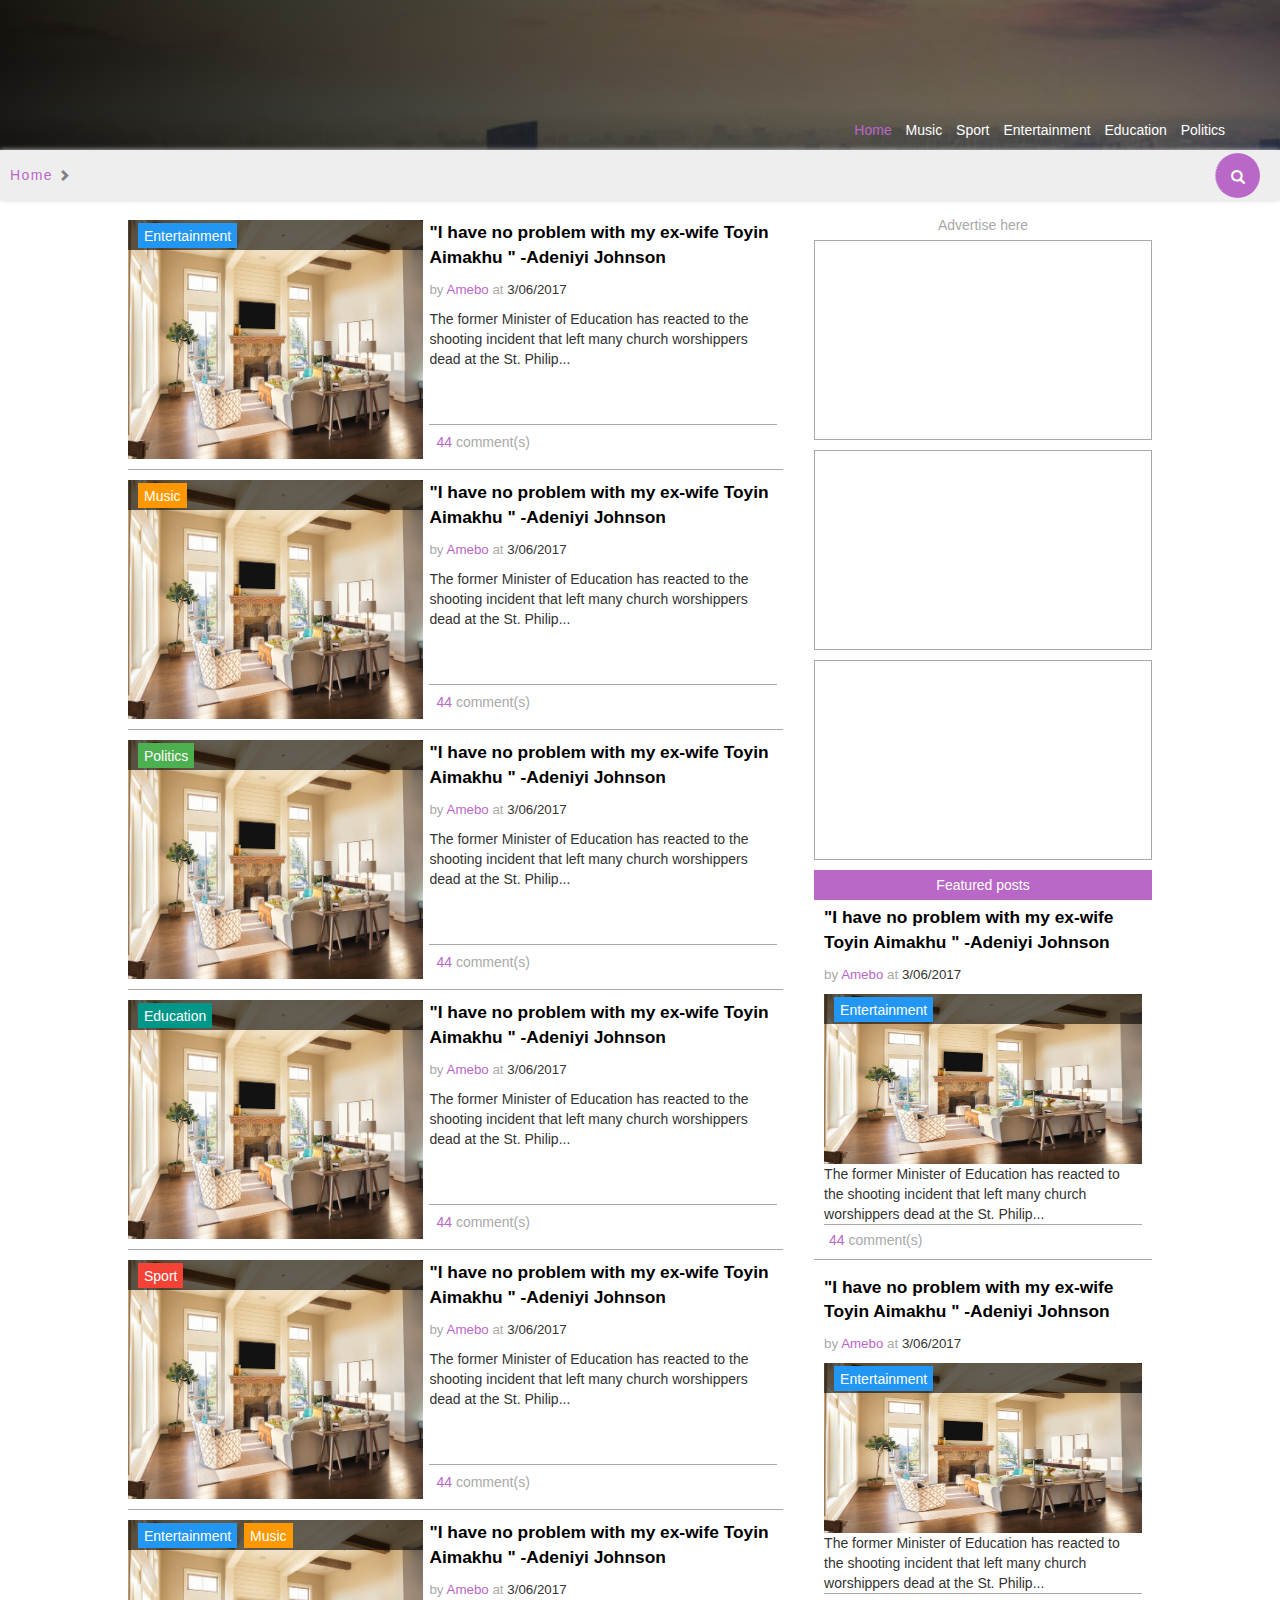
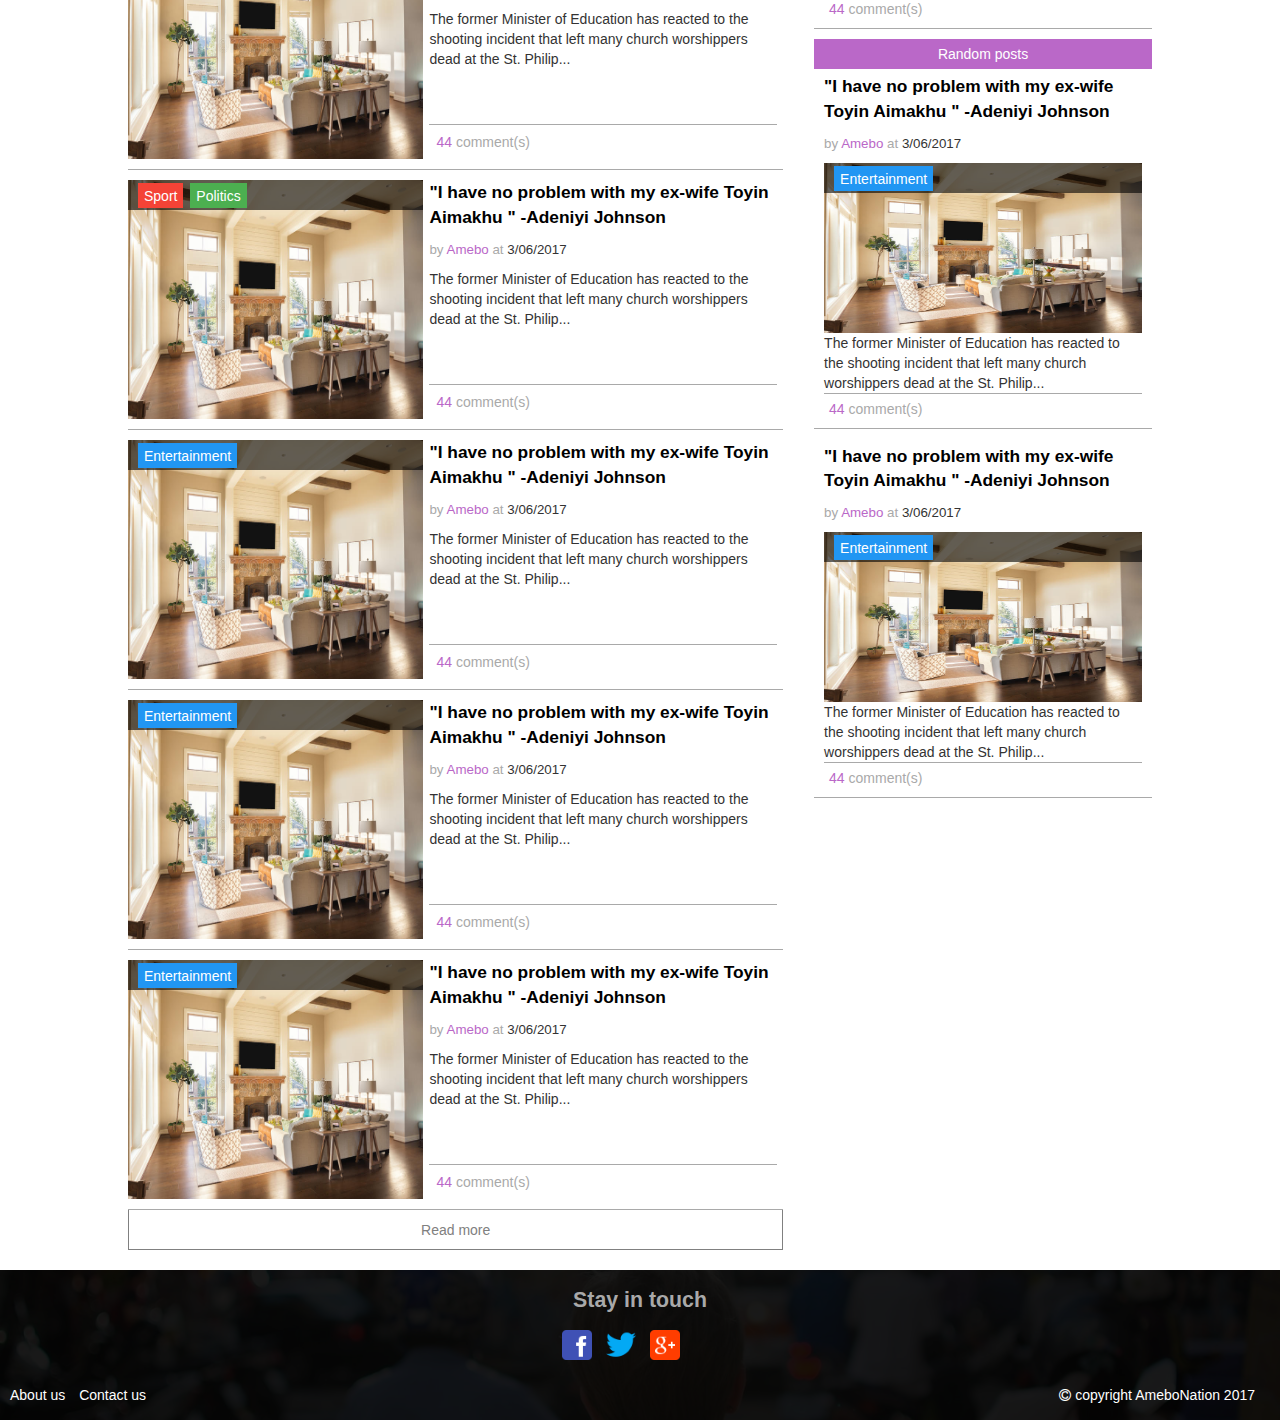
<file: index.html>
<!DOCTYPE>
<html lang="en">
<head>
  <title> AmeboNation </title>
  <meta property="og:type" content="website">
  <meta property="og:description" content="">
  <meta property="og:keywords" content="">
  <meta property="og:url" content="">
  <link rel="stylesheet" href="font-awesome-4.7.0/css/font-awesome.min.css">
  <link rel="stylesheet" type="text/css" href="w3.css">
  <link rel="stylesheet" href="bootstrap-3.3.7/dist/css/bootstrap.min.css">
  <script src="bootstrap-3.3.7/js/tests/vendor/jquery.min.js"> </script>
  <script src="bootstrap-3.3.7/dist/js/bootstrap.min.js"></script>
  <script src="amebojs.js"></script>
  <link rel="stylesheet" href="ameboIndexCss.css">
  <script type="text/javascript">
  $(window).scroll(function(e){
    var $el = $('#littleMenu');
    var isPositionFixed = ($el.css('position') == 'fixed');
    if ($(this).scrollTop() > 150 && !isPositionFixed){
      if ($(window).width() <= 450){
        $('#littleMenu').css({'position':'fixed','top':'0px'});

      }
      else if ($(window).width() > 450 && $(window).width() < 800){
        $('#littleMenu').css({'position':'fixed','top':'0px'});
        $('#littleMenuReal').css({'display':'inline-block'})
      }
      else if ($(window).width() > 800 && $(window).width() < 1000){
        $('#littleMenu').css({'position':'fixed','top':'0px'});
        $('#littleMenuReal').css({'display':'inline-block'})
      }
      else{
      $('#littleMenu').css({'position':'fixed','top':'0px'});
      $('#littleMenuReal').css({'display':'inline-block'});
    }
    }
    if ($(this).scrollTop() < 150 && isPositionFixed){
      $('#littleMenu').css({'position':'static','top':'0px'});
      $('#littleMenuReal').css({'display':'none'})
    }
    if ($(this).scrollTop() > 500){
      $('.to-top').css({'display':'block'});
    }
    else if ($(this).scrollTop() < 500){
      $('.to-top').css({'display':'none'});
    }
  });


  $(window).resize(function(e){
    var $el = $('#littleMenu');
    var isPositionFixed = ($el.css('position') == 'fixed');
    if ($(window).width() <= 780 && isPositionFixed){
      $('#littleMenu').css({'left':'0px'});
      if ($(window).width() <= 450){
        $('#littleMenuReal').css({'display':'none'});
      }
    }
    else if ($(window).width() > 780 && $(window).width() < 980 && isPositionFixed){
      $('#littleMenuReal').css({'display':'inline-block'});
    }
    else if ($(window).width() > 980 && isPositionFixed){
      $('#littleMenuReal').css({'display':'inline-block'});
    }
  });
  </script>

</head>


<body>
  <div class="main-nav" id="top">
  <div class="main-nav-cover">
    <div class="menu">
      <a href="index.html"><span class="menu-item-main"> Home </span> </a>
      <a href="#"> <span class="menu-item"> Music </span> </a>
      <a href="#"> <span class="menu-item"> Sport </span> </a>
      <a href="#"> <span class="menu-item"> Entertainment </span> </a>
      <a href="#"> <span class="menu-item"> Education </span> </a>
      <a href="#"> <span class="menu-item"> Politics </span> </a>
    </div>
  </div>
  </div>

  <div id="littleMenu" class="little-nav  pupflav-card">

    <span id="partMenu2" class="little-menu-real" onclick="showMenu('mini-menu')"> &#9776; </span>
    <span id="littleMenuReal" class="little-menu-real2" onclick="showMenu('mini-menu2')"> &#9776; </span>
    <div id="mini-menu" class="mini-menu w3-card-2">
      <a href="#" class="mini-menu-item">Music</a>
      <a href="#" class="mini-menu-item">Sport</a>
      <a href="#" class="mini-menu-item">Entertainment</a>
      <a href="#" class="mini-menu-item">Education</a>
      <a href="#" class="mini-menu-item">Politics</a>
    </div>
    <div id="mini-menu2" class="mini-menu2 w3-card-2">
      <a href="#" class="mini-menu-item">Music</a>
      <a href="#" class="mini-menu-item">Sport</a>
      <a href="#" class="mini-menu-item">Entertainment</a>
      <a href="#" class="mini-menu-item">Education</a>
      <a href="#" class="mini-menu-item">Politics</a>
    </div>
    <a id="partMenu" href="index.html"> <span class="little-menu"> Home <i class="glyphicon glyphicon-chevron-right little-menu-icon"></i> </span> </a>
    <button id="searchTrigger" class="nav-search-button" onclick="triggerSearch('searchBox', 'searchIcon', 'searchTrigger')"> <i id="searchIcon" class="glyphicon glyphicon-search"></i> </button>
    <span id="searchBox" class="search-box">
    <button class="nav-search-button2"> go </button>
    <input class="nav-search strech" name="" placeholder="search for post...">
    <span>
  </div>


  <div class="content">

    <div class="content-main">

      <div class="content-main-item">
        <a href="#" class="posted-image-container">
          <img src="images/shrewdz9.jpg" class="posted-image"/>
          <span class="tag-container"> <span class="tag-item Entertainment"> Entertainment </span> </span>
        </a>
        <div class="posted-item">
          <a href="#"> <span class="posted-title"> &quot;I have no problem with my ex-wife Toyin Aimakhu &quot;  -Adeniyi Johnson </span> </a>
          <span class="posted-by"> <span class="misc"> by </span> <a href="" class="poster-name"> Amebo </a> <span class="misc"> at </span> <span class="posted-time"> 3/06/2017 </span> </span>
          <span class="posted-text">The former Minister of Education has reacted to the shooting incident that left many church worshippers dead at the St.
            Philip...
          </span>
          <span class="post-reviews">
            <span class="review-count"> 44 </span> <span class="misc"> comment(s) </span>
          </span>
        </div>

      </div>

      <div class="content-main-item">
        <a href="#" class="posted-image-container">
          <img src="images/shrewdz9.jpg" class="posted-image"/>
          <span class="tag-container"> <span class="tag-item Music"> Music </span> </span>
        </a>
        <div class="posted-item">
          <a href="#"> <span class="posted-title"> &quot;I have no problem with my ex-wife Toyin Aimakhu &quot;  -Adeniyi Johnson </span> </a>
          <span class="posted-by"> <span class="misc"> by </span> <a href="" class="poster-name"> Amebo </a> <span class="misc"> at </span> <span class="posted-time"> 3/06/2017 </span> </span>
          <span class="posted-text">The former Minister of Education has reacted to the shooting incident that left many church worshippers dead at the St.
            Philip...
          </span>
          <span class="post-reviews">
            <span class="review-count"> 44 </span> <span class="misc"> comment(s) </span>
          </span>
        </div>

      </div>

      <div class="content-main-item">
        <a href="#" class="posted-image-container">
          <img src="images/shrewdz9.jpg" class="posted-image"/>
          <span class="tag-container"> <span class="tag-item Politics"> Politics </span> </span>
        </a>
        <div class="posted-item">
          <a href="#"> <span class="posted-title"> &quot;I have no problem with my ex-wife Toyin Aimakhu &quot;  -Adeniyi Johnson </span> </a>
          <span class="posted-by"> <span class="misc"> by </span> <a href="" class="poster-name"> Amebo </a> <span class="misc"> at </span> <span class="posted-time"> 3/06/2017 </span> </span>
          <span class="posted-text">The former Minister of Education has reacted to the shooting incident that left many church worshippers dead at the St.
            Philip...
          </span>
          <span class="post-reviews">
            <span class="review-count"> 44 </span> <span class="misc"> comment(s) </span>
          </span>
        </div>

      </div>

      <div class="content-main-item">
        <a href="#" class="posted-image-container">
          <img src="images/shrewdz9.jpg" class="posted-image"/>
          <span class="tag-container"> <span class="tag-item Education"> Education </span> </span>
        </a>
        <div class="posted-item">
          <a href="#"> <span class="posted-title"> &quot;I have no problem with my ex-wife Toyin Aimakhu &quot;  -Adeniyi Johnson </span> </a>
          <span class="posted-by"> <span class="misc"> by </span> <a href="" class="poster-name"> Amebo </a> <span class="misc"> at </span> <span class="posted-time"> 3/06/2017 </span> </span>
          <span class="posted-text">The former Minister of Education has reacted to the shooting incident that left many church worshippers dead at the St.
            Philip...
          </span>
          <span class="post-reviews">
            <span class="review-count"> 44 </span> <span class="misc"> comment(s) </span>
          </span>
        </div>

      </div>

      <div class="content-main-item">
        <a href="#" class="posted-image-container">
          <img src="images/shrewdz9.jpg" class="posted-image"/>
          <span class="tag-container"> <span class="tag-item Sport"> Sport </span> </span>
        </a>
        <div class="posted-item">
          <a href="#"> <span class="posted-title"> &quot;I have no problem with my ex-wife Toyin Aimakhu &quot;  -Adeniyi Johnson </span> </a>
          <span class="posted-by"> <span class="misc"> by </span> <a href="" class="poster-name"> Amebo </a> <span class="misc"> at </span> <span class="posted-time"> 3/06/2017 </span> </span>
          <span class="posted-text">The former Minister of Education has reacted to the shooting incident that left many church worshippers dead at the St.
            Philip...
          </span>
          <span class="post-reviews">
            <span class="review-count"> 44 </span> <span class="misc"> comment(s) </span>
          </span>
        </div>

      </div>

      <div class="content-main-item">
        <a href="#" class="posted-image-container">
          <img src="images/shrewdz9.jpg" class="posted-image"/>
          <span class="tag-container"> <span class="tag-item Entertainment"> Entertainment </span> <span class="tag-item Music"> Music </span> </span>
        </a>
        <div class="posted-item">
          <a href="#"> <span class="posted-title"> &quot;I have no problem with my ex-wife Toyin Aimakhu &quot;  -Adeniyi Johnson </span> </a>
          <span class="posted-by"> <span class="misc"> by </span> <a href="" class="poster-name"> Amebo </a> <span class="misc"> at </span> <span class="posted-time"> 3/06/2017 </span> </span>
          <span class="posted-text">The former Minister of Education has reacted to the shooting incident that left many church worshippers dead at the St.
            Philip...
          </span>
          <span class="post-reviews">
            <span class="review-count"> 44 </span> <span class="misc"> comment(s) </span>
          </span>
        </div>

      </div>

      <div class="content-main-item">
        <a href="#" class="posted-image-container">
          <img src="images/shrewdz9.jpg" class="posted-image"/>
          <span class="tag-container"> <span class="tag-item Sport"> Sport </span> <span class="tag-item Politics"> Politics </span> </span>
        </a>
        <div class="posted-item">
          <a href="#"> <span class="posted-title"> &quot;I have no problem with my ex-wife Toyin Aimakhu &quot;  -Adeniyi Johnson </span> </a>
          <span class="posted-by"> <span class="misc"> by </span> <a href="" class="poster-name"> Amebo </a> <span class="misc"> at </span> <span class="posted-time"> 3/06/2017 </span> </span>
          <span class="posted-text">The former Minister of Education has reacted to the shooting incident that left many church worshippers dead at the St.
            Philip...
          </span>
          <span class="post-reviews">
            <span class="review-count"> 44 </span> <span class="misc"> comment(s) </span>
          </span>
        </div>

      </div>

      <div class="content-main-item">
        <a href="#" class="posted-image-container">
          <img src="images/shrewdz9.jpg" class="posted-image"/>
          <span class="tag-container"> <span class="tag-item Entertainment"> Entertainment </span> </span>
        </a>
        <div class="posted-item">
          <a href="#"> <span class="posted-title"> &quot;I have no problem with my ex-wife Toyin Aimakhu &quot;  -Adeniyi Johnson </span> </a>
          <span class="posted-by"> <span class="misc"> by </span> <a href="" class="poster-name"> Amebo </a> <span class="misc"> at </span> <span class="posted-time"> 3/06/2017 </span> </span>
          <span class="posted-text">The former Minister of Education has reacted to the shooting incident that left many church worshippers dead at the St.
            Philip...
          </span>
          <span class="post-reviews">
            <span class="review-count"> 44 </span> <span class="misc"> comment(s) </span>
          </span>
        </div>

      </div>

      <div class="content-main-item">
        <a href="#" class="posted-image-container">
          <img src="images/shrewdz9.jpg" class="posted-image"/>
          <span class="tag-container"> <span class="tag-item Entertainment"> Entertainment </span> </span>
        </a>
        <div class="posted-item">
          <a href="#"> <span class="posted-title"> &quot;I have no problem with my ex-wife Toyin Aimakhu &quot;  -Adeniyi Johnson </span> </a>
          <span class="posted-by"> <span class="misc"> by </span> <a href="" class="poster-name"> Amebo </a> <span class="misc"> at </span> <span class="posted-time"> 3/06/2017 </span> </span>
          <span class="posted-text">The former Minister of Education has reacted to the shooting incident that left many church worshippers dead at the St.
            Philip...
          </span>
          <span class="post-reviews">
            <span class="review-count"> 44 </span> <span class="misc"> comment(s) </span>
          </span>
        </div>

      </div>
      
      <div class="content-main-item">
        <a href="#" class="posted-image-container">
          <img src="images/shrewdz9.jpg" class="posted-image"/>
          <span class="tag-container"> <span class="tag-item Entertainment"> Entertainment </span> </span>
        </a>
        <div class="posted-item">
          <a href="#"> <span class="posted-title"> &quot;I have no problem with my ex-wife Toyin Aimakhu &quot;  -Adeniyi Johnson </span> </a>
          <span class="posted-by"> <span class="misc"> by </span> <a href="" class="poster-name"> Amebo </a> <span class="misc"> at </span> <span class="posted-time"> 3/06/2017 </span> </span>
          <span class="posted-text">The former Minister of Education has reacted to the shooting incident that left many church worshippers dead at the St.
            Philip...
          </span>
          <span class="post-reviews">
            <span class="review-count"> 44 </span> <span class="misc"> comment(s) </span>
          </span>
        </div>

      </div>

      <!-- div to load more -->
      <div class="load-more">Read more</div>

   </div>



    <div class="content-two">

      <div class="ads">
        <div class="ads-header"> Advertise here </div>
        <div class="ads-body"></div>
        <div class="ads-body"></div>
        <div class="ads-body"></div>
      </div>

      <!-- featured post section -->
      <div class="featured">

        <div class="featured-header"> Featured posts </div>
        <div class="featured-body">
          <a href="#"> <span class="posted-title"> &quot;I have no problem with my ex-wife Toyin Aimakhu &quot;  -Adeniyi Johnson </span> </a>
          <span class="posted-by"> <span class="misc"> by </span> <a href="" class="poster-name"> Amebo </a> <span class="misc"> at </span> <span class="posted-time"> 3/06/2017 </span> </span>
          <a href="#" class="featured-image-container">
            <img src="images/shrewdz9.jpg" class="featured-image"/>
            <span class="tag-container"> <span class="tag-item Entertainment"> Entertainment </span> </span>
          </a>
          <span class="featured-text">The former Minister of Education has reacted to the shooting incident that left many church worshippers dead at the St.
            Philip...
          </span>
          <span class="featured-reviews">
            <span class="review-count"> 44 </span> <span class="misc"> comment(s) </span>
          </span>
        </div>

        <div class="featured-body">
          <a href="#"> <span class="posted-title"> &quot;I have no problem with my ex-wife Toyin Aimakhu &quot;  -Adeniyi Johnson </span> </a>
          <span class="posted-by"> <span class="misc"> by </span> <a href="" class="poster-name"> Amebo </a> <span class="misc"> at </span> <span class="posted-time"> 3/06/2017 </span> </span>
          <a href="#" class="featured-image-container">
            <img src="images/shrewdz9.jpg" class="featured-image"/>
            <span class="tag-container"> <span class="tag-item Entertainment"> Entertainment </span> </span>
          </a>
          <span class="featured-text">The former Minister of Education has reacted to the shooting incident that left many church worshippers dead at the St.
            Philip...
          </span>
          <span class="featured-reviews">
            <span class="review-count"> 44 </span> <span class="misc"> comment(s) </span>
          </span>
        </div>



      </div>
      <!-- end of featured post -->


      <!-- random post section -->
      <div class="radom">
        <div class="random-header"> Random posts </div>

        <div class="random-body">
          <a href="#"> <span class="posted-title"> &quot;I have no problem with my ex-wife Toyin Aimakhu &quot;  -Adeniyi Johnson </span> </a>
          <span class="posted-by"> <span class="misc"> by </span> <a href="" class="poster-name"> Amebo </a> <span class="misc"> at </span> <span class="posted-time"> 3/06/2017 </span> </span>
          <a href="#" class="featured-image-container">
            <img src="images/shrewdz9.jpg" class="featured-image"/>
            <span class="tag-container"> <span class="tag-item Entertainment"> Entertainment </span> </span>
          </a>
          <span class="featured-text">The former Minister of Education has reacted to the shooting incident that left many church worshippers dead at the St.
            Philip...
          </span>
          <span class="featured-reviews">
            <span class="review-count"> 44 </span> <span class="misc"> comment(s) </span>
          </span>
        </div>

        <div class="random-body">
          <a href="#"> <span class="posted-title"> &quot;I have no problem with my ex-wife Toyin Aimakhu &quot;  -Adeniyi Johnson </span> </a>
          <span class="posted-by"> <span class="misc"> by </span> <a href="" class="poster-name"> Amebo </a> <span class="misc"> at </span> <span class="posted-time"> 3/06/2017 </span> </span>
          <a href="#" class="featured-image-container">
            <img src="images/shrewdz9.jpg" class="featured-image"/>
            <span class="tag-container"> <span class="tag-item Entertainment"> Entertainment </span> </span>
          </a>
          <span class="featured-text">The former Minister of Education has reacted to the shooting incident that left many church worshippers dead at the St.
            Philip...
          </span>
          <span class="featured-reviews">
            <span class="review-count"> 44 </span> <span class="misc"> comment(s) </span>
          </span>
        </div>



      </div>

    </div>
  </div>

  <!-- back to top -->
  <a href="#top" class="to-top w3-card-2">
    <span class="glyphicon glyphicon-chevron-up to-top-item1"></span>

  </a>


  <footer class="page-footer">
    <div class="page-footer-cover">
      <span class="footer-text"> Stay in touch</span>
      <span class="footer-image">
        <img class="img-item" src="images/icon/facebook.png">
        <img class="img-item" src="images/icon/twitter.png">
        <img class="img-item" src="images/icon/google.png">
      </span>
      <a href="#" class="last-text"> About us </a>
      <a href="#" class="last-text"> Contact us </a>
      <span class="last-text-real"> <i class="fa fa-copyright"></i> copyright AmeboNation 2017 </span>
    </div>
  </footer>

</body>



</html>
</file>
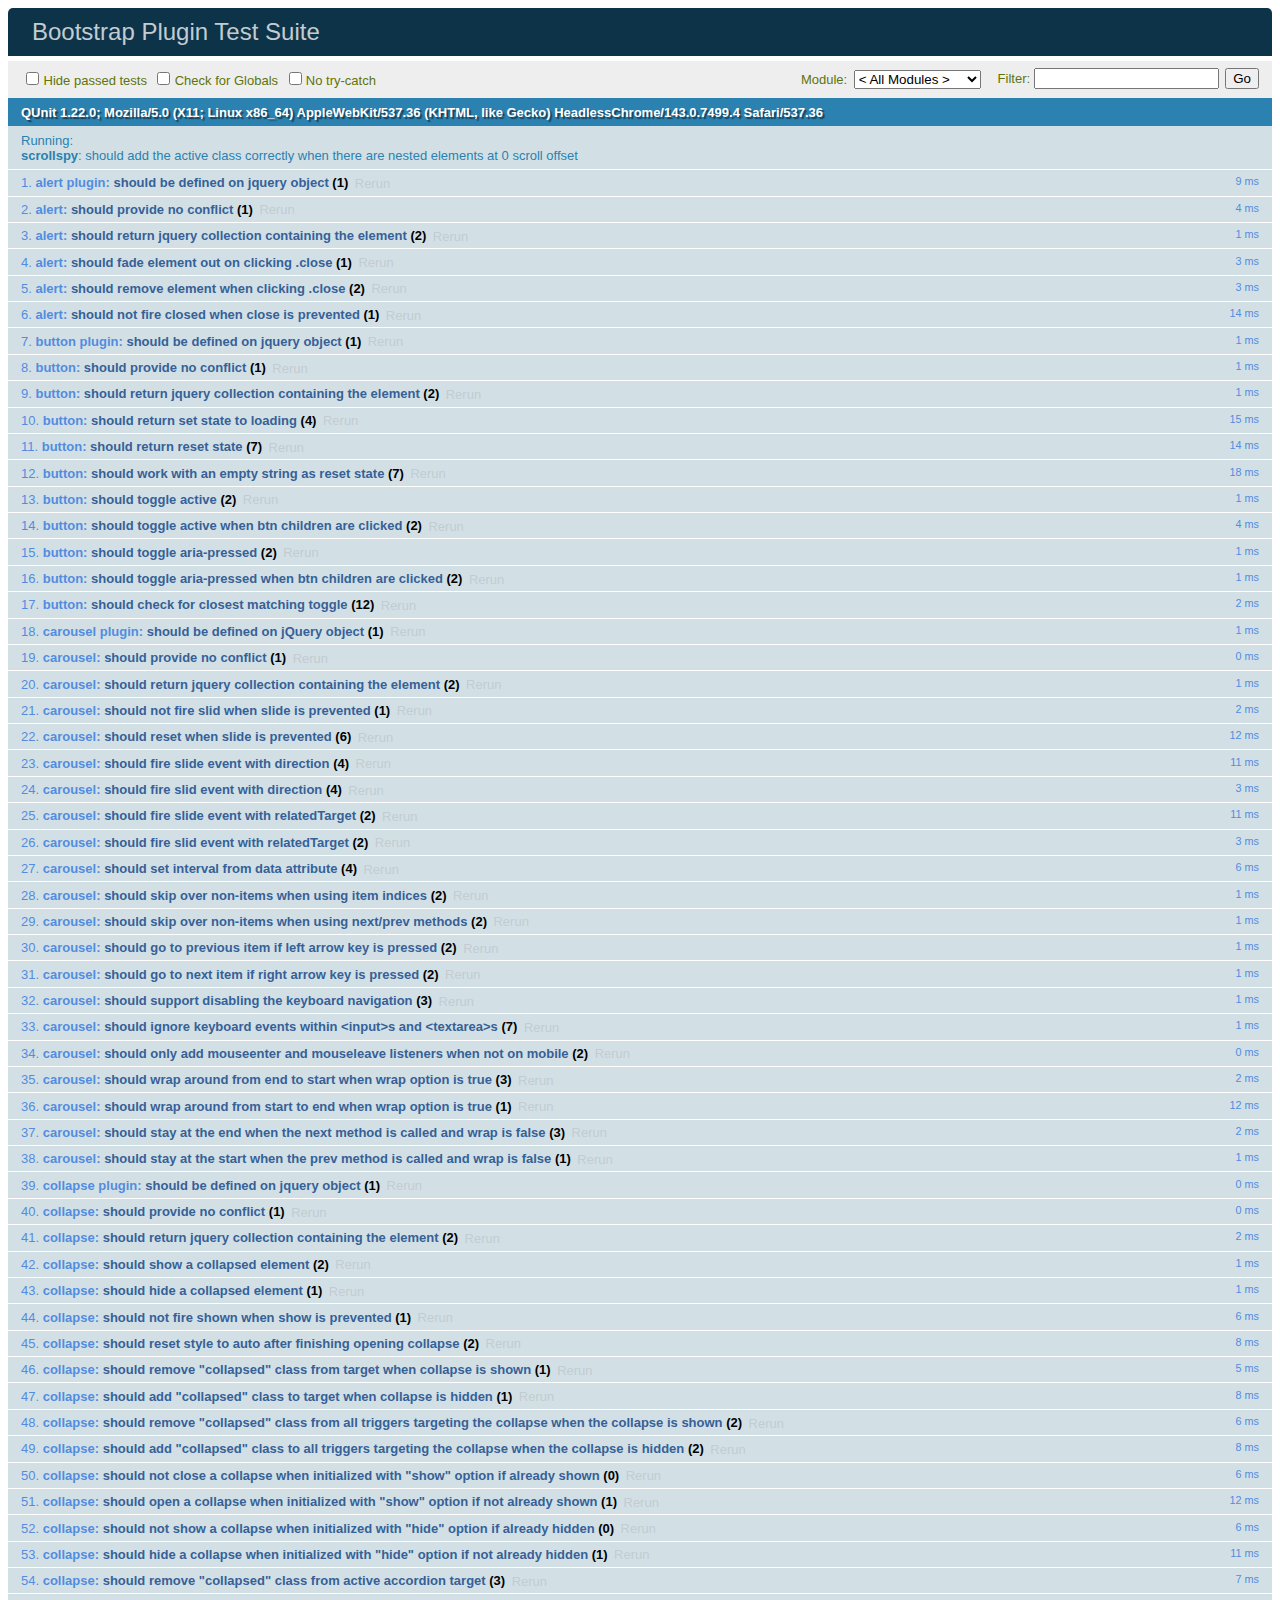
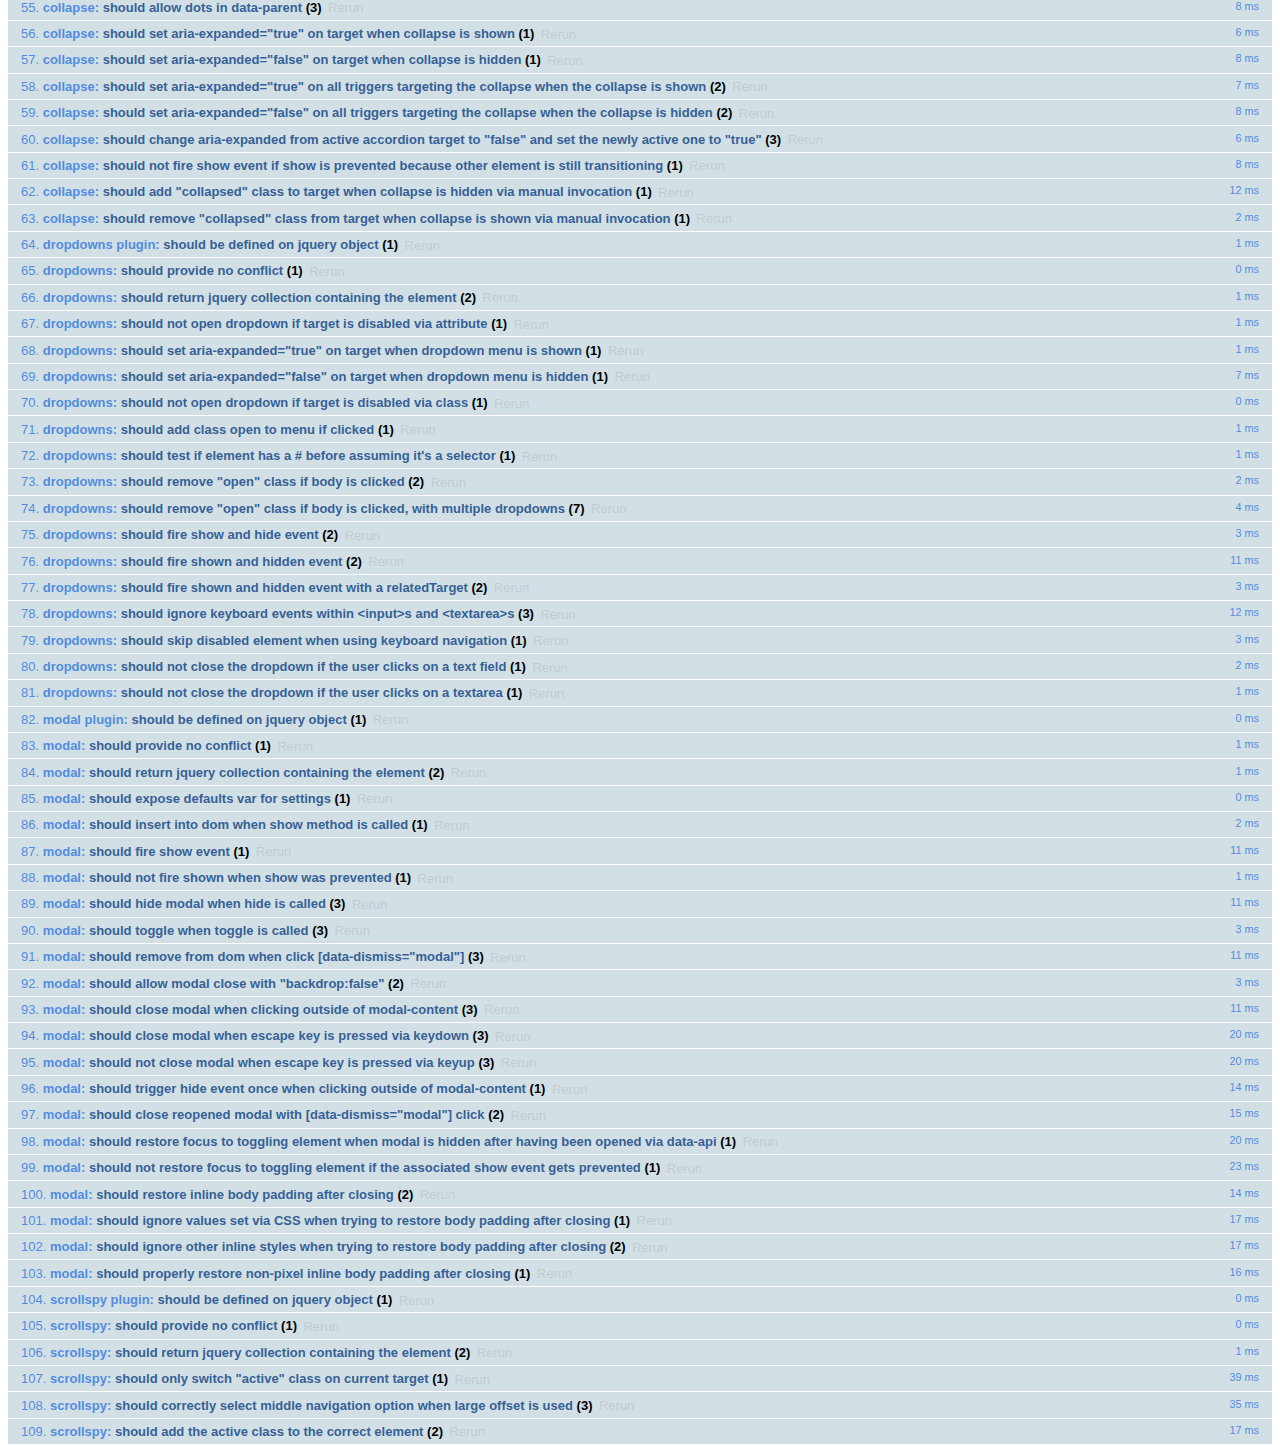
<file: bootstrap-3.3.7/js/tests/index.html>
<!DOCTYPE html>
<html>
  <head>
    <meta charset="utf-8">
    <title>Bootstrap Plugin Test Suite</title>
    <meta name="viewport" content="width=device-width, initial-scale=1">

    <!-- jQuery -->
    <script src="vendor/jquery.min.js"></script>
    <script>
      // Disable jQuery event aliases to ensure we don't accidentally use any of them
      (function () {
        var eventAliases = [
          'blur',
          'focus',
          'focusin',
          'focusout',
          'load',
          'resize',
          'scroll',
          'unload',
          'click',
          'dblclick',
          'mousedown',
          'mouseup',
          'mousemove',
          'mouseover',
          'mouseout',
          'mouseenter',
          'mouseleave',
          'change',
          'select',
          'submit',
          'keydown',
          'keypress',
          'keyup',
          'error',
          'contextmenu',
          'hover',
          'bind',
          'unbind',
          'delegate',
          'undelegate'
        ]
        for (var i = 0; i < eventAliases.length; i++) {
          var eventAlias = eventAliases[i]
          $.fn[eventAlias] = function () {
            throw new Error('Using the ".' + eventAlias + '()" method is not allowed, so that Bootstrap can be compatible with custom jQuery builds which exclude the "event aliases" module that defines said method. See https://github.com/twbs/bootstrap/blob/master/CONTRIBUTING.md#js')
          }
        }
      })()
    </script>

    <!-- QUnit -->
    <link rel="stylesheet" href="vendor/qunit.css" media="screen">
    <script src="vendor/qunit.js"></script>
    <script>
      // See https://github.com/axemclion/grunt-saucelabs#test-result-details-with-qunit
      var log = []
      // Require assert.expect in each test
      QUnit.config.requireExpects = true
      QUnit.done(function (testResults) {
        var tests = []
        for (var i = 0, len = log.length; i < len; i++) {
          var details = log[i]
          tests.push({
            name: details.name,
            result: details.result,
            expected: details.expected,
            actual: details.actual,
            source: details.source
          })
        }
        testResults.tests = tests

        window.global_test_results = testResults
      })

      QUnit.testStart(function (testDetails) {
        $(window).scrollTop(0)
        QUnit.log(function (details) {
          if (!details.result) {
            details.name = testDetails.name
            log.push(details)
          }
        })
      })

      // Cleanup
      QUnit.testDone(function () {
        $('#qunit-fixture').empty()
        $('#modal-test, .modal-backdrop').remove()
      })

      // Display fixture on-screen on iOS to avoid false positives
      if (/iPhone|iPad|iPod/.test(navigator.userAgent)) {
        QUnit.begin(function() {
          $('#qunit-fixture').css({ top: 0, left: 0 })
        })

        QUnit.done(function () {
          $('#qunit-fixture').css({ top: '', left: '' })
        })
      }

      // Disable deprecated global QUnit method aliases in preparation for QUnit v2
      (function () {
        var methodNames = [
          'async',
          'asyncTest',
          'deepEqual',
          'equal',
          'expect',
          'module',
          'notDeepEqual',
          'notEqual',
          'notPropEqual',
          'notStrictEqual',
          'ok',
          'propEqual',
          'push',
          'start',
          'stop',
          'strictEqual',
          'test',
          'throws'
        ];
        for (var i = 0; i < methodNames.length; i++) {
          var methodName = methodNames[i];
          window[methodName] = undefined;
        }
      })();
    </script>

    <!-- Plugin sources -->
    <script>$.support.transition = false</script>
    <script src="../../js/alert.js"></script>
    <script src="../../js/button.js"></script>
    <script src="../../js/carousel.js"></script>
    <script src="../../js/collapse.js"></script>
    <script src="../../js/dropdown.js"></script>
    <script src="../../js/modal.js"></script>
    <script src="../../js/scrollspy.js"></script>
    <script src="../../js/tab.js"></script>
    <script src="../../js/tooltip.js"></script>
    <script src="../../js/popover.js"></script>
    <script src="../../js/affix.js"></script>

    <!-- Unit tests -->
    <script src="unit/alert.js"></script>
    <script src="unit/button.js"></script>
    <script src="unit/carousel.js"></script>
    <script src="unit/collapse.js"></script>
    <script src="unit/dropdown.js"></script>
    <script src="unit/modal.js"></script>
    <script src="unit/scrollspy.js"></script>
    <script src="unit/tab.js"></script>
    <script src="unit/tooltip.js"></script>
    <script src="unit/popover.js"></script>
    <script src="unit/affix.js"></script>

  </head>
  <body>
    <div id="qunit-container">
      <div id="qunit"></div>
      <div id="qunit-fixture"></div>
    </div>
  </body>
</html>
</file>
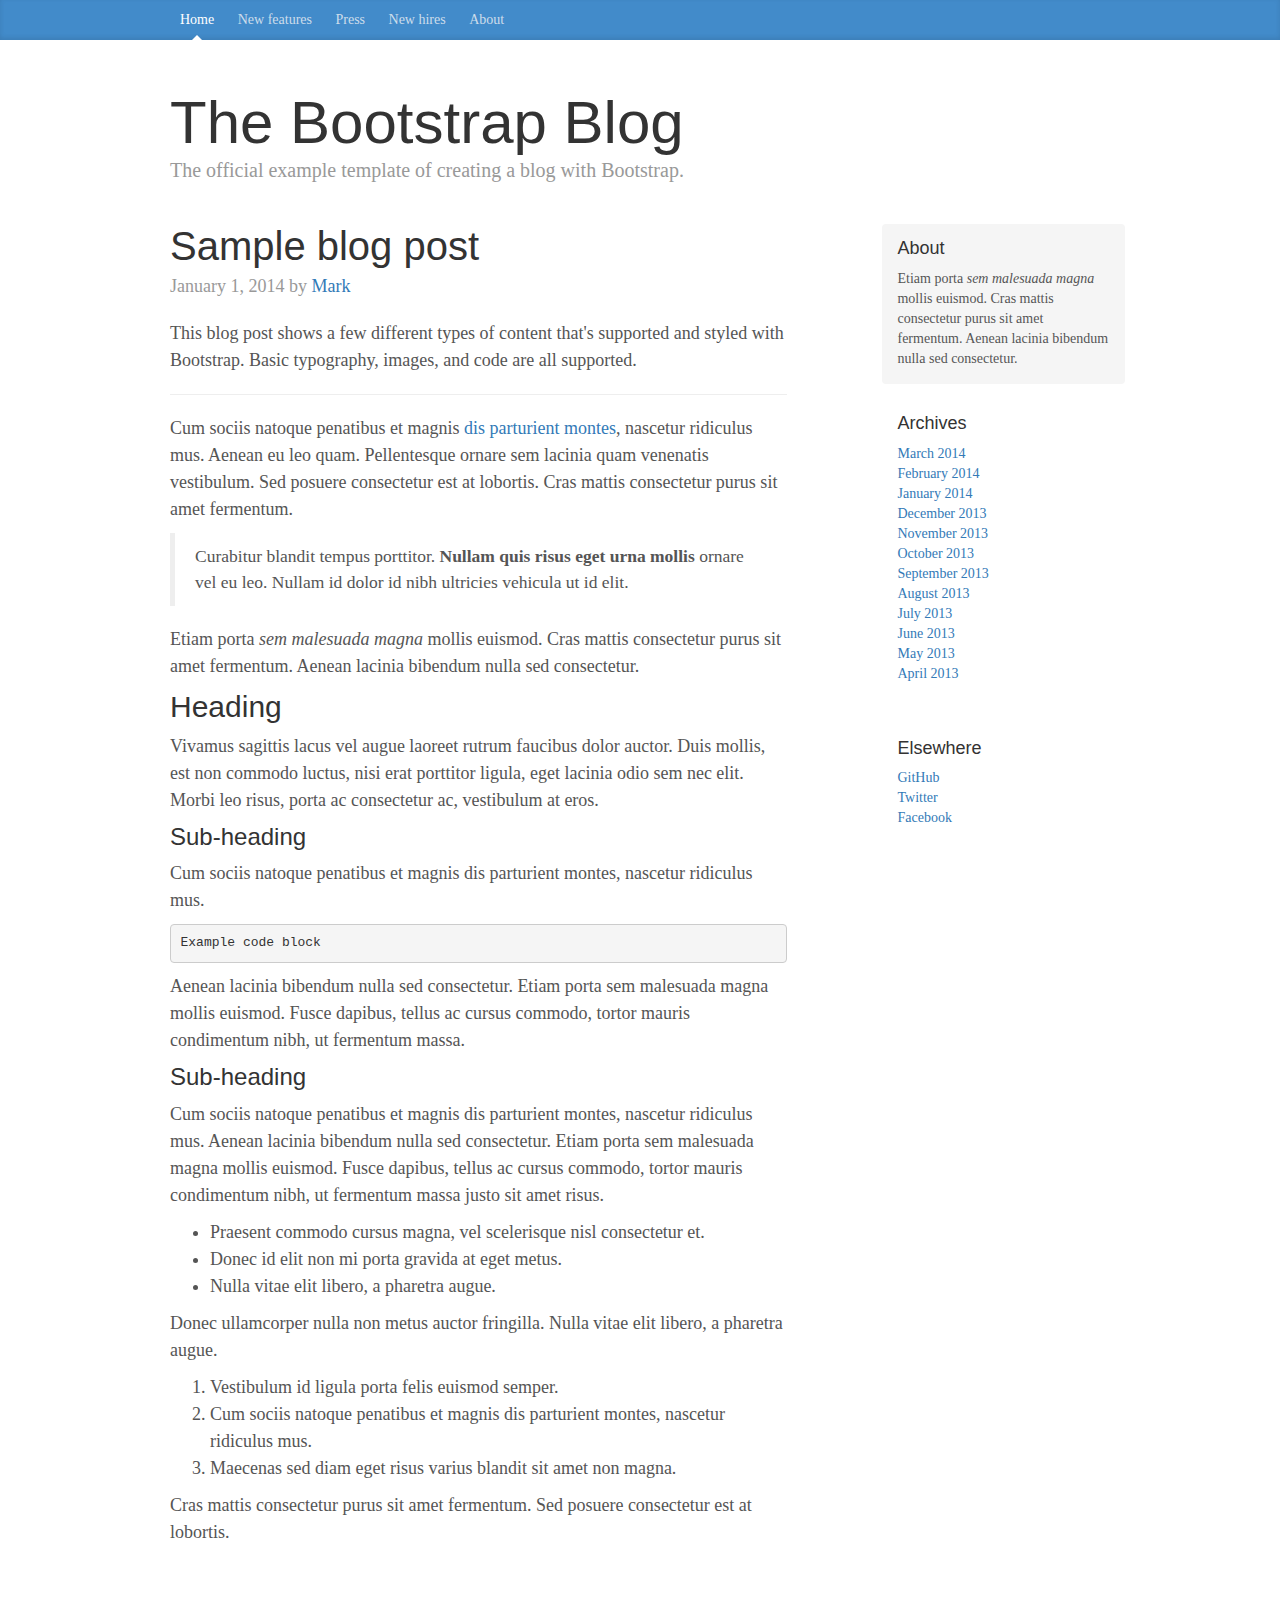
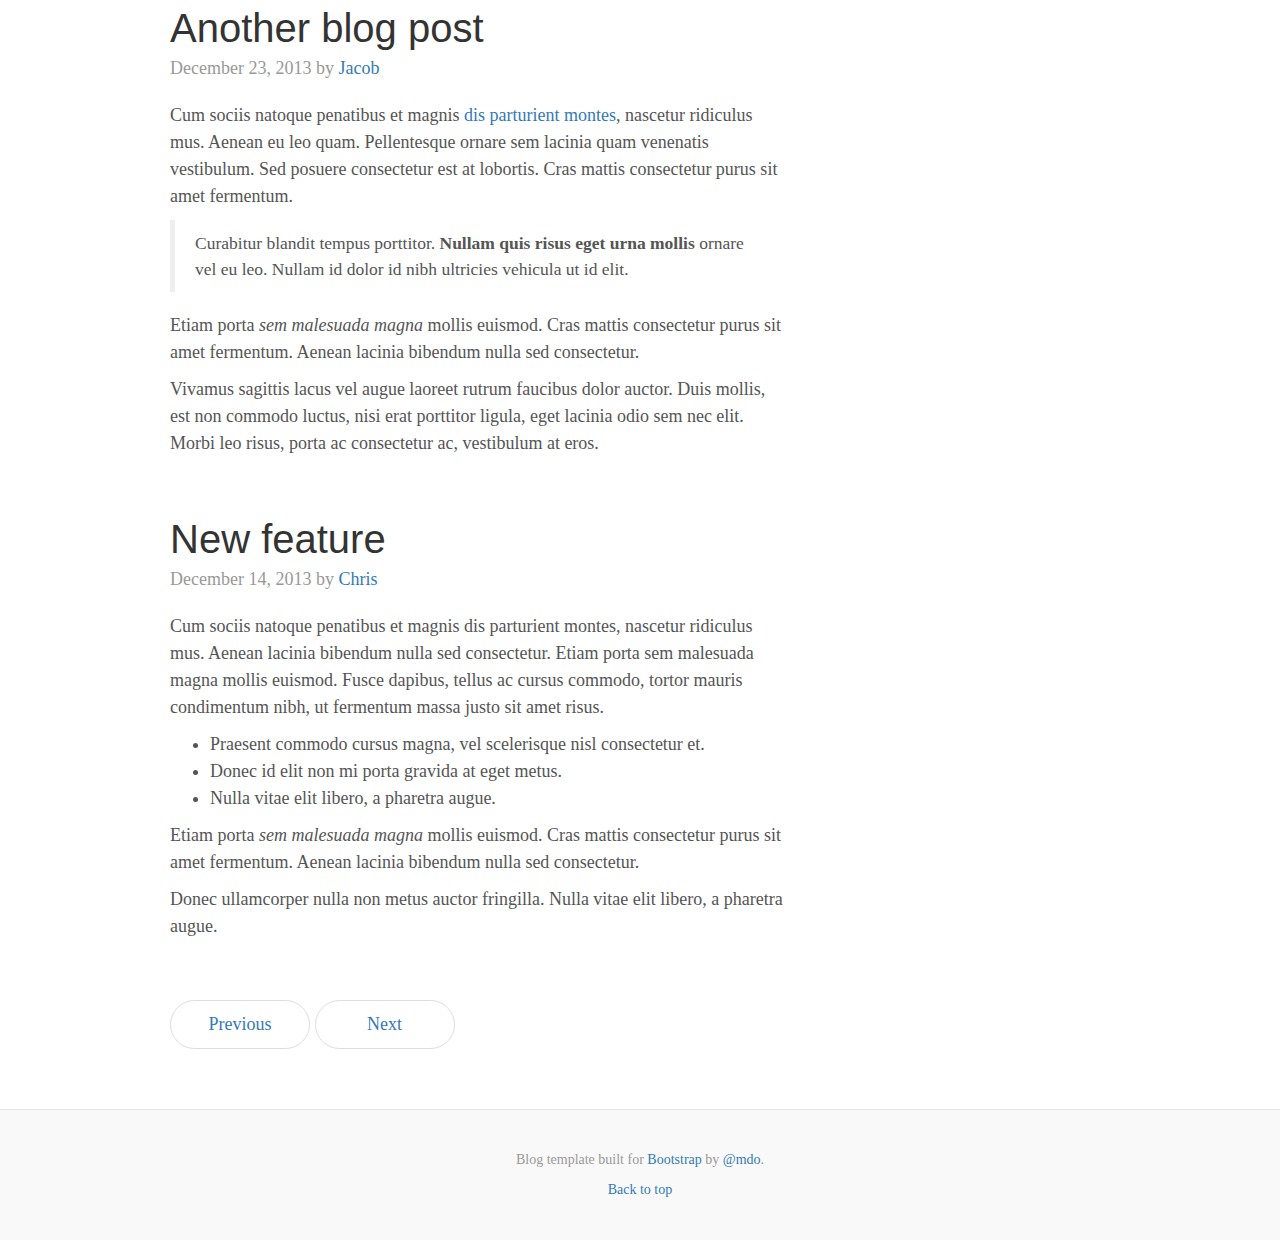
<file: bootstrap-3.3.7/docs/examples/blog/index.html>
<!DOCTYPE html>
<html lang="en">
  <head>
    <meta charset="utf-8">
    <meta http-equiv="X-UA-Compatible" content="IE=edge">
    <meta name="viewport" content="width=device-width, initial-scale=1">
    <!-- The above 3 meta tags *must* come first in the head; any other head content must come *after* these tags -->
    <meta name="description" content="">
    <meta name="author" content="">
    <link rel="icon" href="../../favicon.ico">

    <title>Blog Template for Bootstrap</title>

    <!-- Bootstrap core CSS -->
    <link href="../../dist/css/bootstrap.min.css" rel="stylesheet">

    <!-- IE10 viewport hack for Surface/desktop Windows 8 bug -->
    <link href="../../assets/css/ie10-viewport-bug-workaround.css" rel="stylesheet">

    <!-- Custom styles for this template -->
    <link href="blog.css" rel="stylesheet">

    <!-- Just for debugging purposes. Don't actually copy these 2 lines! -->
    <!--[if lt IE 9]><script src="../../assets/js/ie8-responsive-file-warning.js"></script><![endif]-->
    <script src="../../assets/js/ie-emulation-modes-warning.js"></script>

    <!-- HTML5 shim and Respond.js for IE8 support of HTML5 elements and media queries -->
    <!--[if lt IE 9]>
      <script src="https://oss.maxcdn.com/html5shiv/3.7.3/html5shiv.min.js"></script>
      <script src="https://oss.maxcdn.com/respond/1.4.2/respond.min.js"></script>
    <![endif]-->
  </head>

  <body>

    <div class="blog-masthead">
      <div class="container">
        <nav class="blog-nav">
          <a class="blog-nav-item active" href="#">Home</a>
          <a class="blog-nav-item" href="#">New features</a>
          <a class="blog-nav-item" href="#">Press</a>
          <a class="blog-nav-item" href="#">New hires</a>
          <a class="blog-nav-item" href="#">About</a>
        </nav>
      </div>
    </div>

    <div class="container">

      <div class="blog-header">
        <h1 class="blog-title">The Bootstrap Blog</h1>
        <p class="lead blog-description">The official example template of creating a blog with Bootstrap.</p>
      </div>

      <div class="row">

        <div class="col-sm-8 blog-main">

          <div class="blog-post">
            <h2 class="blog-post-title">Sample blog post</h2>
            <p class="blog-post-meta">January 1, 2014 by <a href="#">Mark</a></p>

            <p>This blog post shows a few different types of content that's supported and styled with Bootstrap. Basic typography, images, and code are all supported.</p>
            <hr>
            <p>Cum sociis natoque penatibus et magnis <a href="#">dis parturient montes</a>, nascetur ridiculus mus. Aenean eu leo quam. Pellentesque ornare sem lacinia quam venenatis vestibulum. Sed posuere consectetur est at lobortis. Cras mattis consectetur purus sit amet fermentum.</p>
            <blockquote>
              <p>Curabitur blandit tempus porttitor. <strong>Nullam quis risus eget urna mollis</strong> ornare vel eu leo. Nullam id dolor id nibh ultricies vehicula ut id elit.</p>
            </blockquote>
            <p>Etiam porta <em>sem malesuada magna</em> mollis euismod. Cras mattis consectetur purus sit amet fermentum. Aenean lacinia bibendum nulla sed consectetur.</p>
            <h2>Heading</h2>
            <p>Vivamus sagittis lacus vel augue laoreet rutrum faucibus dolor auctor. Duis mollis, est non commodo luctus, nisi erat porttitor ligula, eget lacinia odio sem nec elit. Morbi leo risus, porta ac consectetur ac, vestibulum at eros.</p>
            <h3>Sub-heading</h3>
            <p>Cum sociis natoque penatibus et magnis dis parturient montes, nascetur ridiculus mus.</p>
            <pre><code>Example code block</code></pre>
            <p>Aenean lacinia bibendum nulla sed consectetur. Etiam porta sem malesuada magna mollis euismod. Fusce dapibus, tellus ac cursus commodo, tortor mauris condimentum nibh, ut fermentum massa.</p>
            <h3>Sub-heading</h3>
            <p>Cum sociis natoque penatibus et magnis dis parturient montes, nascetur ridiculus mus. Aenean lacinia bibendum nulla sed consectetur. Etiam porta sem malesuada magna mollis euismod. Fusce dapibus, tellus ac cursus commodo, tortor mauris condimentum nibh, ut fermentum massa justo sit amet risus.</p>
            <ul>
              <li>Praesent commodo cursus magna, vel scelerisque nisl consectetur et.</li>
              <li>Donec id elit non mi porta gravida at eget metus.</li>
              <li>Nulla vitae elit libero, a pharetra augue.</li>
            </ul>
            <p>Donec ullamcorper nulla non metus auctor fringilla. Nulla vitae elit libero, a pharetra augue.</p>
            <ol>
              <li>Vestibulum id ligula porta felis euismod semper.</li>
              <li>Cum sociis natoque penatibus et magnis dis parturient montes, nascetur ridiculus mus.</li>
              <li>Maecenas sed diam eget risus varius blandit sit amet non magna.</li>
            </ol>
            <p>Cras mattis consectetur purus sit amet fermentum. Sed posuere consectetur est at lobortis.</p>
          </div><!-- /.blog-post -->

          <div class="blog-post">
            <h2 class="blog-post-title">Another blog post</h2>
            <p class="blog-post-meta">December 23, 2013 by <a href="#">Jacob</a></p>

            <p>Cum sociis natoque penatibus et magnis <a href="#">dis parturient montes</a>, nascetur ridiculus mus. Aenean eu leo quam. Pellentesque ornare sem lacinia quam venenatis vestibulum. Sed posuere consectetur est at lobortis. Cras mattis consectetur purus sit amet fermentum.</p>
            <blockquote>
              <p>Curabitur blandit tempus porttitor. <strong>Nullam quis risus eget urna mollis</strong> ornare vel eu leo. Nullam id dolor id nibh ultricies vehicula ut id elit.</p>
            </blockquote>
            <p>Etiam porta <em>sem malesuada magna</em> mollis euismod. Cras mattis consectetur purus sit amet fermentum. Aenean lacinia bibendum nulla sed consectetur.</p>
            <p>Vivamus sagittis lacus vel augue laoreet rutrum faucibus dolor auctor. Duis mollis, est non commodo luctus, nisi erat porttitor ligula, eget lacinia odio sem nec elit. Morbi leo risus, porta ac consectetur ac, vestibulum at eros.</p>
          </div><!-- /.blog-post -->

          <div class="blog-post">
            <h2 class="blog-post-title">New feature</h2>
            <p class="blog-post-meta">December 14, 2013 by <a href="#">Chris</a></p>

            <p>Cum sociis natoque penatibus et magnis dis parturient montes, nascetur ridiculus mus. Aenean lacinia bibendum nulla sed consectetur. Etiam porta sem malesuada magna mollis euismod. Fusce dapibus, tellus ac cursus commodo, tortor mauris condimentum nibh, ut fermentum massa justo sit amet risus.</p>
            <ul>
              <li>Praesent commodo cursus magna, vel scelerisque nisl consectetur et.</li>
              <li>Donec id elit non mi porta gravida at eget metus.</li>
              <li>Nulla vitae elit libero, a pharetra augue.</li>
            </ul>
            <p>Etiam porta <em>sem malesuada magna</em> mollis euismod. Cras mattis consectetur purus sit amet fermentum. Aenean lacinia bibendum nulla sed consectetur.</p>
            <p>Donec ullamcorper nulla non metus auctor fringilla. Nulla vitae elit libero, a pharetra augue.</p>
          </div><!-- /.blog-post -->

          <nav>
            <ul class="pager">
              <li><a href="#">Previous</a></li>
              <li><a href="#">Next</a></li>
            </ul>
          </nav>

        </div><!-- /.blog-main -->

        <div class="col-sm-3 col-sm-offset-1 blog-sidebar">
          <div class="sidebar-module sidebar-module-inset">
            <h4>About</h4>
            <p>Etiam porta <em>sem malesuada magna</em> mollis euismod. Cras mattis consectetur purus sit amet fermentum. Aenean lacinia bibendum nulla sed consectetur.</p>
          </div>
          <div class="sidebar-module">
            <h4>Archives</h4>
            <ol class="list-unstyled">
              <li><a href="#">March 2014</a></li>
              <li><a href="#">February 2014</a></li>
              <li><a href="#">January 2014</a></li>
              <li><a href="#">December 2013</a></li>
              <li><a href="#">November 2013</a></li>
              <li><a href="#">October 2013</a></li>
              <li><a href="#">September 2013</a></li>
              <li><a href="#">August 2013</a></li>
              <li><a href="#">July 2013</a></li>
              <li><a href="#">June 2013</a></li>
              <li><a href="#">May 2013</a></li>
              <li><a href="#">April 2013</a></li>
            </ol>
          </div>
          <div class="sidebar-module">
            <h4>Elsewhere</h4>
            <ol class="list-unstyled">
              <li><a href="#">GitHub</a></li>
              <li><a href="#">Twitter</a></li>
              <li><a href="#">Facebook</a></li>
            </ol>
          </div>
        </div><!-- /.blog-sidebar -->

      </div><!-- /.row -->

    </div><!-- /.container -->

    <footer class="blog-footer">
      <p>Blog template built for <a href="http://getbootstrap.com">Bootstrap</a> by <a href="https://twitter.com/mdo">@mdo</a>.</p>
      <p>
        <a href="#">Back to top</a>
      </p>
    </footer>


    <!-- Bootstrap core JavaScript
    ================================================== -->
    <!-- Placed at the end of the document so the pages load faster -->
    <script src="https://ajax.googleapis.com/ajax/libs/jquery/1.12.4/jquery.min.js"></script>
    <script>window.jQuery || document.write('<script src="../../assets/js/vendor/jquery.min.js"><\/script>')</script>
    <script src="../../dist/js/bootstrap.min.js"></script>
    <!-- IE10 viewport hack for Surface/desktop Windows 8 bug -->
    <script src="../../assets/js/ie10-viewport-bug-workaround.js"></script>
  </body>
</html>
</file>
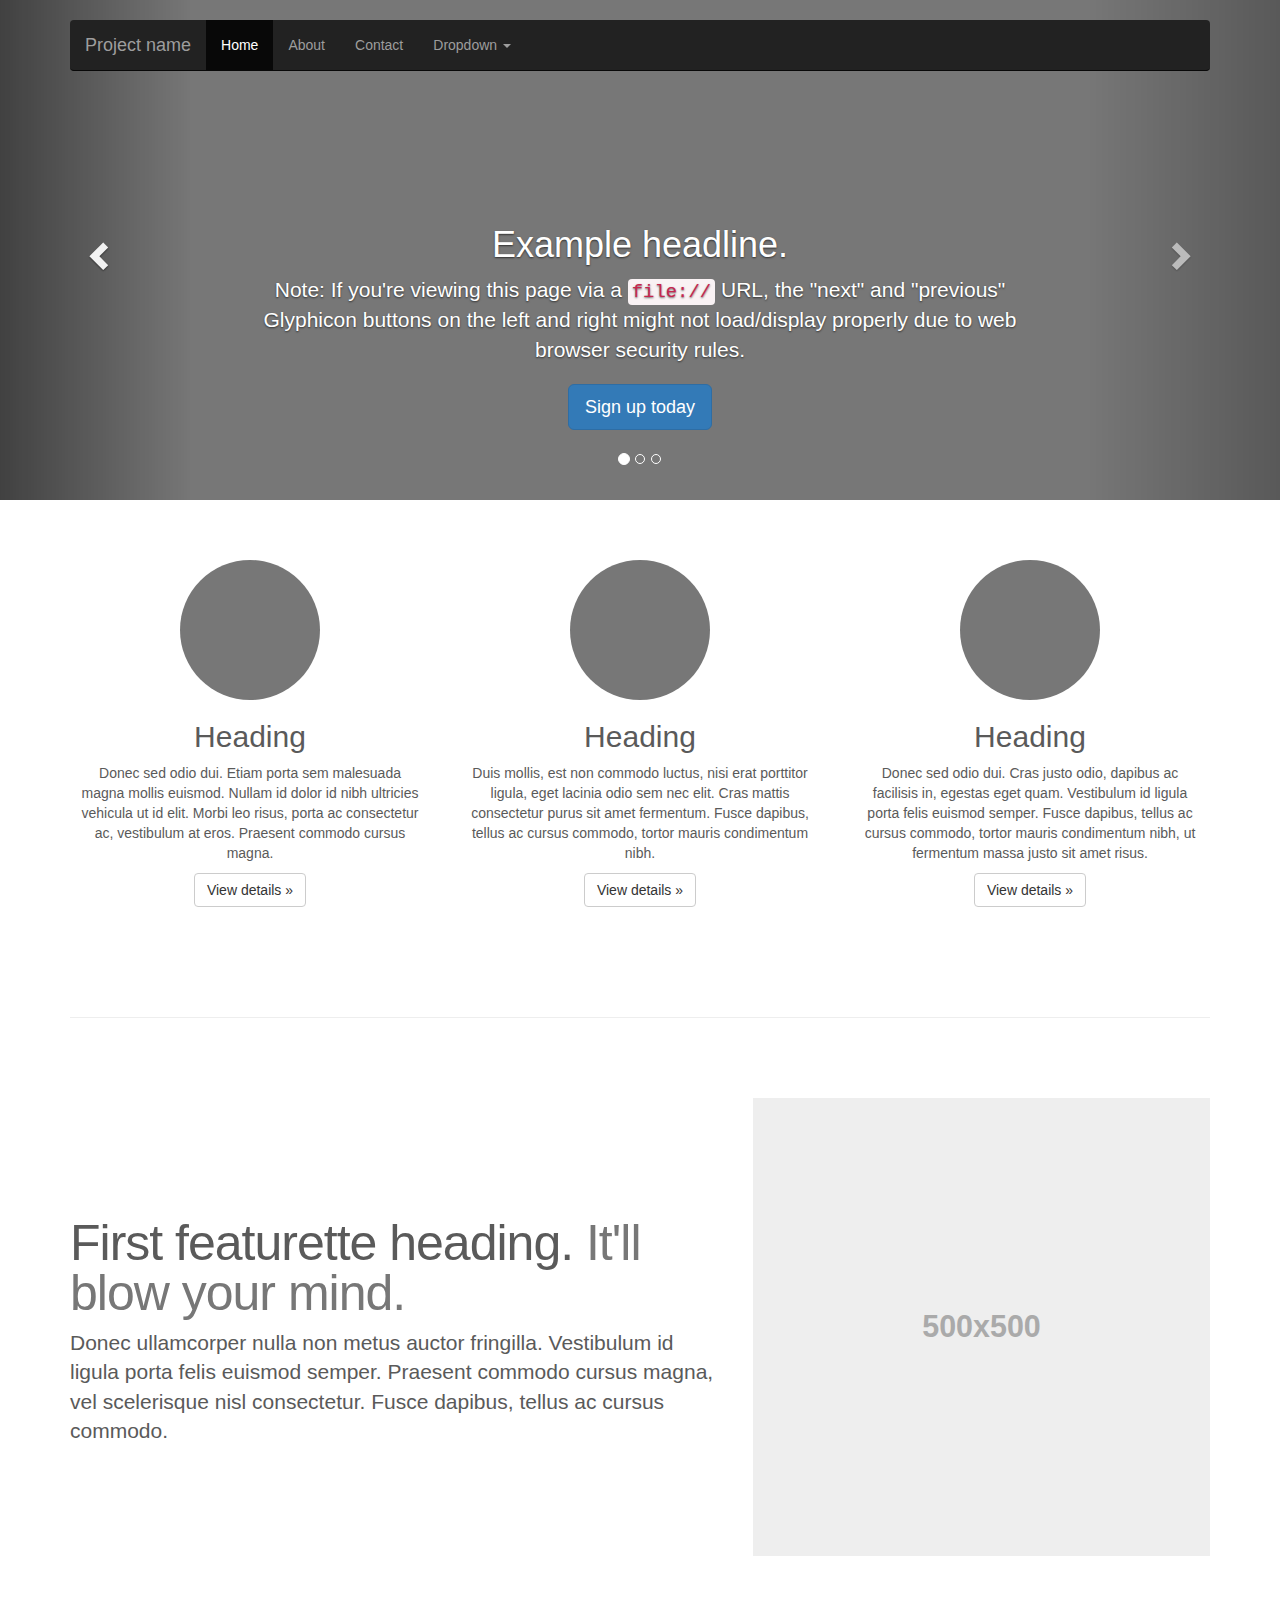
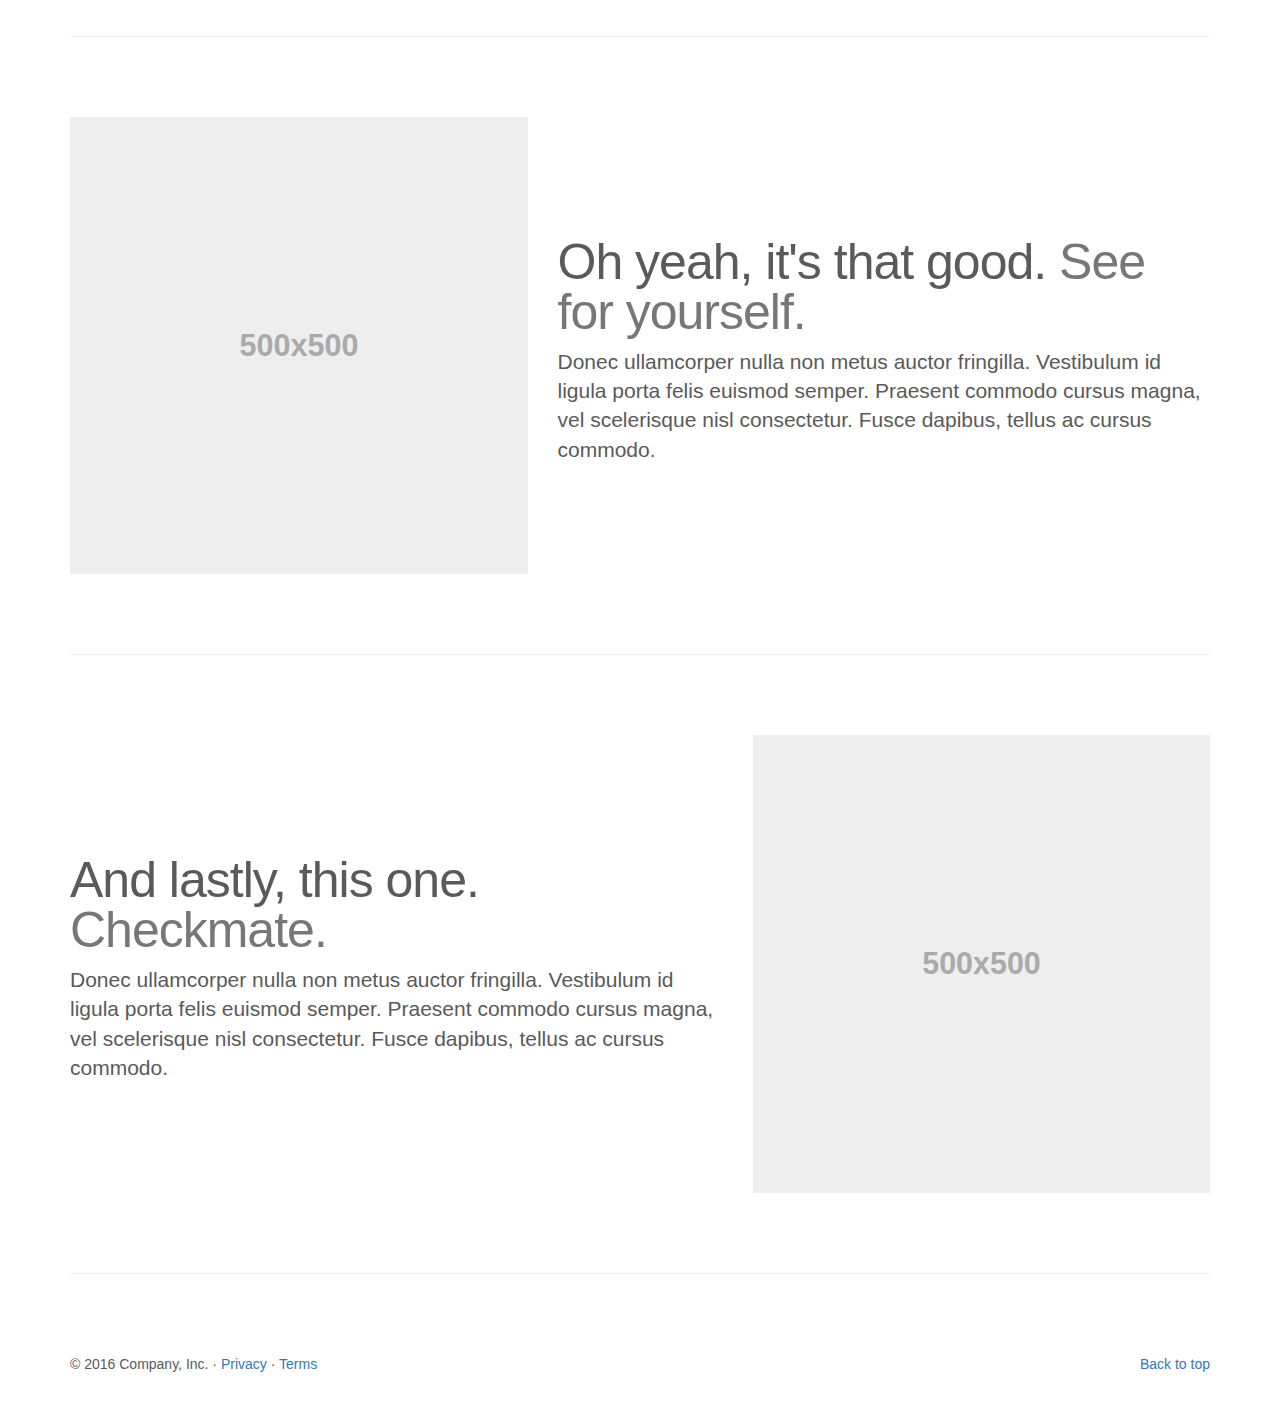
<file: bootstrap-3.3.7/docs/examples/carousel/index.html>
<!DOCTYPE html>
<html lang="en">
  <head>
    <meta charset="utf-8">
    <meta http-equiv="X-UA-Compatible" content="IE=edge">
    <meta name="viewport" content="width=device-width, initial-scale=1">
    <!-- The above 3 meta tags *must* come first in the head; any other head content must come *after* these tags -->
    <meta name="description" content="">
    <meta name="author" content="">
    <link rel="icon" href="../../favicon.ico">

    <title>Carousel Template for Bootstrap</title>

    <!-- Bootstrap core CSS -->
    <link href="../../dist/css/bootstrap.min.css" rel="stylesheet">

    <!-- IE10 viewport hack for Surface/desktop Windows 8 bug -->
    <link href="../../assets/css/ie10-viewport-bug-workaround.css" rel="stylesheet">

    <!-- Just for debugging purposes. Don't actually copy these 2 lines! -->
    <!--[if lt IE 9]><script src="../../assets/js/ie8-responsive-file-warning.js"></script><![endif]-->
    <script src="../../assets/js/ie-emulation-modes-warning.js"></script>

    <!-- HTML5 shim and Respond.js for IE8 support of HTML5 elements and media queries -->
    <!--[if lt IE 9]>
      <script src="https://oss.maxcdn.com/html5shiv/3.7.3/html5shiv.min.js"></script>
      <script src="https://oss.maxcdn.com/respond/1.4.2/respond.min.js"></script>
    <![endif]-->

    <!-- Custom styles for this template -->
    <link href="carousel.css" rel="stylesheet">
  </head>
<!-- NAVBAR
================================================== -->
  <body>
    <div class="navbar-wrapper">
      <div class="container">

        <nav class="navbar navbar-inverse navbar-static-top">
          <div class="container">
            <div class="navbar-header">
              <button type="button" class="navbar-toggle collapsed" data-toggle="collapse" data-target="#navbar" aria-expanded="false" aria-controls="navbar">
                <span class="sr-only">Toggle navigation</span>
                <span class="icon-bar"></span>
                <span class="icon-bar"></span>
                <span class="icon-bar"></span>
              </button>
              <a class="navbar-brand" href="#">Project name</a>
            </div>
            <div id="navbar" class="navbar-collapse collapse">
              <ul class="nav navbar-nav">
                <li class="active"><a href="#">Home</a></li>
                <li><a href="#about">About</a></li>
                <li><a href="#contact">Contact</a></li>
                <li class="dropdown">
                  <a href="#" class="dropdown-toggle" data-toggle="dropdown" role="button" aria-haspopup="true" aria-expanded="false">Dropdown <span class="caret"></span></a>
                  <ul class="dropdown-menu">
                    <li><a href="#">Action</a></li>
                    <li><a href="#">Another action</a></li>
                    <li><a href="#">Something else here</a></li>
                    <li role="separator" class="divider"></li>
                    <li class="dropdown-header">Nav header</li>
                    <li><a href="#">Separated link</a></li>
                    <li><a href="#">One more separated link</a></li>
                  </ul>
                </li>
              </ul>
            </div>
          </div>
        </nav>

      </div>
    </div>


    <!-- Carousel
    ================================================== -->
    <div id="myCarousel" class="carousel slide" data-ride="carousel">
      <!-- Indicators -->
      <ol class="carousel-indicators">
        <li data-target="#myCarousel" data-slide-to="0" class="active"></li>
        <li data-target="#myCarousel" data-slide-to="1"></li>
        <li data-target="#myCarousel" data-slide-to="2"></li>
      </ol>
      <div class="carousel-inner" role="listbox">
        <div class="item active">
          <img class="first-slide" src="[data-uri]" alt="First slide">
          <div class="container">
            <div class="carousel-caption">
              <h1>Example headline.</h1>
              <p>Note: If you're viewing this page via a <code>file://</code> URL, the "next" and "previous" Glyphicon buttons on the left and right might not load/display properly due to web browser security rules.</p>
              <p><a class="btn btn-lg btn-primary" href="#" role="button">Sign up today</a></p>
            </div>
          </div>
        </div>
        <div class="item">
          <img class="second-slide" src="[data-uri]" alt="Second slide">
          <div class="container">
            <div class="carousel-caption">
              <h1>Another example headline.</h1>
              <p>Cras justo odio, dapibus ac facilisis in, egestas eget quam. Donec id elit non mi porta gravida at eget metus. Nullam id dolor id nibh ultricies vehicula ut id elit.</p>
              <p><a class="btn btn-lg btn-primary" href="#" role="button">Learn more</a></p>
            </div>
          </div>
        </div>
        <div class="item">
          <img class="third-slide" src="[data-uri]" alt="Third slide">
          <div class="container">
            <div class="carousel-caption">
              <h1>One more for good measure.</h1>
              <p>Cras justo odio, dapibus ac facilisis in, egestas eget quam. Donec id elit non mi porta gravida at eget metus. Nullam id dolor id nibh ultricies vehicula ut id elit.</p>
              <p><a class="btn btn-lg btn-primary" href="#" role="button">Browse gallery</a></p>
            </div>
          </div>
        </div>
      </div>
      <a class="left carousel-control" href="#myCarousel" role="button" data-slide="prev">
        <span class="glyphicon glyphicon-chevron-left" aria-hidden="true"></span>
        <span class="sr-only">Previous</span>
      </a>
      <a class="right carousel-control" href="#myCarousel" role="button" data-slide="next">
        <span class="glyphicon glyphicon-chevron-right" aria-hidden="true"></span>
        <span class="sr-only">Next</span>
      </a>
    </div><!-- /.carousel -->


    <!-- Marketing messaging and featurettes
    ================================================== -->
    <!-- Wrap the rest of the page in another container to center all the content. -->

    <div class="container marketing">

      <!-- Three columns of text below the carousel -->
      <div class="row">
        <div class="col-lg-4">
          <img class="img-circle" src="[data-uri]" alt="Generic placeholder image" width="140" height="140">
          <h2>Heading</h2>
          <p>Donec sed odio dui. Etiam porta sem malesuada magna mollis euismod. Nullam id dolor id nibh ultricies vehicula ut id elit. Morbi leo risus, porta ac consectetur ac, vestibulum at eros. Praesent commodo cursus magna.</p>
          <p><a class="btn btn-default" href="#" role="button">View details &raquo;</a></p>
        </div><!-- /.col-lg-4 -->
        <div class="col-lg-4">
          <img class="img-circle" src="[data-uri]" alt="Generic placeholder image" width="140" height="140">
          <h2>Heading</h2>
          <p>Duis mollis, est non commodo luctus, nisi erat porttitor ligula, eget lacinia odio sem nec elit. Cras mattis consectetur purus sit amet fermentum. Fusce dapibus, tellus ac cursus commodo, tortor mauris condimentum nibh.</p>
          <p><a class="btn btn-default" href="#" role="button">View details &raquo;</a></p>
        </div><!-- /.col-lg-4 -->
        <div class="col-lg-4">
          <img class="img-circle" src="[data-uri]" alt="Generic placeholder image" width="140" height="140">
          <h2>Heading</h2>
          <p>Donec sed odio dui. Cras justo odio, dapibus ac facilisis in, egestas eget quam. Vestibulum id ligula porta felis euismod semper. Fusce dapibus, tellus ac cursus commodo, tortor mauris condimentum nibh, ut fermentum massa justo sit amet risus.</p>
          <p><a class="btn btn-default" href="#" role="button">View details &raquo;</a></p>
        </div><!-- /.col-lg-4 -->
      </div><!-- /.row -->


      <!-- START THE FEATURETTES -->

      <hr class="featurette-divider">

      <div class="row featurette">
        <div class="col-md-7">
          <h2 class="featurette-heading">First featurette heading. <span class="text-muted">It'll blow your mind.</span></h2>
          <p class="lead">Donec ullamcorper nulla non metus auctor fringilla. Vestibulum id ligula porta felis euismod semper. Praesent commodo cursus magna, vel scelerisque nisl consectetur. Fusce dapibus, tellus ac cursus commodo.</p>
        </div>
        <div class="col-md-5">
          <img class="featurette-image img-responsive center-block" data-src="holder.js/500x500/auto" alt="Generic placeholder image">
        </div>
      </div>

      <hr class="featurette-divider">

      <div class="row featurette">
        <div class="col-md-7 col-md-push-5">
          <h2 class="featurette-heading">Oh yeah, it's that good. <span class="text-muted">See for yourself.</span></h2>
          <p class="lead">Donec ullamcorper nulla non metus auctor fringilla. Vestibulum id ligula porta felis euismod semper. Praesent commodo cursus magna, vel scelerisque nisl consectetur. Fusce dapibus, tellus ac cursus commodo.</p>
        </div>
        <div class="col-md-5 col-md-pull-7">
          <img class="featurette-image img-responsive center-block" data-src="holder.js/500x500/auto" alt="Generic placeholder image">
        </div>
      </div>

      <hr class="featurette-divider">

      <div class="row featurette">
        <div class="col-md-7">
          <h2 class="featurette-heading">And lastly, this one. <span class="text-muted">Checkmate.</span></h2>
          <p class="lead">Donec ullamcorper nulla non metus auctor fringilla. Vestibulum id ligula porta felis euismod semper. Praesent commodo cursus magna, vel scelerisque nisl consectetur. Fusce dapibus, tellus ac cursus commodo.</p>
        </div>
        <div class="col-md-5">
          <img class="featurette-image img-responsive center-block" data-src="holder.js/500x500/auto" alt="Generic placeholder image">
        </div>
      </div>

      <hr class="featurette-divider">

      <!-- /END THE FEATURETTES -->


      <!-- FOOTER -->
      <footer>
        <p class="pull-right"><a href="#">Back to top</a></p>
        <p>&copy; 2016 Company, Inc. &middot; <a href="#">Privacy</a> &middot; <a href="#">Terms</a></p>
      </footer>

    </div><!-- /.container -->


    <!-- Bootstrap core JavaScript
    ================================================== -->
    <!-- Placed at the end of the document so the pages load faster -->
    <script src="https://ajax.googleapis.com/ajax/libs/jquery/1.12.4/jquery.min.js"></script>
    <script>window.jQuery || document.write('<script src="../../assets/js/vendor/jquery.min.js"><\/script>')</script>
    <script src="../../dist/js/bootstrap.min.js"></script>
    <!-- Just to make our placeholder images work. Don't actually copy the next line! -->
    <script src="../../assets/js/vendor/holder.min.js"></script>
    <!-- IE10 viewport hack for Surface/desktop Windows 8 bug -->
    <script src="../../assets/js/ie10-viewport-bug-workaround.js"></script>
  </body>
</html>
</file>
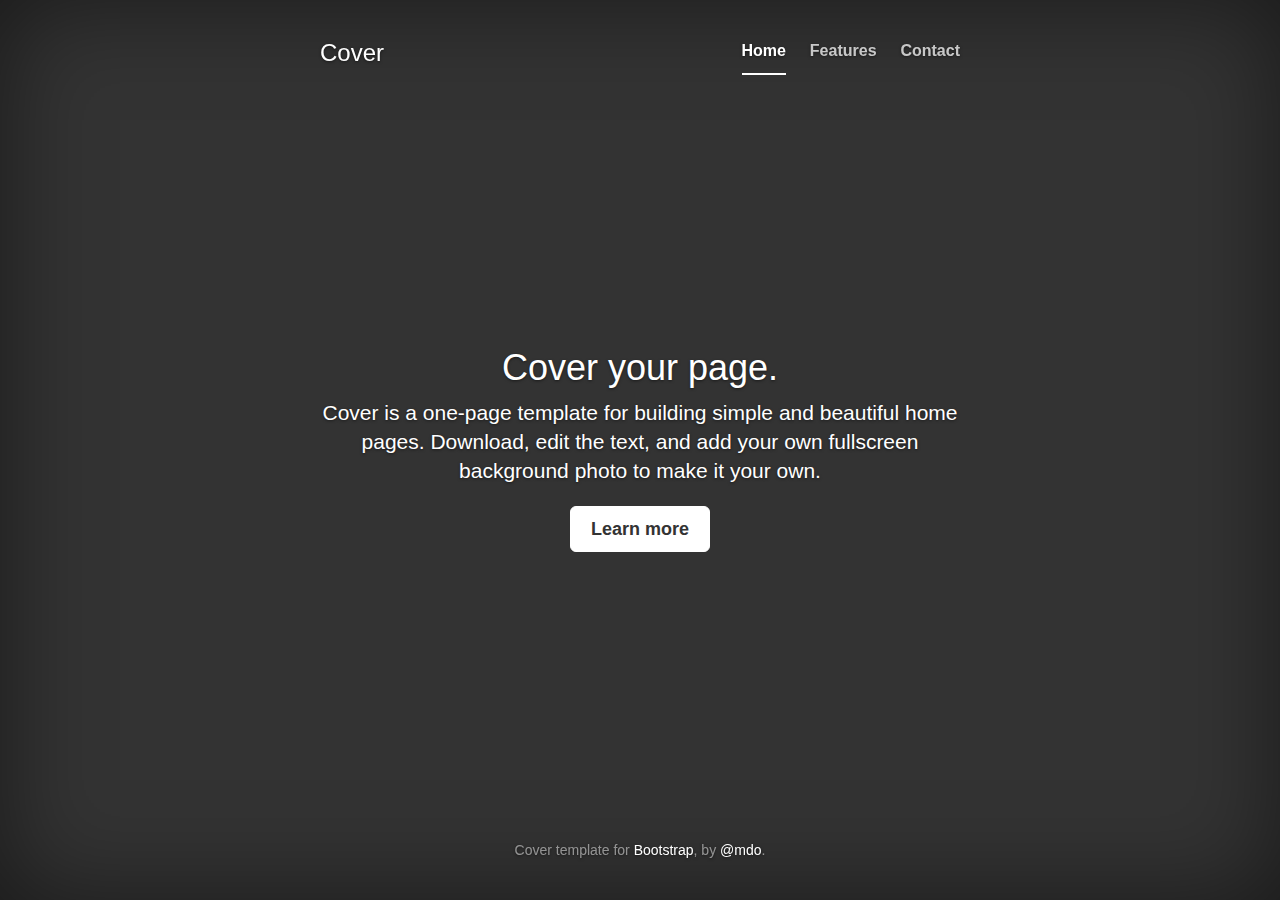
<file: bootstrap-3.3.7/docs/examples/cover/index.html>
<!DOCTYPE html>
<html lang="en">
  <head>
    <meta charset="utf-8">
    <meta http-equiv="X-UA-Compatible" content="IE=edge">
    <meta name="viewport" content="width=device-width, initial-scale=1">
    <!-- The above 3 meta tags *must* come first in the head; any other head content must come *after* these tags -->
    <meta name="description" content="">
    <meta name="author" content="">
    <link rel="icon" href="../../favicon.ico">

    <title>Cover Template for Bootstrap</title>

    <!-- Bootstrap core CSS -->
    <link href="../../dist/css/bootstrap.min.css" rel="stylesheet">

    <!-- IE10 viewport hack for Surface/desktop Windows 8 bug -->
    <link href="../../assets/css/ie10-viewport-bug-workaround.css" rel="stylesheet">

    <!-- Custom styles for this template -->
    <link href="cover.css" rel="stylesheet">

    <!-- Just for debugging purposes. Don't actually copy these 2 lines! -->
    <!--[if lt IE 9]><script src="../../assets/js/ie8-responsive-file-warning.js"></script><![endif]-->
    <script src="../../assets/js/ie-emulation-modes-warning.js"></script>

    <!-- HTML5 shim and Respond.js for IE8 support of HTML5 elements and media queries -->
    <!--[if lt IE 9]>
      <script src="https://oss.maxcdn.com/html5shiv/3.7.3/html5shiv.min.js"></script>
      <script src="https://oss.maxcdn.com/respond/1.4.2/respond.min.js"></script>
    <![endif]-->
  </head>

  <body>

    <div class="site-wrapper">

      <div class="site-wrapper-inner">

        <div class="cover-container">

          <div class="masthead clearfix">
            <div class="inner">
              <h3 class="masthead-brand">Cover</h3>
              <nav>
                <ul class="nav masthead-nav">
                  <li class="active"><a href="#">Home</a></li>
                  <li><a href="#">Features</a></li>
                  <li><a href="#">Contact</a></li>
                </ul>
              </nav>
            </div>
          </div>

          <div class="inner cover">
            <h1 class="cover-heading">Cover your page.</h1>
            <p class="lead">Cover is a one-page template for building simple and beautiful home pages. Download, edit the text, and add your own fullscreen background photo to make it your own.</p>
            <p class="lead">
              <a href="#" class="btn btn-lg btn-default">Learn more</a>
            </p>
          </div>

          <div class="mastfoot">
            <div class="inner">
              <p>Cover template for <a href="http://getbootstrap.com">Bootstrap</a>, by <a href="https://twitter.com/mdo">@mdo</a>.</p>
            </div>
          </div>

        </div>

      </div>

    </div>

    <!-- Bootstrap core JavaScript
    ================================================== -->
    <!-- Placed at the end of the document so the pages load faster -->
    <script src="https://ajax.googleapis.com/ajax/libs/jquery/1.12.4/jquery.min.js"></script>
    <script>window.jQuery || document.write('<script src="../../assets/js/vendor/jquery.min.js"><\/script>')</script>
    <script src="../../dist/js/bootstrap.min.js"></script>
    <!-- IE10 viewport hack for Surface/desktop Windows 8 bug -->
    <script src="../../assets/js/ie10-viewport-bug-workaround.js"></script>
  </body>
</html>
</file>
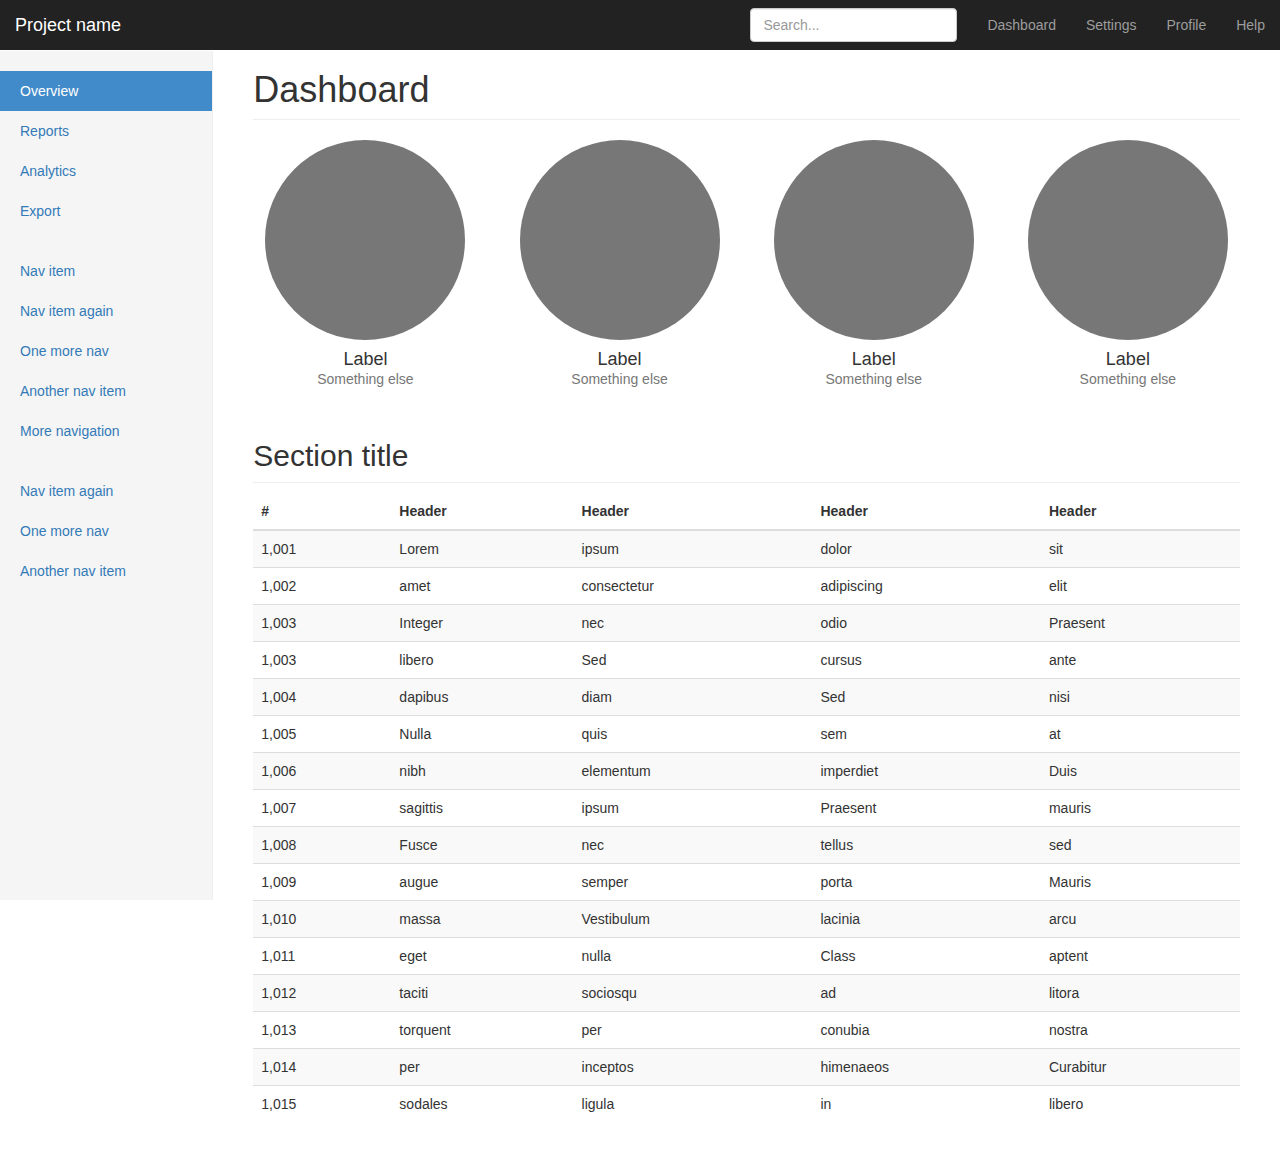
<file: bootstrap-3.3.7/docs/examples/dashboard/index.html>
<!DOCTYPE html>
<html lang="en">
  <head>
    <meta charset="utf-8">
    <meta http-equiv="X-UA-Compatible" content="IE=edge">
    <meta name="viewport" content="width=device-width, initial-scale=1">
    <!-- The above 3 meta tags *must* come first in the head; any other head content must come *after* these tags -->
    <meta name="description" content="">
    <meta name="author" content="">
    <link rel="icon" href="../../favicon.ico">

    <title>Dashboard Template for Bootstrap</title>

    <!-- Bootstrap core CSS -->
    <link href="../../dist/css/bootstrap.min.css" rel="stylesheet">

    <!-- IE10 viewport hack for Surface/desktop Windows 8 bug -->
    <link href="../../assets/css/ie10-viewport-bug-workaround.css" rel="stylesheet">

    <!-- Custom styles for this template -->
    <link href="dashboard.css" rel="stylesheet">

    <!-- Just for debugging purposes. Don't actually copy these 2 lines! -->
    <!--[if lt IE 9]><script src="../../assets/js/ie8-responsive-file-warning.js"></script><![endif]-->
    <script src="../../assets/js/ie-emulation-modes-warning.js"></script>

    <!-- HTML5 shim and Respond.js for IE8 support of HTML5 elements and media queries -->
    <!--[if lt IE 9]>
      <script src="https://oss.maxcdn.com/html5shiv/3.7.3/html5shiv.min.js"></script>
      <script src="https://oss.maxcdn.com/respond/1.4.2/respond.min.js"></script>
    <![endif]-->
  </head>

  <body>

    <nav class="navbar navbar-inverse navbar-fixed-top">
      <div class="container-fluid">
        <div class="navbar-header">
          <button type="button" class="navbar-toggle collapsed" data-toggle="collapse" data-target="#navbar" aria-expanded="false" aria-controls="navbar">
            <span class="sr-only">Toggle navigation</span>
            <span class="icon-bar"></span>
            <span class="icon-bar"></span>
            <span class="icon-bar"></span>
          </button>
          <a class="navbar-brand" href="#">Project name</a>
        </div>
        <div id="navbar" class="navbar-collapse collapse">
          <ul class="nav navbar-nav navbar-right">
            <li><a href="#">Dashboard</a></li>
            <li><a href="#">Settings</a></li>
            <li><a href="#">Profile</a></li>
            <li><a href="#">Help</a></li>
          </ul>
          <form class="navbar-form navbar-right">
            <input type="text" class="form-control" placeholder="Search...">
          </form>
        </div>
      </div>
    </nav>

    <div class="container-fluid">
      <div class="row">
        <div class="col-sm-3 col-md-2 sidebar">
          <ul class="nav nav-sidebar">
            <li class="active"><a href="#">Overview <span class="sr-only">(current)</span></a></li>
            <li><a href="#">Reports</a></li>
            <li><a href="#">Analytics</a></li>
            <li><a href="#">Export</a></li>
          </ul>
          <ul class="nav nav-sidebar">
            <li><a href="">Nav item</a></li>
            <li><a href="">Nav item again</a></li>
            <li><a href="">One more nav</a></li>
            <li><a href="">Another nav item</a></li>
            <li><a href="">More navigation</a></li>
          </ul>
          <ul class="nav nav-sidebar">
            <li><a href="">Nav item again</a></li>
            <li><a href="">One more nav</a></li>
            <li><a href="">Another nav item</a></li>
          </ul>
        </div>
        <div class="col-sm-9 col-sm-offset-3 col-md-10 col-md-offset-2 main">
          <h1 class="page-header">Dashboard</h1>

          <div class="row placeholders">
            <div class="col-xs-6 col-sm-3 placeholder">
              <img src="[data-uri]" width="200" height="200" class="img-responsive" alt="Generic placeholder thumbnail">
              <h4>Label</h4>
              <span class="text-muted">Something else</span>
            </div>
            <div class="col-xs-6 col-sm-3 placeholder">
              <img src="[data-uri]" width="200" height="200" class="img-responsive" alt="Generic placeholder thumbnail">
              <h4>Label</h4>
              <span class="text-muted">Something else</span>
            </div>
            <div class="col-xs-6 col-sm-3 placeholder">
              <img src="[data-uri]" width="200" height="200" class="img-responsive" alt="Generic placeholder thumbnail">
              <h4>Label</h4>
              <span class="text-muted">Something else</span>
            </div>
            <div class="col-xs-6 col-sm-3 placeholder">
              <img src="[data-uri]" width="200" height="200" class="img-responsive" alt="Generic placeholder thumbnail">
              <h4>Label</h4>
              <span class="text-muted">Something else</span>
            </div>
          </div>

          <h2 class="sub-header">Section title</h2>
          <div class="table-responsive">
            <table class="table table-striped">
              <thead>
                <tr>
                  <th>#</th>
                  <th>Header</th>
                  <th>Header</th>
                  <th>Header</th>
                  <th>Header</th>
                </tr>
              </thead>
              <tbody>
                <tr>
                  <td>1,001</td>
                  <td>Lorem</td>
                  <td>ipsum</td>
                  <td>dolor</td>
                  <td>sit</td>
                </tr>
                <tr>
                  <td>1,002</td>
                  <td>amet</td>
                  <td>consectetur</td>
                  <td>adipiscing</td>
                  <td>elit</td>
                </tr>
                <tr>
                  <td>1,003</td>
                  <td>Integer</td>
                  <td>nec</td>
                  <td>odio</td>
                  <td>Praesent</td>
                </tr>
                <tr>
                  <td>1,003</td>
                  <td>libero</td>
                  <td>Sed</td>
                  <td>cursus</td>
                  <td>ante</td>
                </tr>
                <tr>
                  <td>1,004</td>
                  <td>dapibus</td>
                  <td>diam</td>
                  <td>Sed</td>
                  <td>nisi</td>
                </tr>
                <tr>
                  <td>1,005</td>
                  <td>Nulla</td>
                  <td>quis</td>
                  <td>sem</td>
                  <td>at</td>
                </tr>
                <tr>
                  <td>1,006</td>
                  <td>nibh</td>
                  <td>elementum</td>
                  <td>imperdiet</td>
                  <td>Duis</td>
                </tr>
                <tr>
                  <td>1,007</td>
                  <td>sagittis</td>
                  <td>ipsum</td>
                  <td>Praesent</td>
                  <td>mauris</td>
                </tr>
                <tr>
                  <td>1,008</td>
                  <td>Fusce</td>
                  <td>nec</td>
                  <td>tellus</td>
                  <td>sed</td>
                </tr>
                <tr>
                  <td>1,009</td>
                  <td>augue</td>
                  <td>semper</td>
                  <td>porta</td>
                  <td>Mauris</td>
                </tr>
                <tr>
                  <td>1,010</td>
                  <td>massa</td>
                  <td>Vestibulum</td>
                  <td>lacinia</td>
                  <td>arcu</td>
                </tr>
                <tr>
                  <td>1,011</td>
                  <td>eget</td>
                  <td>nulla</td>
                  <td>Class</td>
                  <td>aptent</td>
                </tr>
                <tr>
                  <td>1,012</td>
                  <td>taciti</td>
                  <td>sociosqu</td>
                  <td>ad</td>
                  <td>litora</td>
                </tr>
                <tr>
                  <td>1,013</td>
                  <td>torquent</td>
                  <td>per</td>
                  <td>conubia</td>
                  <td>nostra</td>
                </tr>
                <tr>
                  <td>1,014</td>
                  <td>per</td>
                  <td>inceptos</td>
                  <td>himenaeos</td>
                  <td>Curabitur</td>
                </tr>
                <tr>
                  <td>1,015</td>
                  <td>sodales</td>
                  <td>ligula</td>
                  <td>in</td>
                  <td>libero</td>
                </tr>
              </tbody>
            </table>
          </div>
        </div>
      </div>
    </div>

    <!-- Bootstrap core JavaScript
    ================================================== -->
    <!-- Placed at the end of the document so the pages load faster -->
    <script src="https://ajax.googleapis.com/ajax/libs/jquery/1.12.4/jquery.min.js"></script>
    <script>window.jQuery || document.write('<script src="../../assets/js/vendor/jquery.min.js"><\/script>')</script>
    <script src="../../dist/js/bootstrap.min.js"></script>
    <!-- Just to make our placeholder images work. Don't actually copy the next line! -->
    <script src="../../assets/js/vendor/holder.min.js"></script>
    <!-- IE10 viewport hack for Surface/desktop Windows 8 bug -->
    <script src="../../assets/js/ie10-viewport-bug-workaround.js"></script>
  </body>
</html>
</file>
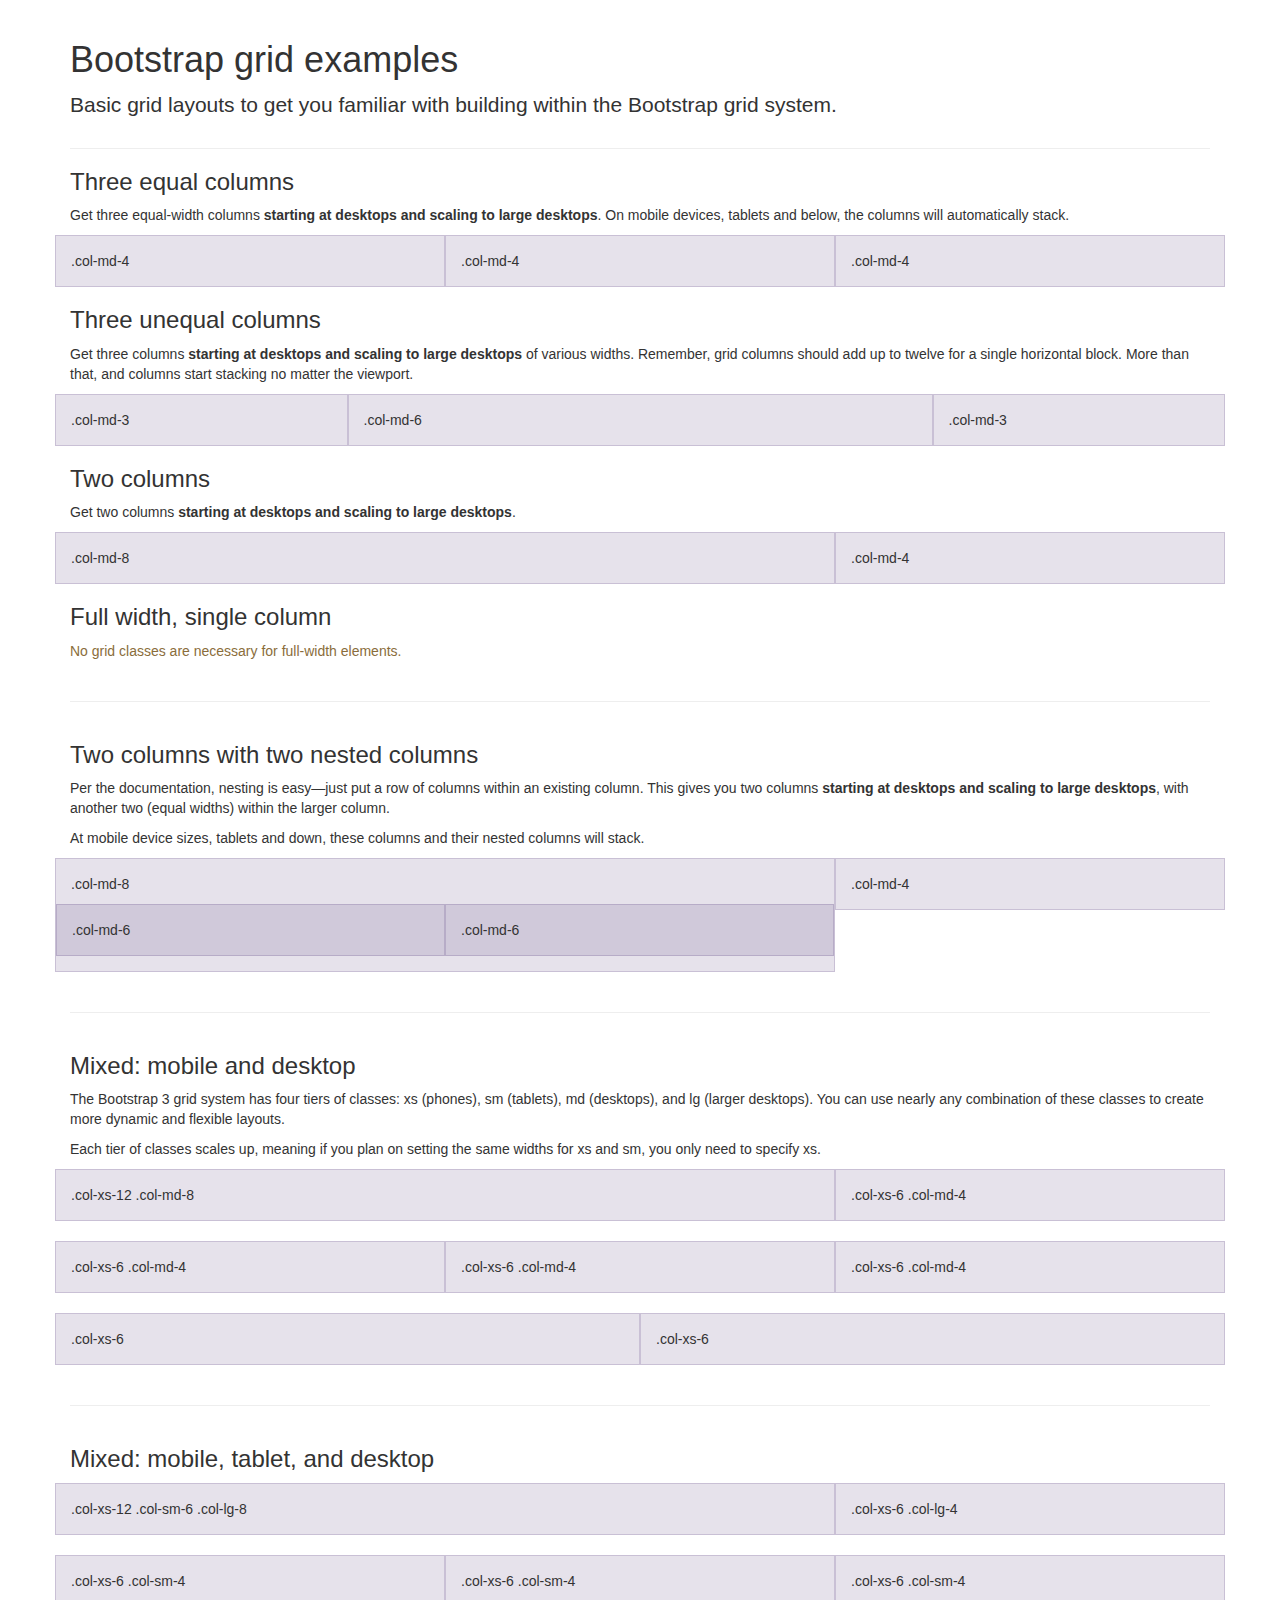
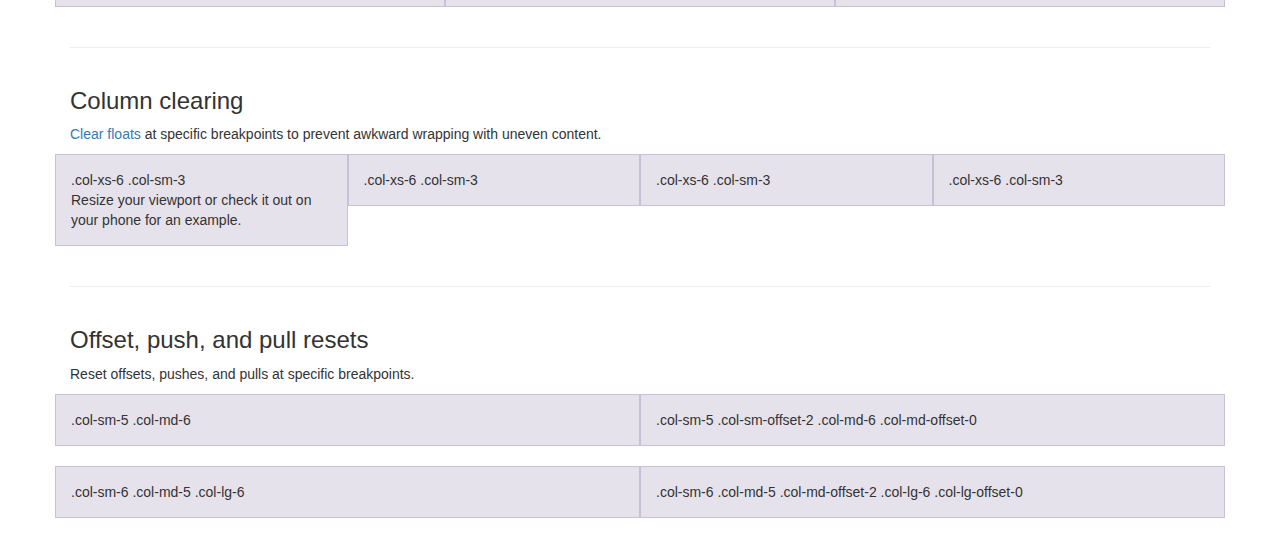
<file: bootstrap-3.3.7/docs/examples/grid/index.html>
<!DOCTYPE html>
<html lang="en">
  <head>
    <meta charset="utf-8">
    <meta http-equiv="X-UA-Compatible" content="IE=edge">
    <meta name="viewport" content="width=device-width, initial-scale=1">
    <!-- The above 3 meta tags *must* come first in the head; any other head content must come *after* these tags -->
    <meta name="description" content="">
    <meta name="author" content="">
    <link rel="icon" href="../../favicon.ico">

    <title>Grid Template for Bootstrap</title>

    <!-- Bootstrap core CSS -->
    <link href="../../dist/css/bootstrap.min.css" rel="stylesheet">

    <!-- IE10 viewport hack for Surface/desktop Windows 8 bug -->
    <link href="../../assets/css/ie10-viewport-bug-workaround.css" rel="stylesheet">

    <!-- Custom styles for this template -->
    <link href="grid.css" rel="stylesheet">

    <!-- Just for debugging purposes. Don't actually copy these 2 lines! -->
    <!--[if lt IE 9]><script src="../../assets/js/ie8-responsive-file-warning.js"></script><![endif]-->
    <script src="../../assets/js/ie-emulation-modes-warning.js"></script>

    <!-- HTML5 shim and Respond.js for IE8 support of HTML5 elements and media queries -->
    <!--[if lt IE 9]>
      <script src="https://oss.maxcdn.com/html5shiv/3.7.3/html5shiv.min.js"></script>
      <script src="https://oss.maxcdn.com/respond/1.4.2/respond.min.js"></script>
    <![endif]-->
  </head>

  <body>
    <div class="container">

      <div class="page-header">
        <h1>Bootstrap grid examples</h1>
        <p class="lead">Basic grid layouts to get you familiar with building within the Bootstrap grid system.</p>
      </div>

      <h3>Three equal columns</h3>
      <p>Get three equal-width columns <strong>starting at desktops and scaling to large desktops</strong>. On mobile devices, tablets and below, the columns will automatically stack.</p>
      <div class="row">
        <div class="col-md-4">.col-md-4</div>
        <div class="col-md-4">.col-md-4</div>
        <div class="col-md-4">.col-md-4</div>
      </div>

      <h3>Three unequal columns</h3>
      <p>Get three columns <strong>starting at desktops and scaling to large desktops</strong> of various widths. Remember, grid columns should add up to twelve for a single horizontal block. More than that, and columns start stacking no matter the viewport.</p>
      <div class="row">
        <div class="col-md-3">.col-md-3</div>
        <div class="col-md-6">.col-md-6</div>
        <div class="col-md-3">.col-md-3</div>
      </div>

      <h3>Two columns</h3>
      <p>Get two columns <strong>starting at desktops and scaling to large desktops</strong>.</p>
      <div class="row">
        <div class="col-md-8">.col-md-8</div>
        <div class="col-md-4">.col-md-4</div>
      </div>

      <h3>Full width, single column</h3>
      <p class="text-warning">No grid classes are necessary for full-width elements.</p>

      <hr>

      <h3>Two columns with two nested columns</h3>
      <p>Per the documentation, nesting is easy—just put a row of columns within an existing column. This gives you two columns <strong>starting at desktops and scaling to large desktops</strong>, with another two (equal widths) within the larger column.</p>
      <p>At mobile device sizes, tablets and down, these columns and their nested columns will stack.</p>
      <div class="row">
        <div class="col-md-8">
          .col-md-8
          <div class="row">
            <div class="col-md-6">.col-md-6</div>
            <div class="col-md-6">.col-md-6</div>
          </div>
        </div>
        <div class="col-md-4">.col-md-4</div>
      </div>

      <hr>

      <h3>Mixed: mobile and desktop</h3>
      <p>The Bootstrap 3 grid system has four tiers of classes: xs (phones), sm (tablets), md (desktops), and lg (larger desktops). You can use nearly any combination of these classes to create more dynamic and flexible layouts.</p>
      <p>Each tier of classes scales up, meaning if you plan on setting the same widths for xs and sm, you only need to specify xs.</p>
      <div class="row">
        <div class="col-xs-12 col-md-8">.col-xs-12 .col-md-8</div>
        <div class="col-xs-6 col-md-4">.col-xs-6 .col-md-4</div>
      </div>
      <div class="row">
        <div class="col-xs-6 col-md-4">.col-xs-6 .col-md-4</div>
        <div class="col-xs-6 col-md-4">.col-xs-6 .col-md-4</div>
        <div class="col-xs-6 col-md-4">.col-xs-6 .col-md-4</div>
      </div>
      <div class="row">
        <div class="col-xs-6">.col-xs-6</div>
        <div class="col-xs-6">.col-xs-6</div>
      </div>

      <hr>

      <h3>Mixed: mobile, tablet, and desktop</h3>
      <p></p>
      <div class="row">
        <div class="col-xs-12 col-sm-6 col-lg-8">.col-xs-12 .col-sm-6 .col-lg-8</div>
        <div class="col-xs-6 col-lg-4">.col-xs-6 .col-lg-4</div>
      </div>
      <div class="row">
        <div class="col-xs-6 col-sm-4">.col-xs-6 .col-sm-4</div>
        <div class="col-xs-6 col-sm-4">.col-xs-6 .col-sm-4</div>
        <div class="col-xs-6 col-sm-4">.col-xs-6 .col-sm-4</div>
      </div>

      <hr>

      <h3>Column clearing</h3>
      <p><a href="http://getbootstrap.com/css/#grid-responsive-resets">Clear floats</a> at specific breakpoints to prevent awkward wrapping with uneven content.</p>
      <div class="row">
        <div class="col-xs-6 col-sm-3">
          .col-xs-6 .col-sm-3
          <br>
          Resize your viewport or check it out on your phone for an example.
        </div>
        <div class="col-xs-6 col-sm-3">.col-xs-6 .col-sm-3</div>

        <!-- Add the extra clearfix for only the required viewport -->
        <div class="clearfix visible-xs"></div>

        <div class="col-xs-6 col-sm-3">.col-xs-6 .col-sm-3</div>
        <div class="col-xs-6 col-sm-3">.col-xs-6 .col-sm-3</div>
      </div>

      <hr>

      <h3>Offset, push, and pull resets</h3>
      <p>Reset offsets, pushes, and pulls at specific breakpoints.</p>
      <div class="row">
        <div class="col-sm-5 col-md-6">.col-sm-5 .col-md-6</div>
        <div class="col-sm-5 col-sm-offset-2 col-md-6 col-md-offset-0">.col-sm-5 .col-sm-offset-2 .col-md-6 .col-md-offset-0</div>
      </div>
      <div class="row">
        <div class="col-sm-6 col-md-5 col-lg-6">.col-sm-6 .col-md-5 .col-lg-6</div>
        <div class="col-sm-6 col-md-5 col-md-offset-2 col-lg-6 col-lg-offset-0">.col-sm-6 .col-md-5 .col-md-offset-2 .col-lg-6 .col-lg-offset-0</div>
      </div>


    </div> <!-- /container -->


    <!-- IE10 viewport hack for Surface/desktop Windows 8 bug -->
    <script src="../../assets/js/ie10-viewport-bug-workaround.js"></script>
  </body>
</html>
</file>
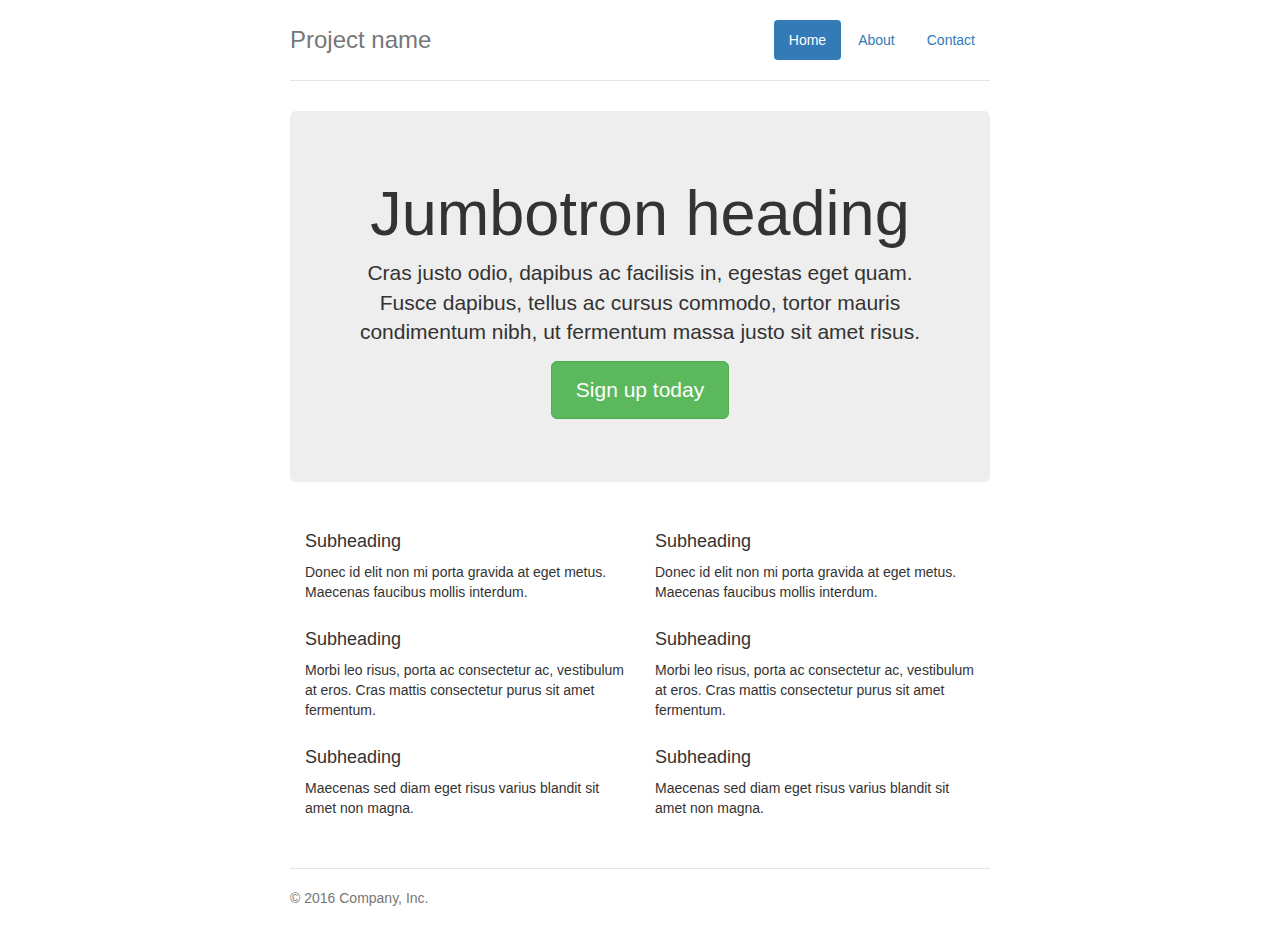
<file: bootstrap-3.3.7/docs/examples/jumbotron-narrow/index.html>
<!DOCTYPE html>
<html lang="en">
  <head>
    <meta charset="utf-8">
    <meta http-equiv="X-UA-Compatible" content="IE=edge">
    <meta name="viewport" content="width=device-width, initial-scale=1">
    <!-- The above 3 meta tags *must* come first in the head; any other head content must come *after* these tags -->
    <meta name="description" content="">
    <meta name="author" content="">
    <link rel="icon" href="../../favicon.ico">

    <title>Narrow Jumbotron Template for Bootstrap</title>

    <!-- Bootstrap core CSS -->
    <link href="../../dist/css/bootstrap.min.css" rel="stylesheet">

    <!-- IE10 viewport hack for Surface/desktop Windows 8 bug -->
    <link href="../../assets/css/ie10-viewport-bug-workaround.css" rel="stylesheet">

    <!-- Custom styles for this template -->
    <link href="jumbotron-narrow.css" rel="stylesheet">

    <!-- Just for debugging purposes. Don't actually copy these 2 lines! -->
    <!--[if lt IE 9]><script src="../../assets/js/ie8-responsive-file-warning.js"></script><![endif]-->
    <script src="../../assets/js/ie-emulation-modes-warning.js"></script>

    <!-- HTML5 shim and Respond.js for IE8 support of HTML5 elements and media queries -->
    <!--[if lt IE 9]>
      <script src="https://oss.maxcdn.com/html5shiv/3.7.3/html5shiv.min.js"></script>
      <script src="https://oss.maxcdn.com/respond/1.4.2/respond.min.js"></script>
    <![endif]-->
  </head>

  <body>

    <div class="container">
      <div class="header clearfix">
        <nav>
          <ul class="nav nav-pills pull-right">
            <li role="presentation" class="active"><a href="#">Home</a></li>
            <li role="presentation"><a href="#">About</a></li>
            <li role="presentation"><a href="#">Contact</a></li>
          </ul>
        </nav>
        <h3 class="text-muted">Project name</h3>
      </div>

      <div class="jumbotron">
        <h1>Jumbotron heading</h1>
        <p class="lead">Cras justo odio, dapibus ac facilisis in, egestas eget quam. Fusce dapibus, tellus ac cursus commodo, tortor mauris condimentum nibh, ut fermentum massa justo sit amet risus.</p>
        <p><a class="btn btn-lg btn-success" href="#" role="button">Sign up today</a></p>
      </div>

      <div class="row marketing">
        <div class="col-lg-6">
          <h4>Subheading</h4>
          <p>Donec id elit non mi porta gravida at eget metus. Maecenas faucibus mollis interdum.</p>

          <h4>Subheading</h4>
          <p>Morbi leo risus, porta ac consectetur ac, vestibulum at eros. Cras mattis consectetur purus sit amet fermentum.</p>

          <h4>Subheading</h4>
          <p>Maecenas sed diam eget risus varius blandit sit amet non magna.</p>
        </div>

        <div class="col-lg-6">
          <h4>Subheading</h4>
          <p>Donec id elit non mi porta gravida at eget metus. Maecenas faucibus mollis interdum.</p>

          <h4>Subheading</h4>
          <p>Morbi leo risus, porta ac consectetur ac, vestibulum at eros. Cras mattis consectetur purus sit amet fermentum.</p>

          <h4>Subheading</h4>
          <p>Maecenas sed diam eget risus varius blandit sit amet non magna.</p>
        </div>
      </div>

      <footer class="footer">
        <p>&copy; 2016 Company, Inc.</p>
      </footer>

    </div> <!-- /container -->


    <!-- IE10 viewport hack for Surface/desktop Windows 8 bug -->
    <script src="../../assets/js/ie10-viewport-bug-workaround.js"></script>
  </body>
</html>
</file>
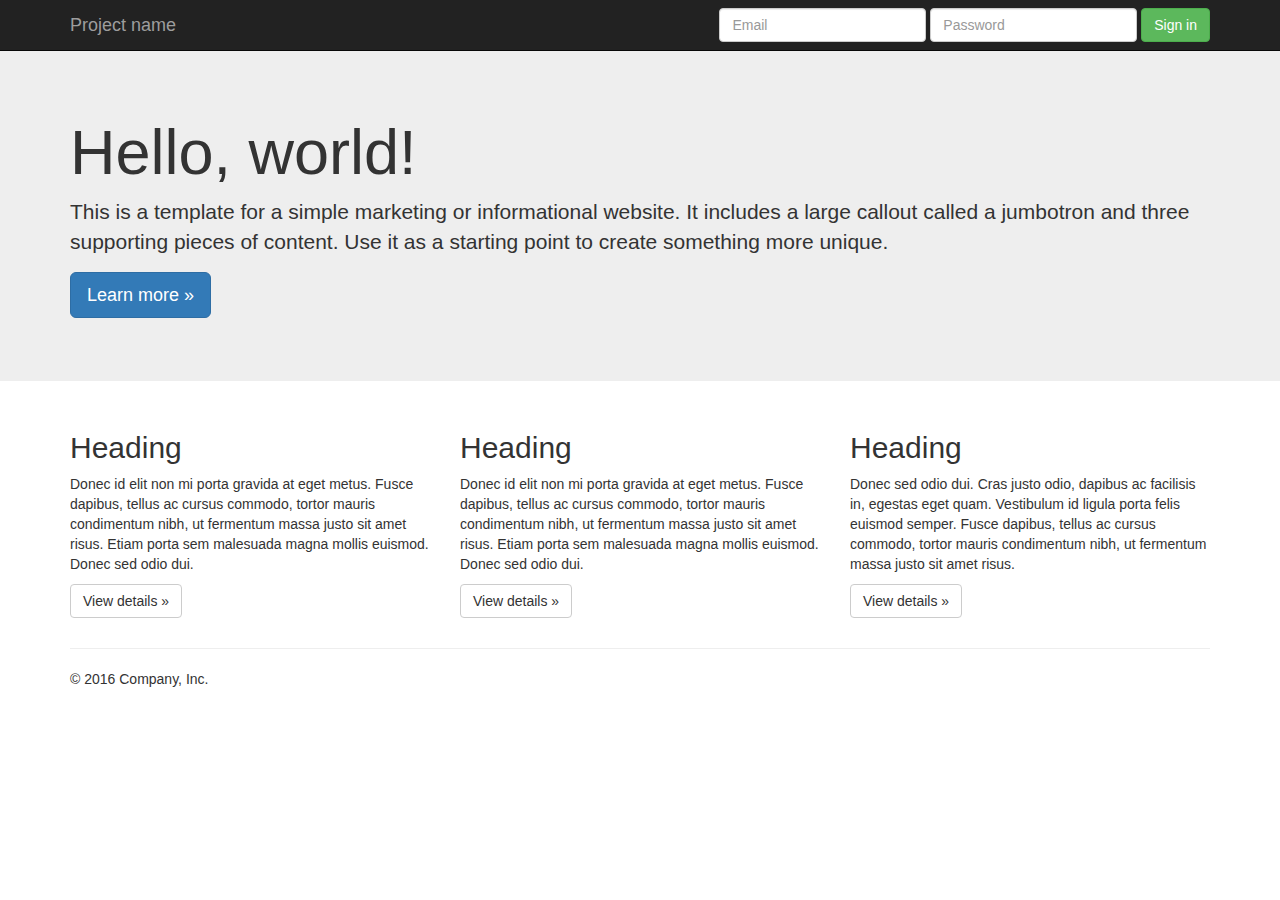
<file: bootstrap-3.3.7/docs/examples/jumbotron/index.html>
<!DOCTYPE html>
<html lang="en">
  <head>
    <meta charset="utf-8">
    <meta http-equiv="X-UA-Compatible" content="IE=edge">
    <meta name="viewport" content="width=device-width, initial-scale=1">
    <!-- The above 3 meta tags *must* come first in the head; any other head content must come *after* these tags -->
    <meta name="description" content="">
    <meta name="author" content="">
    <link rel="icon" href="../../favicon.ico">

    <title>Jumbotron Template for Bootstrap</title>

    <!-- Bootstrap core CSS -->
    <link href="../../dist/css/bootstrap.min.css" rel="stylesheet">

    <!-- IE10 viewport hack for Surface/desktop Windows 8 bug -->
    <link href="../../assets/css/ie10-viewport-bug-workaround.css" rel="stylesheet">

    <!-- Custom styles for this template -->
    <link href="jumbotron.css" rel="stylesheet">

    <!-- Just for debugging purposes. Don't actually copy these 2 lines! -->
    <!--[if lt IE 9]><script src="../../assets/js/ie8-responsive-file-warning.js"></script><![endif]-->
    <script src="../../assets/js/ie-emulation-modes-warning.js"></script>

    <!-- HTML5 shim and Respond.js for IE8 support of HTML5 elements and media queries -->
    <!--[if lt IE 9]>
      <script src="https://oss.maxcdn.com/html5shiv/3.7.3/html5shiv.min.js"></script>
      <script src="https://oss.maxcdn.com/respond/1.4.2/respond.min.js"></script>
    <![endif]-->
  </head>

  <body>

    <nav class="navbar navbar-inverse navbar-fixed-top">
      <div class="container">
        <div class="navbar-header">
          <button type="button" class="navbar-toggle collapsed" data-toggle="collapse" data-target="#navbar" aria-expanded="false" aria-controls="navbar">
            <span class="sr-only">Toggle navigation</span>
            <span class="icon-bar"></span>
            <span class="icon-bar"></span>
            <span class="icon-bar"></span>
          </button>
          <a class="navbar-brand" href="#">Project name</a>
        </div>
        <div id="navbar" class="navbar-collapse collapse">
          <form class="navbar-form navbar-right">
            <div class="form-group">
              <input type="text" placeholder="Email" class="form-control">
            </div>
            <div class="form-group">
              <input type="password" placeholder="Password" class="form-control">
            </div>
            <button type="submit" class="btn btn-success">Sign in</button>
          </form>
        </div><!--/.navbar-collapse -->
      </div>
    </nav>

    <!-- Main jumbotron for a primary marketing message or call to action -->
    <div class="jumbotron">
      <div class="container">
        <h1>Hello, world!</h1>
        <p>This is a template for a simple marketing or informational website. It includes a large callout called a jumbotron and three supporting pieces of content. Use it as a starting point to create something more unique.</p>
        <p><a class="btn btn-primary btn-lg" href="#" role="button">Learn more &raquo;</a></p>
      </div>
    </div>

    <div class="container">
      <!-- Example row of columns -->
      <div class="row">
        <div class="col-md-4">
          <h2>Heading</h2>
          <p>Donec id elit non mi porta gravida at eget metus. Fusce dapibus, tellus ac cursus commodo, tortor mauris condimentum nibh, ut fermentum massa justo sit amet risus. Etiam porta sem malesuada magna mollis euismod. Donec sed odio dui. </p>
          <p><a class="btn btn-default" href="#" role="button">View details &raquo;</a></p>
        </div>
        <div class="col-md-4">
          <h2>Heading</h2>
          <p>Donec id elit non mi porta gravida at eget metus. Fusce dapibus, tellus ac cursus commodo, tortor mauris condimentum nibh, ut fermentum massa justo sit amet risus. Etiam porta sem malesuada magna mollis euismod. Donec sed odio dui. </p>
          <p><a class="btn btn-default" href="#" role="button">View details &raquo;</a></p>
       </div>
        <div class="col-md-4">
          <h2>Heading</h2>
          <p>Donec sed odio dui. Cras justo odio, dapibus ac facilisis in, egestas eget quam. Vestibulum id ligula porta felis euismod semper. Fusce dapibus, tellus ac cursus commodo, tortor mauris condimentum nibh, ut fermentum massa justo sit amet risus.</p>
          <p><a class="btn btn-default" href="#" role="button">View details &raquo;</a></p>
        </div>
      </div>

      <hr>

      <footer>
        <p>&copy; 2016 Company, Inc.</p>
      </footer>
    </div> <!-- /container -->


    <!-- Bootstrap core JavaScript
    ================================================== -->
    <!-- Placed at the end of the document so the pages load faster -->
    <script src="https://ajax.googleapis.com/ajax/libs/jquery/1.12.4/jquery.min.js"></script>
    <script>window.jQuery || document.write('<script src="../../assets/js/vendor/jquery.min.js"><\/script>')</script>
    <script src="../../dist/js/bootstrap.min.js"></script>
    <!-- IE10 viewport hack for Surface/desktop Windows 8 bug -->
    <script src="../../assets/js/ie10-viewport-bug-workaround.js"></script>
  </body>
</html>
</file>
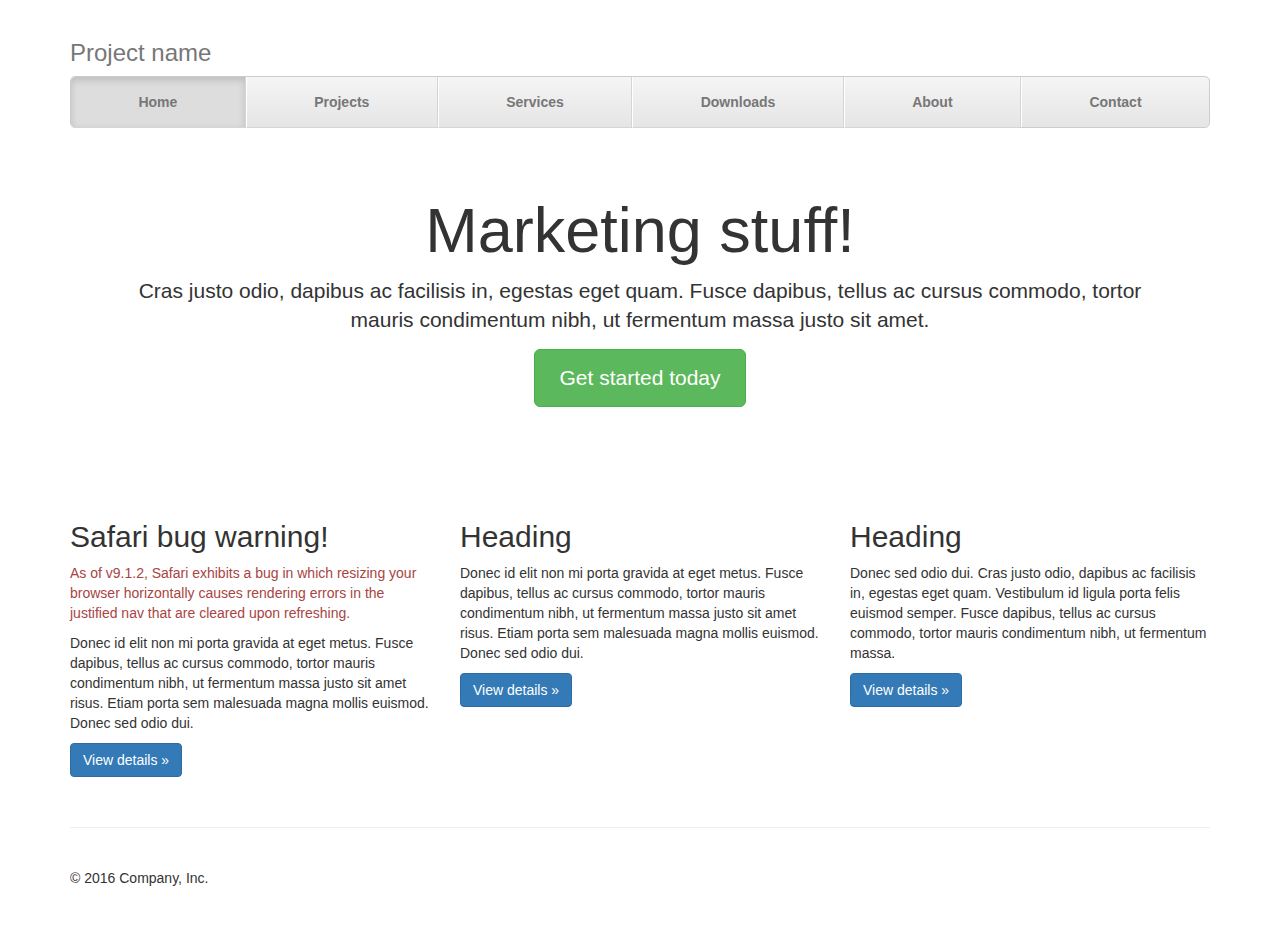
<file: bootstrap-3.3.7/docs/examples/justified-nav/index.html>
<!DOCTYPE html>
<html lang="en">
  <head>
    <meta charset="utf-8">
    <meta http-equiv="X-UA-Compatible" content="IE=edge">
    <meta name="viewport" content="width=device-width, initial-scale=1">
    <!-- The above 3 meta tags *must* come first in the head; any other head content must come *after* these tags -->
    <meta name="description" content="">
    <meta name="author" content="">
    <link rel="icon" href="../../favicon.ico">

    <title>Justified Nav Template for Bootstrap</title>

    <!-- Bootstrap core CSS -->
    <link href="../../dist/css/bootstrap.min.css" rel="stylesheet">

    <!-- IE10 viewport hack for Surface/desktop Windows 8 bug -->
    <link href="../../assets/css/ie10-viewport-bug-workaround.css" rel="stylesheet">

    <!-- Custom styles for this template -->
    <link href="justified-nav.css" rel="stylesheet">

    <!-- Just for debugging purposes. Don't actually copy these 2 lines! -->
    <!--[if lt IE 9]><script src="../../assets/js/ie8-responsive-file-warning.js"></script><![endif]-->
    <script src="../../assets/js/ie-emulation-modes-warning.js"></script>

    <!-- HTML5 shim and Respond.js for IE8 support of HTML5 elements and media queries -->
    <!--[if lt IE 9]>
      <script src="https://oss.maxcdn.com/html5shiv/3.7.3/html5shiv.min.js"></script>
      <script src="https://oss.maxcdn.com/respond/1.4.2/respond.min.js"></script>
    <![endif]-->
  </head>

  <body>

    <div class="container">

      <!-- The justified navigation menu is meant for single line per list item.
           Multiple lines will require custom code not provided by Bootstrap. -->
      <div class="masthead">
        <h3 class="text-muted">Project name</h3>
        <nav>
          <ul class="nav nav-justified">
            <li class="active"><a href="#">Home</a></li>
            <li><a href="#">Projects</a></li>
            <li><a href="#">Services</a></li>
            <li><a href="#">Downloads</a></li>
            <li><a href="#">About</a></li>
            <li><a href="#">Contact</a></li>
          </ul>
        </nav>
      </div>

      <!-- Jumbotron -->
      <div class="jumbotron">
        <h1>Marketing stuff!</h1>
        <p class="lead">Cras justo odio, dapibus ac facilisis in, egestas eget quam. Fusce dapibus, tellus ac cursus commodo, tortor mauris condimentum nibh, ut fermentum massa justo sit amet.</p>
        <p><a class="btn btn-lg btn-success" href="#" role="button">Get started today</a></p>
      </div>

      <!-- Example row of columns -->
      <div class="row">
        <div class="col-lg-4">
          <h2>Safari bug warning!</h2>
          <p class="text-danger">As of v9.1.2, Safari exhibits a bug in which resizing your browser horizontally causes rendering errors in the justified nav that are cleared upon refreshing.</p>
          <p>Donec id elit non mi porta gravida at eget metus. Fusce dapibus, tellus ac cursus commodo, tortor mauris condimentum nibh, ut fermentum massa justo sit amet risus. Etiam porta sem malesuada magna mollis euismod. Donec sed odio dui. </p>
          <p><a class="btn btn-primary" href="#" role="button">View details &raquo;</a></p>
        </div>
        <div class="col-lg-4">
          <h2>Heading</h2>
          <p>Donec id elit non mi porta gravida at eget metus. Fusce dapibus, tellus ac cursus commodo, tortor mauris condimentum nibh, ut fermentum massa justo sit amet risus. Etiam porta sem malesuada magna mollis euismod. Donec sed odio dui. </p>
          <p><a class="btn btn-primary" href="#" role="button">View details &raquo;</a></p>
       </div>
        <div class="col-lg-4">
          <h2>Heading</h2>
          <p>Donec sed odio dui. Cras justo odio, dapibus ac facilisis in, egestas eget quam. Vestibulum id ligula porta felis euismod semper. Fusce dapibus, tellus ac cursus commodo, tortor mauris condimentum nibh, ut fermentum massa.</p>
          <p><a class="btn btn-primary" href="#" role="button">View details &raquo;</a></p>
        </div>
      </div>

      <!-- Site footer -->
      <footer class="footer">
        <p>&copy; 2016 Company, Inc.</p>
      </footer>

    </div> <!-- /container -->


    <!-- IE10 viewport hack for Surface/desktop Windows 8 bug -->
    <script src="../../assets/js/ie10-viewport-bug-workaround.js"></script>
  </body>
</html>
</file>
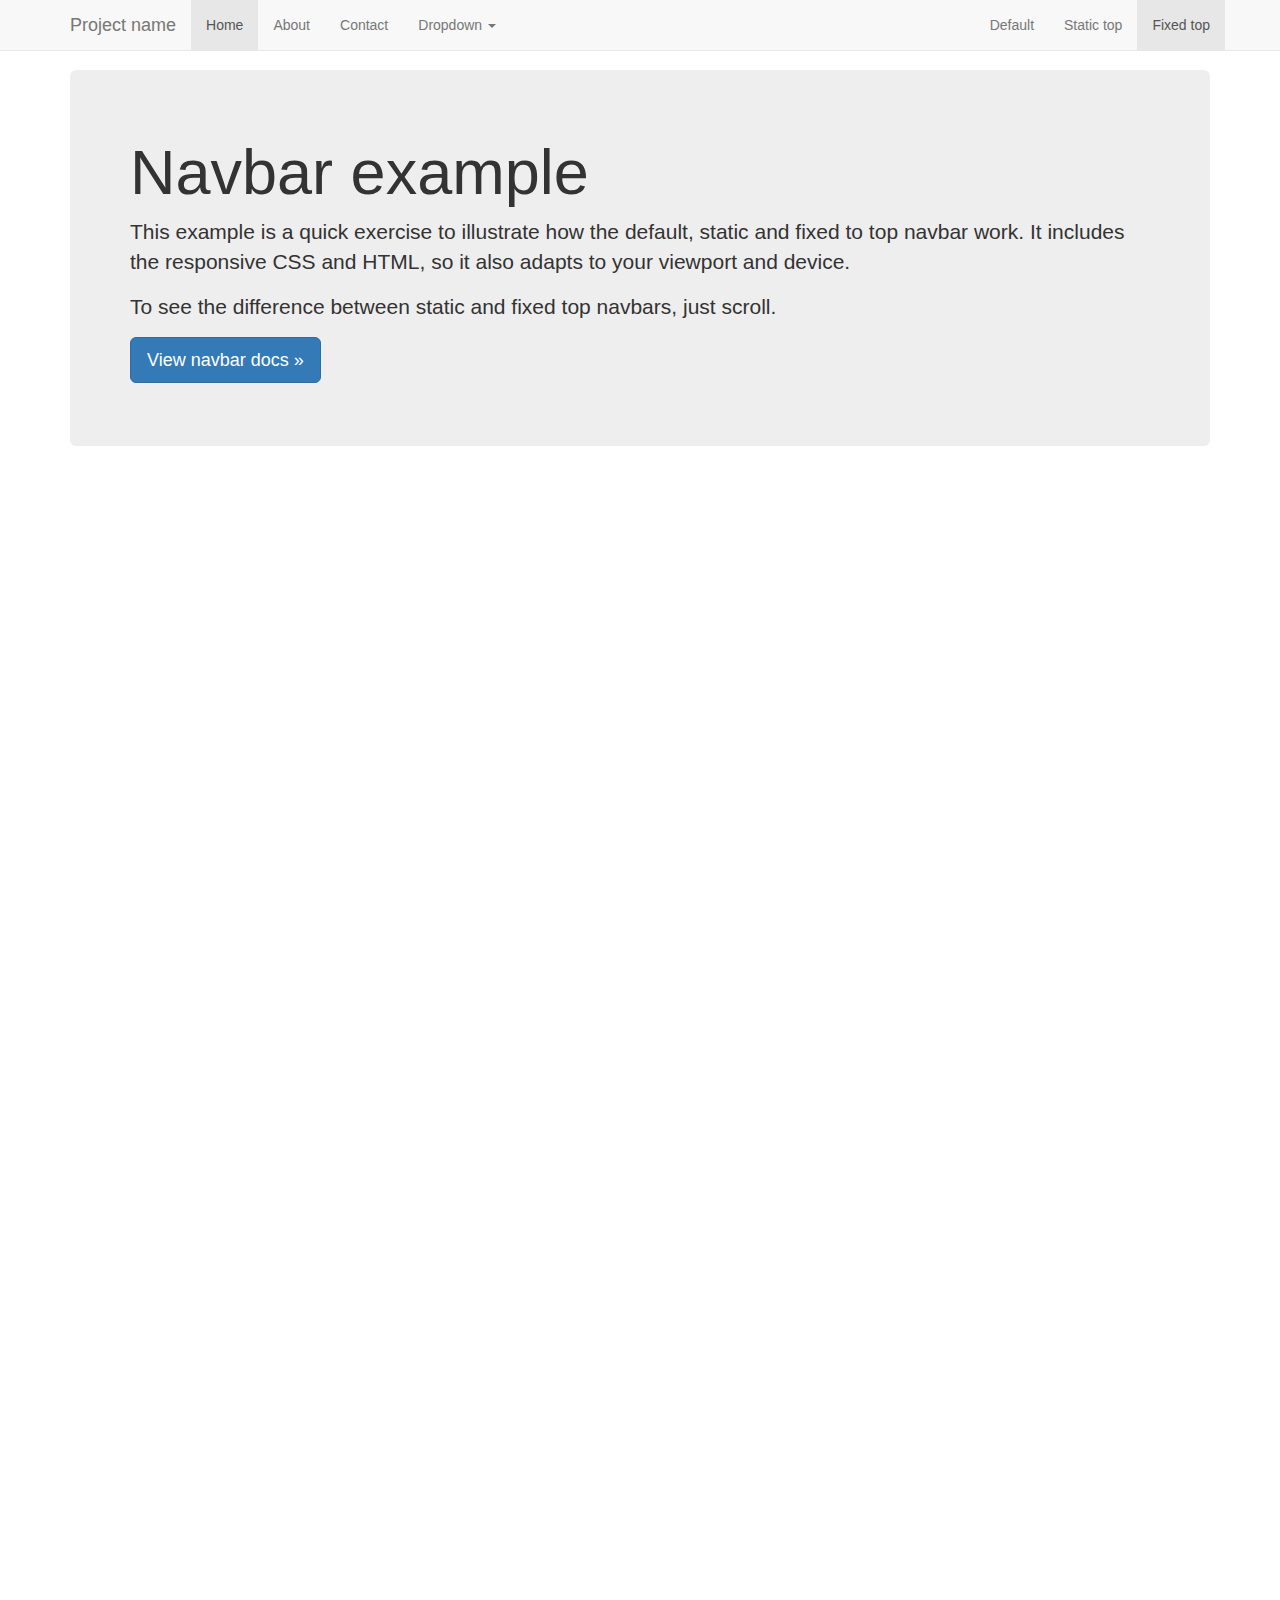
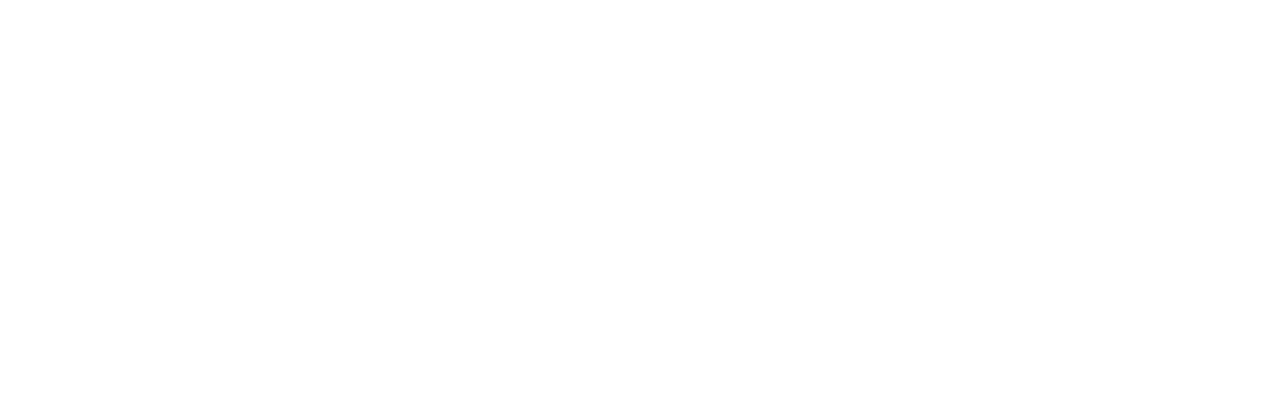
<file: bootstrap-3.3.7/docs/examples/navbar-fixed-top/index.html>
<!DOCTYPE html>
<html lang="en">
  <head>
    <meta charset="utf-8">
    <meta http-equiv="X-UA-Compatible" content="IE=edge">
    <meta name="viewport" content="width=device-width, initial-scale=1">
    <!-- The above 3 meta tags *must* come first in the head; any other head content must come *after* these tags -->
    <meta name="description" content="">
    <meta name="author" content="">
    <link rel="icon" href="../../favicon.ico">

    <title>Fixed Top Navbar Example for Bootstrap</title>

    <!-- Bootstrap core CSS -->
    <link href="../../dist/css/bootstrap.min.css" rel="stylesheet">

    <!-- IE10 viewport hack for Surface/desktop Windows 8 bug -->
    <link href="../../assets/css/ie10-viewport-bug-workaround.css" rel="stylesheet">

    <!-- Custom styles for this template -->
    <link href="navbar-fixed-top.css" rel="stylesheet">

    <!-- Just for debugging purposes. Don't actually copy these 2 lines! -->
    <!--[if lt IE 9]><script src="../../assets/js/ie8-responsive-file-warning.js"></script><![endif]-->
    <script src="../../assets/js/ie-emulation-modes-warning.js"></script>

    <!-- HTML5 shim and Respond.js for IE8 support of HTML5 elements and media queries -->
    <!--[if lt IE 9]>
      <script src="https://oss.maxcdn.com/html5shiv/3.7.3/html5shiv.min.js"></script>
      <script src="https://oss.maxcdn.com/respond/1.4.2/respond.min.js"></script>
    <![endif]-->
  </head>

  <body>

    <!-- Fixed navbar -->
    <nav class="navbar navbar-default navbar-fixed-top">
      <div class="container">
        <div class="navbar-header">
          <button type="button" class="navbar-toggle collapsed" data-toggle="collapse" data-target="#navbar" aria-expanded="false" aria-controls="navbar">
            <span class="sr-only">Toggle navigation</span>
            <span class="icon-bar"></span>
            <span class="icon-bar"></span>
            <span class="icon-bar"></span>
          </button>
          <a class="navbar-brand" href="#">Project name</a>
        </div>
        <div id="navbar" class="navbar-collapse collapse">
          <ul class="nav navbar-nav">
            <li class="active"><a href="#">Home</a></li>
            <li><a href="#about">About</a></li>
            <li><a href="#contact">Contact</a></li>
            <li class="dropdown">
              <a href="#" class="dropdown-toggle" data-toggle="dropdown" role="button" aria-haspopup="true" aria-expanded="false">Dropdown <span class="caret"></span></a>
              <ul class="dropdown-menu">
                <li><a href="#">Action</a></li>
                <li><a href="#">Another action</a></li>
                <li><a href="#">Something else here</a></li>
                <li role="separator" class="divider"></li>
                <li class="dropdown-header">Nav header</li>
                <li><a href="#">Separated link</a></li>
                <li><a href="#">One more separated link</a></li>
              </ul>
            </li>
          </ul>
          <ul class="nav navbar-nav navbar-right">
            <li><a href="../navbar/">Default</a></li>
            <li><a href="../navbar-static-top/">Static top</a></li>
            <li class="active"><a href="./">Fixed top <span class="sr-only">(current)</span></a></li>
          </ul>
        </div><!--/.nav-collapse -->
      </div>
    </nav>

    <div class="container">

      <!-- Main component for a primary marketing message or call to action -->
      <div class="jumbotron">
        <h1>Navbar example</h1>
        <p>This example is a quick exercise to illustrate how the default, static and fixed to top navbar work. It includes the responsive CSS and HTML, so it also adapts to your viewport and device.</p>
        <p>To see the difference between static and fixed top navbars, just scroll.</p>
        <p>
          <a class="btn btn-lg btn-primary" href="../../components/#navbar" role="button">View navbar docs &raquo;</a>
        </p>
      </div>

    </div> <!-- /container -->


    <!-- Bootstrap core JavaScript
    ================================================== -->
    <!-- Placed at the end of the document so the pages load faster -->
    <script src="https://ajax.googleapis.com/ajax/libs/jquery/1.12.4/jquery.min.js"></script>
    <script>window.jQuery || document.write('<script src="../../assets/js/vendor/jquery.min.js"><\/script>')</script>
    <script src="../../dist/js/bootstrap.min.js"></script>
    <!-- IE10 viewport hack for Surface/desktop Windows 8 bug -->
    <script src="../../assets/js/ie10-viewport-bug-workaround.js"></script>
  </body>
</html>
</file>
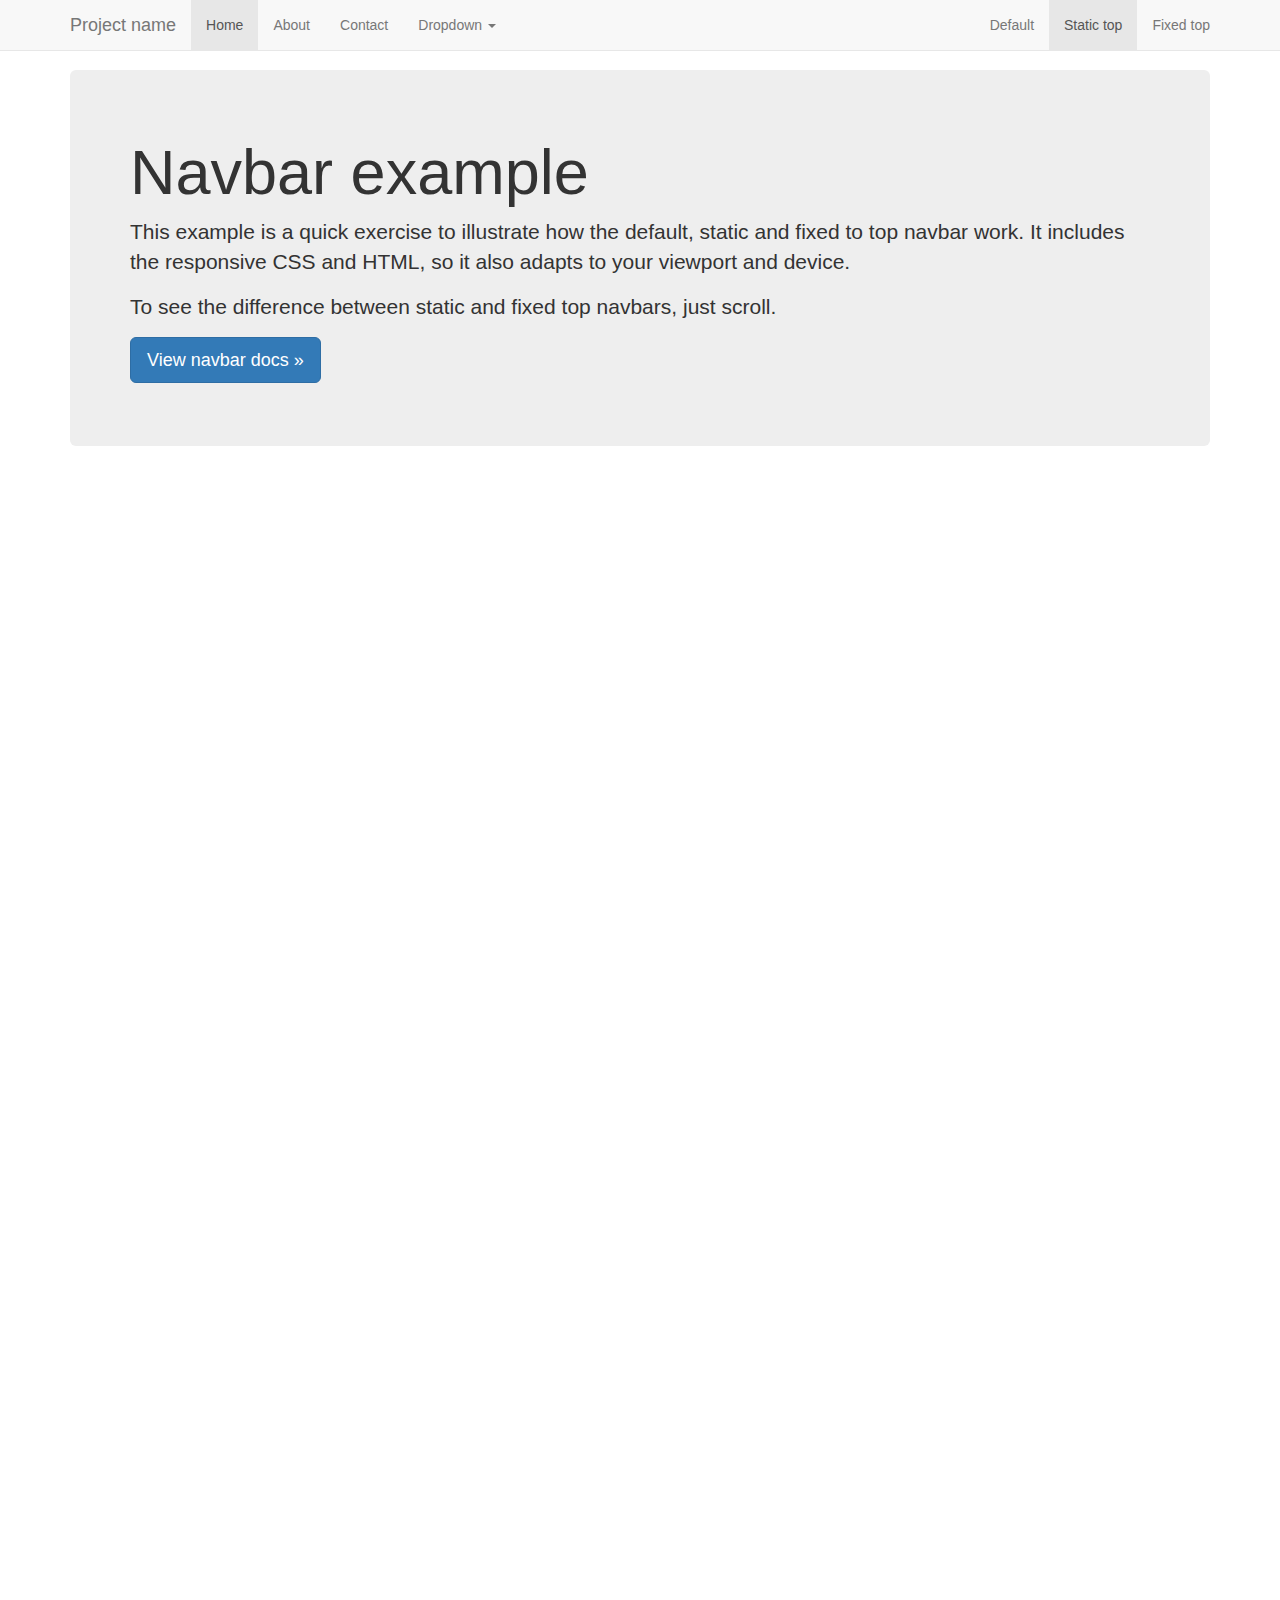
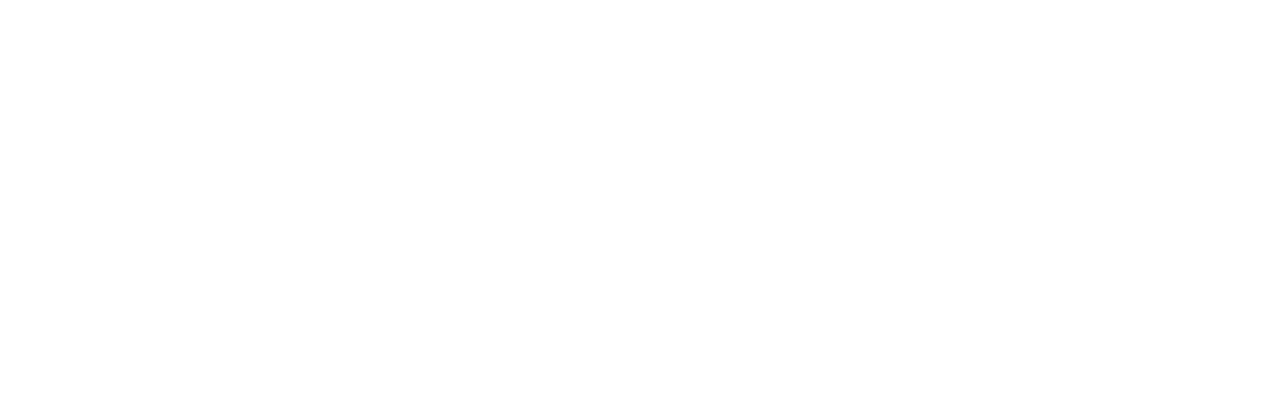
<file: bootstrap-3.3.7/docs/examples/navbar-static-top/index.html>
<!DOCTYPE html>
<html lang="en">
  <head>
    <meta charset="utf-8">
    <meta http-equiv="X-UA-Compatible" content="IE=edge">
    <meta name="viewport" content="width=device-width, initial-scale=1">
    <!-- The above 3 meta tags *must* come first in the head; any other head content must come *after* these tags -->
    <meta name="description" content="">
    <meta name="author" content="">
    <link rel="icon" href="../../favicon.ico">

    <title>Static Top Navbar Example for Bootstrap</title>

    <!-- Bootstrap core CSS -->
    <link href="../../dist/css/bootstrap.min.css" rel="stylesheet">

    <!-- IE10 viewport hack for Surface/desktop Windows 8 bug -->
    <link href="../../assets/css/ie10-viewport-bug-workaround.css" rel="stylesheet">

    <!-- Custom styles for this template -->
    <link href="navbar-static-top.css" rel="stylesheet">

    <!-- Just for debugging purposes. Don't actually copy these 2 lines! -->
    <!--[if lt IE 9]><script src="../../assets/js/ie8-responsive-file-warning.js"></script><![endif]-->
    <script src="../../assets/js/ie-emulation-modes-warning.js"></script>

    <!-- HTML5 shim and Respond.js for IE8 support of HTML5 elements and media queries -->
    <!--[if lt IE 9]>
      <script src="https://oss.maxcdn.com/html5shiv/3.7.3/html5shiv.min.js"></script>
      <script src="https://oss.maxcdn.com/respond/1.4.2/respond.min.js"></script>
    <![endif]-->
  </head>

  <body>

    <!-- Static navbar -->
    <nav class="navbar navbar-default navbar-static-top">
      <div class="container">
        <div class="navbar-header">
          <button type="button" class="navbar-toggle collapsed" data-toggle="collapse" data-target="#navbar" aria-expanded="false" aria-controls="navbar">
            <span class="sr-only">Toggle navigation</span>
            <span class="icon-bar"></span>
            <span class="icon-bar"></span>
            <span class="icon-bar"></span>
          </button>
          <a class="navbar-brand" href="#">Project name</a>
        </div>
        <div id="navbar" class="navbar-collapse collapse">
          <ul class="nav navbar-nav">
            <li class="active"><a href="#">Home</a></li>
            <li><a href="#about">About</a></li>
            <li><a href="#contact">Contact</a></li>
            <li class="dropdown">
              <a href="#" class="dropdown-toggle" data-toggle="dropdown" role="button" aria-haspopup="true" aria-expanded="false">Dropdown <span class="caret"></span></a>
              <ul class="dropdown-menu">
                <li><a href="#">Action</a></li>
                <li><a href="#">Another action</a></li>
                <li><a href="#">Something else here</a></li>
                <li role="separator" class="divider"></li>
                <li class="dropdown-header">Nav header</li>
                <li><a href="#">Separated link</a></li>
                <li><a href="#">One more separated link</a></li>
              </ul>
            </li>
          </ul>
          <ul class="nav navbar-nav navbar-right">
            <li><a href="../navbar/">Default</a></li>
            <li class="active"><a href="./">Static top <span class="sr-only">(current)</span></a></li>
            <li><a href="../navbar-fixed-top/">Fixed top</a></li>
          </ul>
        </div><!--/.nav-collapse -->
      </div>
    </nav>


    <div class="container">

      <!-- Main component for a primary marketing message or call to action -->
      <div class="jumbotron">
        <h1>Navbar example</h1>
        <p>This example is a quick exercise to illustrate how the default, static and fixed to top navbar work. It includes the responsive CSS and HTML, so it also adapts to your viewport and device.</p>
        <p>To see the difference between static and fixed top navbars, just scroll.</p>
        <p>
          <a class="btn btn-lg btn-primary" href="../../components/#navbar" role="button">View navbar docs &raquo;</a>
        </p>
      </div>

    </div> <!-- /container -->


    <!-- Bootstrap core JavaScript
    ================================================== -->
    <!-- Placed at the end of the document so the pages load faster -->
    <script src="https://ajax.googleapis.com/ajax/libs/jquery/1.12.4/jquery.min.js"></script>
    <script>window.jQuery || document.write('<script src="../../assets/js/vendor/jquery.min.js"><\/script>')</script>
    <script src="../../dist/js/bootstrap.min.js"></script>
    <!-- IE10 viewport hack for Surface/desktop Windows 8 bug -->
    <script src="../../assets/js/ie10-viewport-bug-workaround.js"></script>
  </body>
</html>
</file>
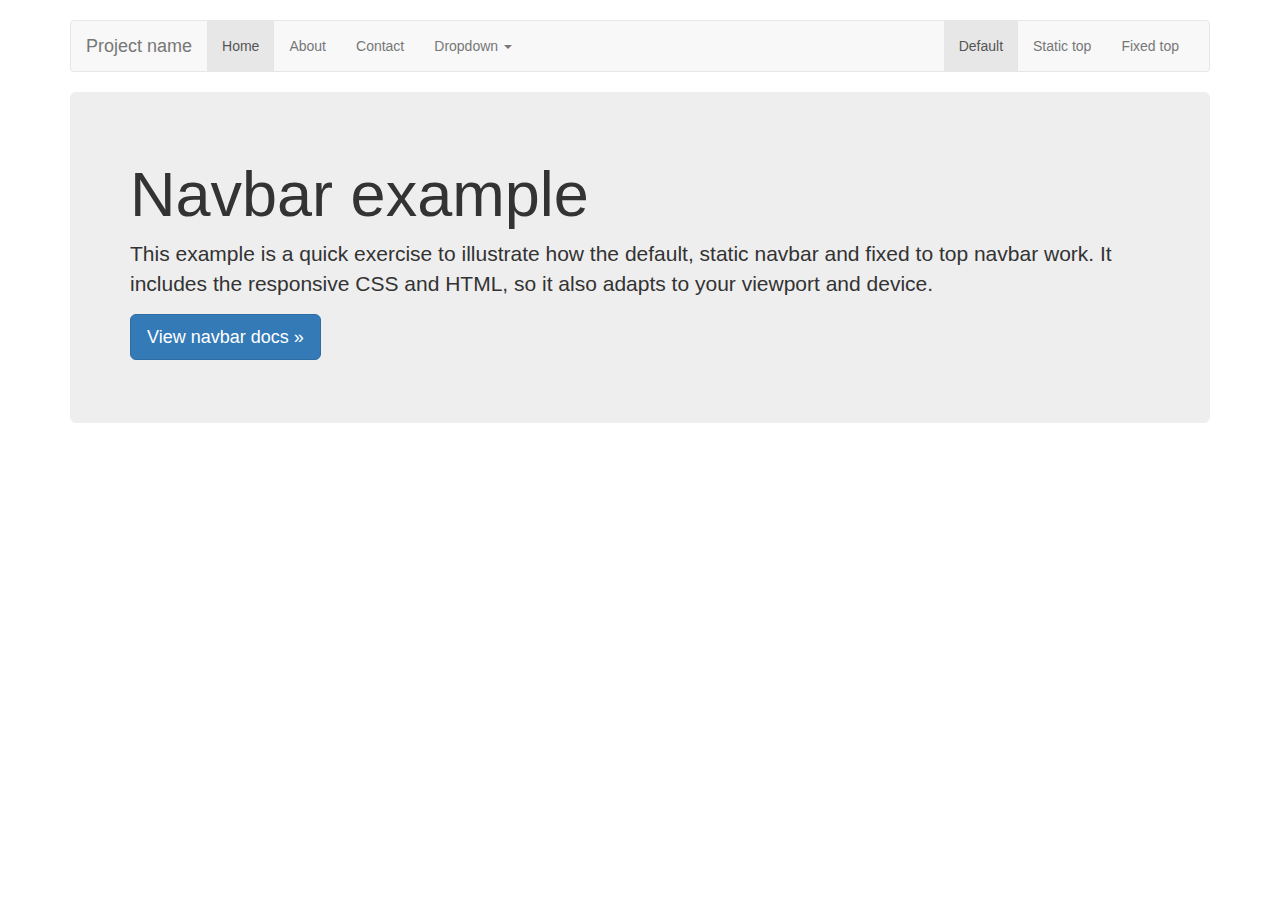
<file: bootstrap-3.3.7/docs/examples/navbar/index.html>
<!DOCTYPE html>
<html lang="en">
  <head>
    <meta charset="utf-8">
    <meta http-equiv="X-UA-Compatible" content="IE=edge">
    <meta name="viewport" content="width=device-width, initial-scale=1">
    <!-- The above 3 meta tags *must* come first in the head; any other head content must come *after* these tags -->
    <meta name="description" content="">
    <meta name="author" content="">
    <link rel="icon" href="../../favicon.ico">

    <title>Navbar Template for Bootstrap</title>

    <!-- Bootstrap core CSS -->
    <link href="../../dist/css/bootstrap.min.css" rel="stylesheet">

    <!-- IE10 viewport hack for Surface/desktop Windows 8 bug -->
    <link href="../../assets/css/ie10-viewport-bug-workaround.css" rel="stylesheet">

    <!-- Custom styles for this template -->
    <link href="navbar.css" rel="stylesheet">

    <!-- Just for debugging purposes. Don't actually copy these 2 lines! -->
    <!--[if lt IE 9]><script src="../../assets/js/ie8-responsive-file-warning.js"></script><![endif]-->
    <script src="../../assets/js/ie-emulation-modes-warning.js"></script>

    <!-- HTML5 shim and Respond.js for IE8 support of HTML5 elements and media queries -->
    <!--[if lt IE 9]>
      <script src="https://oss.maxcdn.com/html5shiv/3.7.3/html5shiv.min.js"></script>
      <script src="https://oss.maxcdn.com/respond/1.4.2/respond.min.js"></script>
    <![endif]-->
  </head>

  <body>

    <div class="container">

      <!-- Static navbar -->
      <nav class="navbar navbar-default">
        <div class="container-fluid">
          <div class="navbar-header">
            <button type="button" class="navbar-toggle collapsed" data-toggle="collapse" data-target="#navbar" aria-expanded="false" aria-controls="navbar">
              <span class="sr-only">Toggle navigation</span>
              <span class="icon-bar"></span>
              <span class="icon-bar"></span>
              <span class="icon-bar"></span>
            </button>
            <a class="navbar-brand" href="#">Project name</a>
          </div>
          <div id="navbar" class="navbar-collapse collapse">
            <ul class="nav navbar-nav">
              <li class="active"><a href="#">Home</a></li>
              <li><a href="#">About</a></li>
              <li><a href="#">Contact</a></li>
              <li class="dropdown">
                <a href="#" class="dropdown-toggle" data-toggle="dropdown" role="button" aria-haspopup="true" aria-expanded="false">Dropdown <span class="caret"></span></a>
                <ul class="dropdown-menu">
                  <li><a href="#">Action</a></li>
                  <li><a href="#">Another action</a></li>
                  <li><a href="#">Something else here</a></li>
                  <li role="separator" class="divider"></li>
                  <li class="dropdown-header">Nav header</li>
                  <li><a href="#">Separated link</a></li>
                  <li><a href="#">One more separated link</a></li>
                </ul>
              </li>
            </ul>
            <ul class="nav navbar-nav navbar-right">
              <li class="active"><a href="./">Default <span class="sr-only">(current)</span></a></li>
              <li><a href="../navbar-static-top/">Static top</a></li>
              <li><a href="../navbar-fixed-top/">Fixed top</a></li>
            </ul>
          </div><!--/.nav-collapse -->
        </div><!--/.container-fluid -->
      </nav>

      <!-- Main component for a primary marketing message or call to action -->
      <div class="jumbotron">
        <h1>Navbar example</h1>
        <p>This example is a quick exercise to illustrate how the default, static navbar and fixed to top navbar work. It includes the responsive CSS and HTML, so it also adapts to your viewport and device.</p>
        <p>
          <a class="btn btn-lg btn-primary" href="../../components/#navbar" role="button">View navbar docs &raquo;</a>
        </p>
      </div>

    </div> <!-- /container -->


    <!-- Bootstrap core JavaScript
    ================================================== -->
    <!-- Placed at the end of the document so the pages load faster -->
    <script src="https://ajax.googleapis.com/ajax/libs/jquery/1.12.4/jquery.min.js"></script>
    <script>window.jQuery || document.write('<script src="../../assets/js/vendor/jquery.min.js"><\/script>')</script>
    <script src="../../dist/js/bootstrap.min.js"></script>
    <!-- IE10 viewport hack for Surface/desktop Windows 8 bug -->
    <script src="../../assets/js/ie10-viewport-bug-workaround.js"></script>
  </body>
</html>
</file>
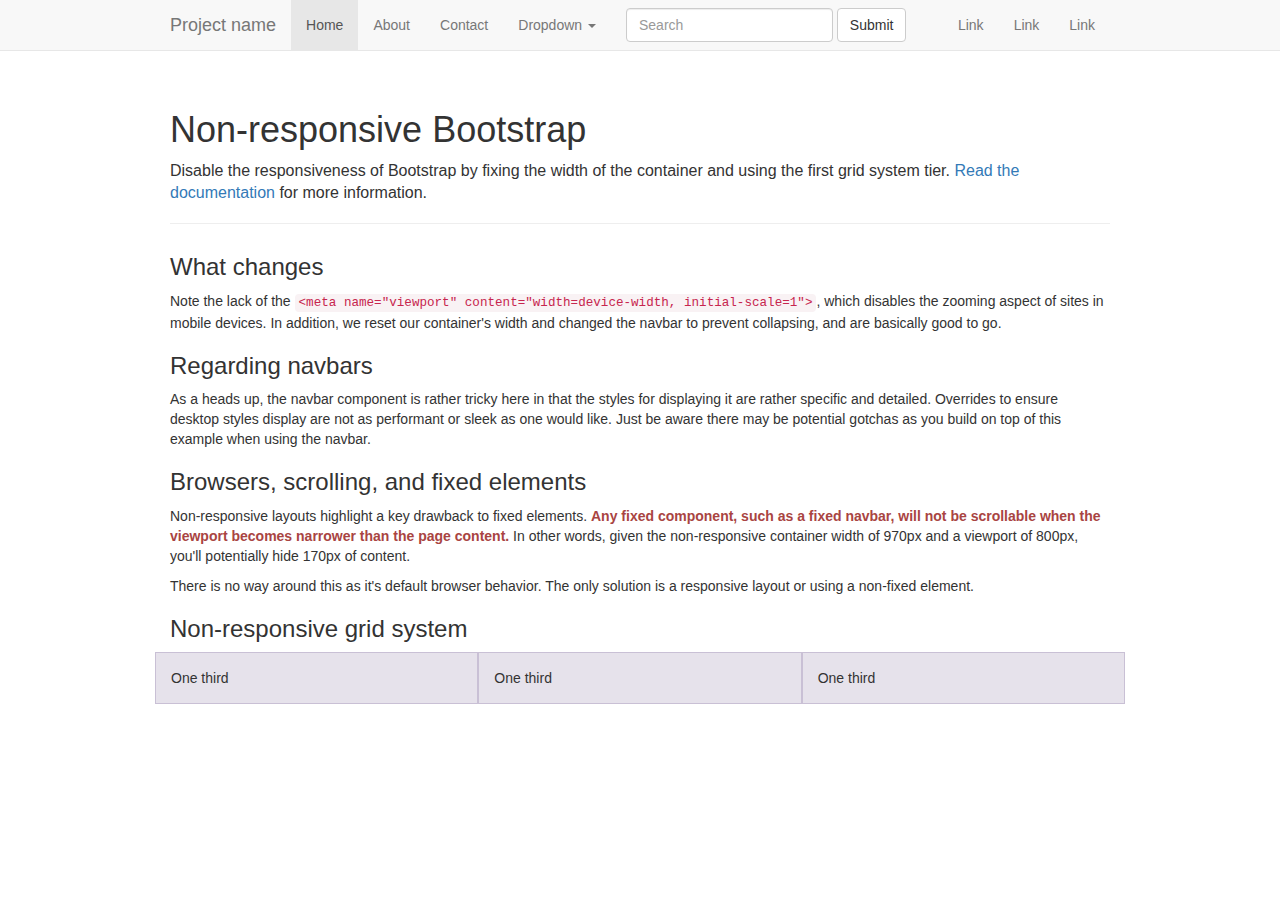
<file: bootstrap-3.3.7/docs/examples/non-responsive/index.html>
<!DOCTYPE html>
<html lang="en">
  <head>
    <meta charset="utf-8">
    <meta http-equiv="X-UA-Compatible" content="IE=edge">
    <!-- The above 2 meta tags *must* come first in the head; any other head content must come *after* these tags -->
    <meta name="description" content="">
    <meta name="author" content="">

    <!-- Note there is no responsive meta tag here -->

    <link rel="icon" href="../../favicon.ico">

    <title>Non-responsive Template for Bootstrap</title>

    <!-- Bootstrap core CSS -->
    <link href="../../dist/css/bootstrap.min.css" rel="stylesheet">

    <!-- IE10 viewport hack for Surface/desktop Windows 8 bug -->
    <link href="../../assets/css/ie10-viewport-bug-workaround.css" rel="stylesheet">

    <!-- Custom styles for this template -->
    <link href="non-responsive.css" rel="stylesheet">

    <!-- Just for debugging purposes. Don't actually copy these 2 lines! -->
    <!--[if lt IE 9]><script src="../../assets/js/ie8-responsive-file-warning.js"></script><![endif]-->
    <script src="../../assets/js/ie-emulation-modes-warning.js"></script>

    <!-- HTML5 shim and Respond.js for IE8 support of HTML5 elements and media queries -->
    <!--[if lt IE 9]>
      <script src="https://oss.maxcdn.com/html5shiv/3.7.3/html5shiv.min.js"></script>
      <script src="https://oss.maxcdn.com/respond/1.4.2/respond.min.js"></script>
    <![endif]-->
  </head>

  <body>

    <!-- Fixed navbar -->
    <nav class="navbar navbar-default navbar-fixed-top">
      <div class="container">
        <div class="navbar-header">
          <!-- The mobile navbar-toggle button can be safely removed since you do not need it in a non-responsive implementation -->
          <a class="navbar-brand" href="#">Project name</a>
        </div>
        <!-- Note that the .navbar-collapse and .collapse classes have been removed from the #navbar -->
        <div id="navbar">
          <ul class="nav navbar-nav">
            <li class="active"><a href="#">Home</a></li>
            <li><a href="#about">About</a></li>
            <li><a href="#contact">Contact</a></li>
            <li class="dropdown">
              <a href="#" class="dropdown-toggle" data-toggle="dropdown" role="button" aria-haspopup="true" aria-expanded="false">Dropdown <span class="caret"></span></a>
              <ul class="dropdown-menu">
                <li><a href="#">Action</a></li>
                <li><a href="#">Another action</a></li>
                <li><a href="#">Something else here</a></li>
                <li role="separator" class="divider"></li>
                <li class="dropdown-header">Nav header</li>
                <li><a href="#">Separated link</a></li>
                <li><a href="#">One more separated link</a></li>
              </ul>
            </li>
          </ul>
          <form class="navbar-form navbar-left">
            <div class="form-group">
              <input type="text" class="form-control" placeholder="Search">
            </div>
            <button type="submit" class="btn btn-default">Submit</button>
          </form>
          <ul class="nav navbar-nav navbar-right">
            <li><a href="#">Link</a></li>
            <li><a href="#">Link</a></li>
            <li><a href="#">Link</a></li>
          </ul>
        </div><!--/.nav-collapse -->
      </div>
    </nav>

    <div class="container">

      <div class="page-header">
        <h1>Non-responsive Bootstrap</h1>
        <p class="lead">Disable the responsiveness of Bootstrap by fixing the width of the container and using the first grid system tier. <a href="http://getbootstrap.com/getting-started/#disable-responsive">Read the documentation</a> for more information.</p>
      </div>

      <h3>What changes</h3>
      <p>Note the lack of the <code>&lt;meta name="viewport" content="width=device-width, initial-scale=1"&gt;</code>, which disables the zooming aspect of sites in mobile devices. In addition, we reset our container's width and changed the navbar to prevent collapsing, and are basically good to go.</p>

      <h3>Regarding navbars</h3>
      <p>As a heads up, the navbar component is rather tricky here in that the styles for displaying it are rather specific and detailed. Overrides to ensure desktop styles display are not as performant or sleek as one would like. Just be aware there may be potential gotchas as you build on top of this example when using the navbar.</p>

      <h3>Browsers, scrolling, and fixed elements</h3>
      <p>Non-responsive layouts highlight a key drawback to fixed elements. <strong class="text-danger">Any fixed component, such as a fixed navbar, will not be scrollable when the viewport becomes narrower than the page content.</strong> In other words, given the non-responsive container width of 970px and a viewport of 800px, you'll potentially hide 170px of content.</p>
      <p>There is no way around this as it's default browser behavior. The only solution is a responsive layout or using a non-fixed element.</p>

      <h3>Non-responsive grid system</h3>
      <div class="row">
        <div class="col-xs-4">One third</div>
        <div class="col-xs-4">One third</div>
        <div class="col-xs-4">One third</div>
      </div>

    </div> <!-- /container -->


    <!-- Bootstrap core JavaScript
    ================================================== -->
    <!-- Placed at the end of the document so the pages load faster -->
    <script src="https://ajax.googleapis.com/ajax/libs/jquery/1.12.4/jquery.min.js"></script>
    <script>window.jQuery || document.write('<script src="../../assets/js/vendor/jquery.min.js"><\/script>')</script>
    <script src="../../dist/js/bootstrap.min.js"></script>
    <!-- IE10 viewport hack for Surface/desktop Windows 8 bug -->
    <script src="../../assets/js/ie10-viewport-bug-workaround.js"></script>
  </body>
</html>
</file>
<file: ameboIndexCss.css>
a{
  text-decoration: none;
  color: #ba68c8;
}
a:hover{
  text-decoration: none;
  color: #9c27b0;
}
.main-nav{
  width: 100%;
  height: 150px;
  background-image: url("images/nav-banner.jpg");
  background-size: cover;
  background-position: center;
}
.main-nav-cover{
  width: 100%;
  height: 100%;
  position: relative;
  background: rgba(0,0,0,0.5); /* For browsers that do not support gradients */
  background: -webkit-linear-gradient(to right, rgba(0,0,0,0.9), rgba(0,0,0,0.4)); /* For Safari 5.1 to 6.0 */
  background: -o-linear-gradient(to right, rgba(0,0,0,0.9), rgba(0,0,0,0.4)); /* For Opera 11.1 to 12.0 */
  background: -moz-linear-gradient(to right, rgba(0,0,0,0.9), rgba(0,0,0,0.4)); /* For Firefox 3.6 to 15 */
  background: linear-gradient(to right, rgba(0,0,0,0.9), rgba(0,0,0,0.4)); /* Standard syntax (must be last) */
}
.little-nav{
  background: #eeeeee;
  height: 50px;
  width: 100%;
  position: relative;
  z-index: 4;
}
.part-menu, .little-menu, .little-menu-real, .little-menu-real2{
  padding: 15px 0px 0px 10px;
  letter-spacing: .1em;
  display: inline-block;
  cursor: pointer;
}
.part-menu{
  color: grey;
}
.little-menu{
  cursor: text;
  color: #ba68c8;
}
.little-menu-real, .little-menu-real2{
  display: none;
}
.little-menu-icon{
  font-size: 9pt;
  color: grey;
}
.nav-search{
  width: 350px;
  float: right;
  height: 100%;
  margin: 0px 0px 5px 5px;
  border: 1px solid rgba(0,0,0,0.2);
  display: inline-block;
  padding: 3px 5px;
  font-size: 10pt;
}
.nav-search:hover{
  border: 1px solid #ba68c8;
}
.nav-search-button2, .nav-search-button{
  float: right;
  background: #ba68c8;
  width: 50px;
  height: 100%;
  color: white;
  border: 0px;
  margin: 0px 0px 5px 0px;
}
.nav-search-button{
  margin: 3px 20px 5px 3px;
  border-left: 1px dotted #e0e0e0;
  border-radius: 50%;
  width: 45px;
  height: 45px;
}
.search-box{
  display: none;
  float: right;
}
.mini-menu, .mini-menu2{
  width: 170px;
  height: 250px;
  background: white;
  position: absolute;
  top: 35px;
  z-index: 4;
  display: none;
}
.mini-menu2{
  top: 50px;
}
.mini-menu-item{
  display: inline-block;
  width: 100%;
  height: 50px;
  padding: 10px;
}
.menu{
  color: white;
  position: absolute;
  right: 50px;
  bottom: 10px;
}
.menu-item-main, .menu-item{
  cursor: pointer;
  color: white;
  padding: 0px 5px;
}
.menu-item-main{
  color: #ba68c8;
}
.content{
  margin: auto;
  width: 80%;
  position: relative;
  margin-top: 10px;
  background: white;
}
.content-main{
  width: 64%;
  display: inline-block;
}
.content-two{
  width: 33%;
  display: inline-block;
  background: #eeeee;
  position: absolute;
  left: 67%;
}
.content-main-item{
  width: 100%;
  height: 250px;
  margin-top: 10px;
  position: relative;
  padding-bottom: 10px;
  border-bottom: 1px solid darkgrey;
}
.posted-image-container{
  width: 45%;
  height: 100%;
  display: inline-block;
  position: relative;
  overflow: hidden;
}
.posted-image{
  width: 100%;
  height: 100%;
  display: inline-block;
  -webkit-transition: all 1s ease;
  -moz-transition: all 1s ease;
  -o-transition: all 1s ease;
  -ms-transition: all 1s ease;
  transition: all 1s ease;
}
.posted-image:hover{
  width: 110%;
  height: 110%;
}
.posted-item{
  width: 53%;
  height: 100%;
  display: inline-block;
  position: absolute;
  left: 46%;
}
.posted-title{
  font-weight: 600;
  font-size: 13pt;
  display: block;
  color: black;
  cursor: pointer;
}
.posted-title:hover{
  color: #ba68c8;
}
.posted-by{
  font-size: 10pt;
  width: 100%;
  display: block;
  margin: 10px 0px;
}
.misc{
  color: darkgrey;
}
.poster-name{
  color: #ba68c8;
}
.post-reviews, .featured-reviews{
  width: 100%;
  height: 35px;
  position: absolute;
  bottom: 10px;
  display: block;
  padding: 7px;
  border-top: 1px solid darkgrey;
}
.featured-reviews{
  position: static;
  height: 30px;
  padding: 5px;
}
.review-count{
  color: #ba68c8;
}
.tag-container{
  background: rgba(0, 0, 0, 0.6);
  width: 100%;
  height: 30px;
  display: inline-block;
  z-index: 2;
  position: absolute;
  top: 0px;
  left: 0px;
  color: white;
  padding: 3px 10px;
  overflow: hidden;
}
.tag-item{
  display: inline-block;
  height: 25px;
  padding: 3px 6px;
  margin-right: 3px;
}
.ads, .featured, .random{
  width: 100%;
}
.ads-header, .featured-header, .random-header{
  width: 100%;
  height: 30px;
  color: darkgrey;
  text-align: center;
  padding: 5px;
}
.featured-header, .random-header{
  background: #ba68c8;
  color: white;
}
.ads-body{
  width: 100%;
  height: 200px;
  background: white;
  margin-bottom: 10px;
  border: 1px solid darkgrey;
}
.featured-body, .random-body{
  width: 100%;
  margin-bottom: 10px;
  padding: 5px 10px;
  border-bottom: 1px solid darkgrey;
}
.featured-image-container{
  width: 100%;
  height: 170px;
  position: relative;
  margin: auto;
  display: block;
}
.featured-image{
  width: 100%;
  height: 100%;
  display: inline-block;
}
.load-more{
  width: 100%;
  height: 40px;
  padding: 10px;
  color: grey;
  border-width: 0px 1px 1px 1px;
  border-style: solid;
  border-color: grey;
  cursor: pointer;
  text-align: center;
  margin-bottom: 10px;
}
.load-more:hover{
  background: #ba68c8;
  color: white;
}
.to-top{
  width: 50;
  height: 50;
  position: fixed;
  bottom: 20px;
  right: 20px;
  display: none;
  text-align: center;
  border-radius: 3px 3px 0px 0px;
  background: grey;
  z-index: 4;
}
.to-top:hover{
  background: #9c27b0;
}
.to-top-item1{
  width: 100%;
  height: 15px;
  display: inline-block;
  color: white;
  margin-top: 15px;
}
.pupflav-card{
   box-shadow: 0px 0px 5px lightgrey;
}
.page-footer{
  width: 100%;
  height: 150px;
  display: block;
  position: absolute;
  bottom: -160px;
  left: 0px;
  background-image: url('images/footer-banner.jpg');
  background-position: center;
  background-size: cover;
  z-index: 8;
}
.page-footer-cover{
  width: 100%;
  height: 100%;
  position: relative;
  background: rgba(0,0,0,0.9); /* For browsers that do not support gradients */
}
.footer-text{
  font-size: 16pt;
  text-align: center;
  color: darkgrey;
  font-weight: 800;
  display: block;
  padding-top: 15px;
}
.footer-image{
  display: block;
  width: 11%;
  margin: 10px auto;
}
.img-item{
  display: inline-block;
  cursor: pointer;
  width: 40px;
  height: 40px;
}
.last-text{
  color: white;
  margin-left: 10px;
  margin-top: 15px;
  text-align: center;
  display: inline-block;
  cursor: pointer;
}
.last-text-real{
  float: right;
  margin-right: 25px;
  margin-top: 15px;
  color: white;
}
body{
  position: relative;
}


















.Music{
  background: #ff9800;
}
.Sport{
  background: #f44336;
}
.Entertainment{
  background: #2196f3;
}
.Education{
  background: #009688;
}
.Politics{
  background: #4caf50;
}






.strech{
  -webkit-animation-name: strech;
  -webkit-animation-duration: 1s;
  animation-name: strech;
  animation-duration: 1s;
}

@-webkit-keyframes strech {
 from {width: 0px;}
 to {width: 180px;}
}

@keyframes strech {
from {width: 0px;}
to {width: 180px;}
}


@media only screen and (max-width: 800px){
  .content{width: 100%;}
  .content-main{width: 97%; display: block; margin: auto;}
  .content-two{width: 100%; display: block; position: static; margin-top: 50px;}
  .featured-image-container{width: 50%;}
  .footer-image{width: 20%;}
  .img-item{width: 35px; height: 35px;}
}

@media only screen and (max-width: 450px){
  .nav-search{width: 180px; margin: 0px 0px 5px 0px; height: 100%;}
  .nav-search-button{margin: 2.5px 2px 5px 0px; width: 30px; height:30px; }
  .menu{display: none;}
  .main-nav{height: 70px;}
  .little-nav{height: 35px;}
  .little-menu-real{display: inline-block; padding: 7px 0px 0px 5px;}
  .little-menu-real2{display: none;}
  .part-menu, .little-menu{font-size: 10pt; letter-spacing: 0em; padding: 7px 0px 0px 3px;}
  .to-top{width: 40px; height: 40px;}
  .to-top-item1{font-size: 9pt; margin-top: 7px; height: 15px;}
  .content-main-item{height: 420px;}
  .posted-image-container{display: block; position: absolute; width: 95%; height: 150px; top: 120px; left: 2%;}
  .posted-item{display: block; width: 100%; position: static;}
  .posted-by{margin: 5px 0px;}
  .posted-text{margin-top: 200px; display: block;}
  .posted-title{font-size: 12pt;}
  .featured-image-container{width: 90%;}
  .footer-image{width: 40%;}
  .img-item{width: 30px; height: 30px;}
  .last-text-real, .last-text{display: inline-block; text-align: center; width: 100%; margin-top: 5px; font-size: 9pt;}
  .last-text{width: 45%;}
}
@media screen and (min-width: 450px)  and (max-width: 600px){
  .nav-search{width: 250px;}
  .content-main-item{height: 400px;}
  .posted-image-container{display: block; position: absolute; width: 75%; height: 150px; top: 80px;left: 10%;}
  .posted-item{display: block; width: 100%; position: static;}
  .posted-by{margin: 5px 0px;}
  .posted-text{margin-top: 180px; display: block;}
  .posted-title{font-size: 12pt;}
  .footer-image{width: 25%;}
  .img-item{width: 30px; height: 30px;}
}
@media screen and (min-width: 800px)  and (max-width: 1000px){
  .content{width: 90%;}
  .footer-image{width: 17%;}
  .img-item{width: 35px; height: 35px;}
}
@media screen and (min-width: 1000px)  and (max-width: 1100px){
  .footer-image{width: 20%;}
  .img-item{width: 40px; height: 40px;}
}
@media screen and (min-width: 1100px)  and (max-width: 1300px){
  .footer-image{width: 13%;}
}
</file>
<file: bootstrap-3.3.7/docs/examples/blog/blog.css>
/*
 * Globals
 */

body {
  font-family: Georgia, "Times New Roman", Times, serif;
  color: #555;
}

h1, .h1,
h2, .h2,
h3, .h3,
h4, .h4,
h5, .h5,
h6, .h6 {
  margin-top: 0;
  font-family: "Helvetica Neue", Helvetica, Arial, sans-serif;
  font-weight: normal;
  color: #333;
}


/*
 * Override Bootstrap's default container.
 */

@media (min-width: 1200px) {
  .container {
    width: 970px;
  }
}


/*
 * Masthead for nav
 */

.blog-masthead {
  background-color: #428bca;
  -webkit-box-shadow: inset 0 -2px 5px rgba(0,0,0,.1);
          box-shadow: inset 0 -2px 5px rgba(0,0,0,.1);
}

/* Nav links */
.blog-nav-item {
  position: relative;
  display: inline-block;
  padding: 10px;
  font-weight: 500;
  color: #cdddeb;
}
.blog-nav-item:hover,
.blog-nav-item:focus {
  color: #fff;
  text-decoration: none;
}

/* Active state gets a caret at the bottom */
.blog-nav .active {
  color: #fff;
}
.blog-nav .active:after {
  position: absolute;
  bottom: 0;
  left: 50%;
  width: 0;
  height: 0;
  margin-left: -5px;
  vertical-align: middle;
  content: " ";
  border-right: 5px solid transparent;
  border-bottom: 5px solid;
  border-left: 5px solid transparent;
}


/*
 * Blog name and description
 */

.blog-header {
  padding-top: 20px;
  padding-bottom: 20px;
}
.blog-title {
  margin-top: 30px;
  margin-bottom: 0;
  font-size: 60px;
  font-weight: normal;
}
.blog-description {
  font-size: 20px;
  color: #999;
}


/*
 * Main column and sidebar layout
 */

.blog-main {
  font-size: 18px;
  line-height: 1.5;
}

/* Sidebar modules for boxing content */
.sidebar-module {
  padding: 15px;
  margin: 0 -15px 15px;
}
.sidebar-module-inset {
  padding: 15px;
  background-color: #f5f5f5;
  border-radius: 4px;
}
.sidebar-module-inset p:last-child,
.sidebar-module-inset ul:last-child,
.sidebar-module-inset ol:last-child {
  margin-bottom: 0;
}


/* Pagination */
.pager {
  margin-bottom: 60px;
  text-align: left;
}
.pager > li > a {
  width: 140px;
  padding: 10px 20px;
  text-align: center;
  border-radius: 30px;
}


/*
 * Blog posts
 */

.blog-post {
  margin-bottom: 60px;
}
.blog-post-title {
  margin-bottom: 5px;
  font-size: 40px;
}
.blog-post-meta {
  margin-bottom: 20px;
  color: #999;
}


/*
 * Footer
 */

.blog-footer {
  padding: 40px 0;
  color: #999;
  text-align: center;
  background-color: #f9f9f9;
  border-top: 1px solid #e5e5e5;
}
.blog-footer p:last-child {
  margin-bottom: 0;
}
</file>
<file: bootstrap-3.3.7/docs/examples/carousel/carousel.css>
/* GLOBAL STYLES
-------------------------------------------------- */
/* Padding below the footer and lighter body text */

body {
  padding-bottom: 40px;
  color: #5a5a5a;
}


/* CUSTOMIZE THE NAVBAR
-------------------------------------------------- */

/* Special class on .container surrounding .navbar, used for positioning it into place. */
.navbar-wrapper {
  position: absolute;
  top: 0;
  right: 0;
  left: 0;
  z-index: 20;
}

/* Flip around the padding for proper display in narrow viewports */
.navbar-wrapper > .container {
  padding-right: 0;
  padding-left: 0;
}
.navbar-wrapper .navbar {
  padding-right: 15px;
  padding-left: 15px;
}
.navbar-wrapper .navbar .container {
  width: auto;
}


/* CUSTOMIZE THE CAROUSEL
-------------------------------------------------- */

/* Carousel base class */
.carousel {
  height: 500px;
  margin-bottom: 60px;
}
/* Since positioning the image, we need to help out the caption */
.carousel-caption {
  z-index: 10;
}

/* Declare heights because of positioning of img element */
.carousel .item {
  height: 500px;
  background-color: #777;
}
.carousel-inner > .item > img {
  position: absolute;
  top: 0;
  left: 0;
  min-width: 100%;
  height: 500px;
}


/* MARKETING CONTENT
-------------------------------------------------- */

/* Center align the text within the three columns below the carousel */
.marketing .col-lg-4 {
  margin-bottom: 20px;
  text-align: center;
}
.marketing h2 {
  font-weight: normal;
}
.marketing .col-lg-4 p {
  margin-right: 10px;
  margin-left: 10px;
}


/* Featurettes
------------------------- */

.featurette-divider {
  margin: 80px 0; /* Space out the Bootstrap <hr> more */
}

/* Thin out the marketing headings */
.featurette-heading {
  font-weight: 300;
  line-height: 1;
  letter-spacing: -1px;
}


/* RESPONSIVE CSS
-------------------------------------------------- */

@media (min-width: 768px) {
  /* Navbar positioning foo */
  .navbar-wrapper {
    margin-top: 20px;
  }
  .navbar-wrapper .container {
    padding-right: 15px;
    padding-left: 15px;
  }
  .navbar-wrapper .navbar {
    padding-right: 0;
    padding-left: 0;
  }

  /* The navbar becomes detached from the top, so we round the corners */
  .navbar-wrapper .navbar {
    border-radius: 4px;
  }

  /* Bump up size of carousel content */
  .carousel-caption p {
    margin-bottom: 20px;
    font-size: 21px;
    line-height: 1.4;
  }

  .featurette-heading {
    font-size: 50px;
  }
}

@media (min-width: 992px) {
  .featurette-heading {
    margin-top: 120px;
  }
}
</file>
<file: bootstrap-3.3.7/docs/examples/cover/cover.css>
/*
 * Globals
 */

/* Links */
a,
a:focus,
a:hover {
  color: #fff;
}

/* Custom default button */
.btn-default,
.btn-default:hover,
.btn-default:focus {
  color: #333;
  text-shadow: none; /* Prevent inheritance from `body` */
  background-color: #fff;
  border: 1px solid #fff;
}


/*
 * Base structure
 */

html,
body {
  height: 100%;
  background-color: #333;
}
body {
  color: #fff;
  text-align: center;
  text-shadow: 0 1px 3px rgba(0,0,0,.5);
}

/* Extra markup and styles for table-esque vertical and horizontal centering */
.site-wrapper {
  display: table;
  width: 100%;
  height: 100%; /* For at least Firefox */
  min-height: 100%;
  -webkit-box-shadow: inset 0 0 100px rgba(0,0,0,.5);
          box-shadow: inset 0 0 100px rgba(0,0,0,.5);
}
.site-wrapper-inner {
  display: table-cell;
  vertical-align: top;
}
.cover-container {
  margin-right: auto;
  margin-left: auto;
}

/* Padding for spacing */
.inner {
  padding: 30px;
}


/*
 * Header
 */
.masthead-brand {
  margin-top: 10px;
  margin-bottom: 10px;
}

.masthead-nav > li {
  display: inline-block;
}
.masthead-nav > li + li {
  margin-left: 20px;
}
.masthead-nav > li > a {
  padding-right: 0;
  padding-left: 0;
  font-size: 16px;
  font-weight: bold;
  color: #fff; /* IE8 proofing */
  color: rgba(255,255,255,.75);
  border-bottom: 2px solid transparent;
}
.masthead-nav > li > a:hover,
.masthead-nav > li > a:focus {
  background-color: transparent;
  border-bottom-color: #a9a9a9;
  border-bottom-color: rgba(255,255,255,.25);
}
.masthead-nav > .active > a,
.masthead-nav > .active > a:hover,
.masthead-nav > .active > a:focus {
  color: #fff;
  border-bottom-color: #fff;
}

@media (min-width: 768px) {
  .masthead-brand {
    float: left;
  }
  .masthead-nav {
    float: right;
  }
}


/*
 * Cover
 */

.cover {
  padding: 0 20px;
}
.cover .btn-lg {
  padding: 10px 20px;
  font-weight: bold;
}


/*
 * Footer
 */

.mastfoot {
  color: #999; /* IE8 proofing */
  color: rgba(255,255,255,.5);
}


/*
 * Affix and center
 */

@media (min-width: 768px) {
  /* Pull out the header and footer */
  .masthead {
    position: fixed;
    top: 0;
  }
  .mastfoot {
    position: fixed;
    bottom: 0;
  }
  /* Start the vertical centering */
  .site-wrapper-inner {
    vertical-align: middle;
  }
  /* Handle the widths */
  .masthead,
  .mastfoot,
  .cover-container {
    width: 100%; /* Must be percentage or pixels for horizontal alignment */
  }
}

@media (min-width: 992px) {
  .masthead,
  .mastfoot,
  .cover-container {
    width: 700px;
  }
}
</file>
<file: bootstrap-3.3.7/docs/examples/dashboard/dashboard.css>
/*
 * Base structure
 */

/* Move down content because we have a fixed navbar that is 50px tall */
body {
  padding-top: 50px;
}


/*
 * Global add-ons
 */

.sub-header {
  padding-bottom: 10px;
  border-bottom: 1px solid #eee;
}

/*
 * Top navigation
 * Hide default border to remove 1px line.
 */
.navbar-fixed-top {
  border: 0;
}

/*
 * Sidebar
 */

/* Hide for mobile, show later */
.sidebar {
  display: none;
}
@media (min-width: 768px) {
  .sidebar {
    position: fixed;
    top: 51px;
    bottom: 0;
    left: 0;
    z-index: 1000;
    display: block;
    padding: 20px;
    overflow-x: hidden;
    overflow-y: auto; /* Scrollable contents if viewport is shorter than content. */
    background-color: #f5f5f5;
    border-right: 1px solid #eee;
  }
}

/* Sidebar navigation */
.nav-sidebar {
  margin-right: -21px; /* 20px padding + 1px border */
  margin-bottom: 20px;
  margin-left: -20px;
}
.nav-sidebar > li > a {
  padding-right: 20px;
  padding-left: 20px;
}
.nav-sidebar > .active > a,
.nav-sidebar > .active > a:hover,
.nav-sidebar > .active > a:focus {
  color: #fff;
  background-color: #428bca;
}


/*
 * Main content
 */

.main {
  padding: 20px;
}
@media (min-width: 768px) {
  .main {
    padding-right: 40px;
    padding-left: 40px;
  }
}
.main .page-header {
  margin-top: 0;
}


/*
 * Placeholder dashboard ideas
 */

.placeholders {
  margin-bottom: 30px;
  text-align: center;
}
.placeholders h4 {
  margin-bottom: 0;
}
.placeholder {
  margin-bottom: 20px;
}
.placeholder img {
  display: inline-block;
  border-radius: 50%;
}
</file>
<file: bootstrap-3.3.7/docs/examples/grid/grid.css>
h4 {
  margin-top: 25px;
}
.row {
  margin-bottom: 20px;
}
.row .row {
  margin-top: 10px;
  margin-bottom: 0;
}
[class*="col-"] {
  padding-top: 15px;
  padding-bottom: 15px;
  background-color: #eee;
  background-color: rgba(86,61,124,.15);
  border: 1px solid #ddd;
  border: 1px solid rgba(86,61,124,.2);
}

hr {
  margin-top: 40px;
  margin-bottom: 40px;
}
</file>
<file: bootstrap-3.3.7/docs/examples/jumbotron-narrow/jumbotron-narrow.css>
/* Space out content a bit */
body {
  padding-top: 20px;
  padding-bottom: 20px;
}

/* Everything but the jumbotron gets side spacing for mobile first views */
.header,
.marketing,
.footer {
  padding-right: 15px;
  padding-left: 15px;
}

/* Custom page header */
.header {
  padding-bottom: 20px;
  border-bottom: 1px solid #e5e5e5;
}
/* Make the masthead heading the same height as the navigation */
.header h3 {
  margin-top: 0;
  margin-bottom: 0;
  line-height: 40px;
}

/* Custom page footer */
.footer {
  padding-top: 19px;
  color: #777;
  border-top: 1px solid #e5e5e5;
}

/* Customize container */
@media (min-width: 768px) {
  .container {
    max-width: 730px;
  }
}
.container-narrow > hr {
  margin: 30px 0;
}

/* Main marketing message and sign up button */
.jumbotron {
  text-align: center;
  border-bottom: 1px solid #e5e5e5;
}
.jumbotron .btn {
  padding: 14px 24px;
  font-size: 21px;
}

/* Supporting marketing content */
.marketing {
  margin: 40px 0;
}
.marketing p + h4 {
  margin-top: 28px;
}

/* Responsive: Portrait tablets and up */
@media screen and (min-width: 768px) {
  /* Remove the padding we set earlier */
  .header,
  .marketing,
  .footer {
    padding-right: 0;
    padding-left: 0;
  }
  /* Space out the masthead */
  .header {
    margin-bottom: 30px;
  }
  /* Remove the bottom border on the jumbotron for visual effect */
  .jumbotron {
    border-bottom: 0;
  }
}
</file>
<file: bootstrap-3.3.7/docs/examples/jumbotron/jumbotron.css>
/* Move down content because we have a fixed navbar that is 50px tall */
body {
  padding-top: 50px;
  padding-bottom: 20px;
}
</file>
<file: bootstrap-3.3.7/docs/examples/justified-nav/justified-nav.css>
body {
  padding-top: 20px;
}

.footer {
  padding-top: 40px;
  padding-bottom: 40px;
  margin-top: 40px;
  border-top: 1px solid #eee;
}

/* Main marketing message and sign up button */
.jumbotron {
  text-align: center;
  background-color: transparent;
}
.jumbotron .btn {
  padding: 14px 24px;
  font-size: 21px;
}

/* Customize the nav-justified links to be fill the entire space of the .navbar */

.nav-justified {
  background-color: #eee;
  border: 1px solid #ccc;
  border-radius: 5px;
}
.nav-justified > li > a {
  padding-top: 15px;
  padding-bottom: 15px;
  margin-bottom: 0;
  font-weight: bold;
  color: #777;
  text-align: center;
  background-color: #e5e5e5; /* Old browsers */
  background-image: -webkit-gradient(linear, left top, left bottom, from(#f5f5f5), to(#e5e5e5));
  background-image: -webkit-linear-gradient(top, #f5f5f5 0%, #e5e5e5 100%);
  background-image:      -o-linear-gradient(top, #f5f5f5 0%, #e5e5e5 100%);
  background-image:         linear-gradient(to bottom, #f5f5f5 0%,#e5e5e5 100%);
  filter: progid:DXImageTransform.Microsoft.gradient( startColorstr='#f5f5f5', endColorstr='#e5e5e5',GradientType=0 ); /* IE6-9 */
  background-repeat: repeat-x; /* Repeat the gradient */
  border-bottom: 1px solid #d5d5d5;
}
.nav-justified > .active > a,
.nav-justified > .active > a:hover,
.nav-justified > .active > a:focus {
  background-color: #ddd;
  background-image: none;
  -webkit-box-shadow: inset 0 3px 7px rgba(0,0,0,.15);
          box-shadow: inset 0 3px 7px rgba(0,0,0,.15);
}
.nav-justified > li:first-child > a {
  border-radius: 5px 5px 0 0;
}
.nav-justified > li:last-child > a {
  border-bottom: 0;
  border-radius: 0 0 5px 5px;
}

@media (min-width: 768px) {
  .nav-justified {
    max-height: 52px;
  }
  .nav-justified > li > a {
    border-right: 1px solid #d5d5d5;
    border-left: 1px solid #fff;
  }
  .nav-justified > li:first-child > a {
    border-left: 0;
    border-radius: 5px 0 0 5px;
  }
  .nav-justified > li:last-child > a {
    border-right: 0;
    border-radius: 0 5px 5px 0;
  }
}

/* Responsive: Portrait tablets and up */
@media screen and (min-width: 768px) {
  /* Remove the padding we set earlier */
  .masthead,
  .marketing,
  .footer {
    padding-right: 0;
    padding-left: 0;
  }
}
</file>
<file: bootstrap-3.3.7/docs/examples/navbar-fixed-top/navbar-fixed-top.css>
body {
  min-height: 2000px;
  padding-top: 70px;
}
</file>
<file: bootstrap-3.3.7/docs/examples/navbar-static-top/navbar-static-top.css>
body {
  min-height: 2000px;
}

.navbar-static-top {
  margin-bottom: 19px;
}
</file>
<file: bootstrap-3.3.7/docs/examples/navbar/navbar.css>
body {
  padding-top: 20px;
  padding-bottom: 20px;
}

.navbar {
  margin-bottom: 20px;
}
</file>
<file: bootstrap-3.3.7/docs/examples/non-responsive/non-responsive.css>
/* Template-specific stuff
 *
 * Customizations just for the template; these are not necessary for anything
 * with disabling the responsiveness.
 */

/* Account for fixed navbar */
body {
  padding-top: 70px;
  padding-bottom: 30px;
}

body,
.navbar-fixed-top,
.navbar-fixed-bottom {
  min-width: 970px;
}

/* Don't let the lead text change font-size. */
.lead {
  font-size: 16px;
}

/* Finesse the page header spacing */
.page-header {
  margin-bottom: 30px;
}
.page-header .lead {
  margin-bottom: 10px;
}


/* Non-responsive overrides
 *
 * Utilize the following CSS to disable the responsive-ness of the container,
 * grid system, and navbar.
 */

/* Reset the container */
.container {
  width: 970px;
  max-width: none !important;
}

/* Demonstrate the grids */
.col-xs-4 {
  padding-top: 15px;
  padding-bottom: 15px;
  background-color: #eee;
  background-color: rgba(86,61,124,.15);
  border: 1px solid #ddd;
  border: 1px solid rgba(86,61,124,.2);
}

.container .navbar-header,
.container .navbar-collapse {
  margin-right: 0;
  margin-left: 0;
}

/* Always float the navbar header */
.navbar-header {
  float: left;
}

/* Undo the collapsing navbar */
.navbar-collapse {
  display: block !important;
  height: auto !important;
  padding-bottom: 0;
  overflow: visible !important;
  visibility: visible !important;
}

.navbar-toggle {
  display: none;
}
.navbar-collapse {
  border-top: 0;
}

.navbar-brand {
  margin-left: -15px;
}

/* Always apply the floated nav */
.navbar-nav {
  float: left;
  margin: 0;
}
.navbar-nav > li {
  float: left;
}
.navbar-nav > li > a {
  padding: 15px;
}

/* Redeclare since we override the float above */
.navbar-nav.navbar-right {
  float: right;
}

/* Undo custom dropdowns */
.navbar .navbar-nav .open .dropdown-menu {
  position: absolute;
  float: left;
  background-color: #fff;
  border: 1px solid #ccc;
  border: 1px solid rgba(0, 0, 0, .15);
  border-width: 0 1px 1px;
  border-radius: 0 0 4px 4px;
  -webkit-box-shadow: 0 6px 12px rgba(0, 0, 0, .175);
          box-shadow: 0 6px 12px rgba(0, 0, 0, .175);
}
.navbar-default .navbar-nav .open .dropdown-menu > li > a {
  color: #333;
}
.navbar .navbar-nav .open .dropdown-menu > li > a:hover,
.navbar .navbar-nav .open .dropdown-menu > li > a:focus,
.navbar .navbar-nav .open .dropdown-menu > .active > a,
.navbar .navbar-nav .open .dropdown-menu > .active > a:hover,
.navbar .navbar-nav .open .dropdown-menu > .active > a:focus {
  color: #fff !important;
  background-color: #428bca !important;
}
.navbar .navbar-nav .open .dropdown-menu > .disabled > a,
.navbar .navbar-nav .open .dropdown-menu > .disabled > a:hover,
.navbar .navbar-nav .open .dropdown-menu > .disabled > a:focus {
  color: #999 !important;
  background-color: transparent !important;
}

/* Undo form expansion */
.navbar-form {
  float: left;
  width: auto;
  padding-top: 0;
  padding-bottom: 0;
  margin-right: 0;
  margin-left: 0;
  border: 0;
  -webkit-box-shadow: none;
          box-shadow: none;
}

/* Copy-pasted from forms.less since we mixin the .form-inline styles. */
.navbar-form .form-group {
  display: inline-block;
  margin-bottom: 0;
  vertical-align: middle;
}

.navbar-form .form-control {
  display: inline-block;
  width: auto;
  vertical-align: middle;
}

.navbar-form .form-control-static {
  display: inline-block;
}

.navbar-form .input-group {
  display: inline-table;
  vertical-align: middle;
}

.navbar-form .input-group .input-group-addon,
.navbar-form .input-group .input-group-btn,
.navbar-form .input-group .form-control {
  width: auto;
}

.navbar-form .input-group > .form-control {
  width: 100%;
}

.navbar-form .control-label {
  margin-bottom: 0;
  vertical-align: middle;
}

.navbar-form .radio,
.navbar-form .checkbox {
  display: inline-block;
  margin-top: 0;
  margin-bottom: 0;
  vertical-align: middle;
}

.navbar-form .radio label,
.navbar-form .checkbox label {
  padding-left: 0;
}

.navbar-form .radio input[type="radio"],
.navbar-form .checkbox input[type="checkbox"] {
  position: relative;
  margin-left: 0;
}

.navbar-form .has-feedback .form-control-feedback {
  top: 0;
}

/* Undo inline form compaction on small screens */
.form-inline .form-group {
  display: inline-block;
  margin-bottom: 0;
  vertical-align: middle;
}

.form-inline .form-control {
  display: inline-block;
  width: auto;
  vertical-align: middle;
}

.form-inline .form-control-static {
  display: inline-block;
}

.form-inline .input-group {
  display: inline-table;
  vertical-align: middle;
}
.form-inline .input-group .input-group-addon,
.form-inline .input-group .input-group-btn,
.form-inline .input-group .form-control {
  width: auto;
}

.form-inline .input-group > .form-control {
  width: 100%;
}

.form-inline .control-label {
  margin-bottom: 0;
  vertical-align: middle;
}

.form-inline .radio,
.form-inline .checkbox {
  display: inline-block;
  margin-top: 0;
  margin-bottom: 0;
  vertical-align: middle;
}
.form-inline .radio label,
.form-inline .checkbox label {
  padding-left: 0;
}

.form-inline .radio input[type="radio"],
.form-inline .checkbox input[type="checkbox"] {
  position: relative;
  margin-left: 0;
}

.form-inline .has-feedback .form-control-feedback {
  top: 0;
}
</file>
<file: bootstrap-3.3.7/js/tests/vendor/qunit.css>
/*!
 * QUnit 1.22.0
 * https://qunitjs.com/
 *
 * Copyright jQuery Foundation and other contributors
 * Released under the MIT license
 * https://jquery.org/license
 *
 * Date: 2016-02-23T15:57Z
 */

/** Font Family and Sizes */

#qunit-tests, #qunit-header, #qunit-banner, #qunit-testrunner-toolbar, #qunit-filteredTest, #qunit-userAgent, #qunit-testresult {
	font-family: "Helvetica Neue Light", "HelveticaNeue-Light", "Helvetica Neue", Calibri, Helvetica, Arial, sans-serif;
}

#qunit-testrunner-toolbar, #qunit-filteredTest, #qunit-userAgent, #qunit-testresult, #qunit-tests li { font-size: small; }
#qunit-tests { font-size: smaller; }


/** Resets */

#qunit-tests, #qunit-header, #qunit-banner, #qunit-filteredTest, #qunit-userAgent, #qunit-testresult, #qunit-modulefilter {
	margin: 0;
	padding: 0;
}


/** Header */

#qunit-header {
	padding: 0.5em 0 0.5em 1em;

	color: #8699A4;
	background-color: #0D3349;

	font-size: 1.5em;
	line-height: 1em;
	font-weight: 400;

	border-radius: 5px 5px 0 0;
}

#qunit-header a {
	text-decoration: none;
	color: #C2CCD1;
}

#qunit-header a:hover,
#qunit-header a:focus {
	color: #FFF;
}

#qunit-testrunner-toolbar label {
	display: inline-block;
	padding: 0 0.5em 0 0.1em;
}

#qunit-banner {
	height: 5px;
}

#qunit-testrunner-toolbar {
	padding: 0.5em 1em 0.5em 1em;
	color: #5E740B;
	background-color: #EEE;
	overflow: hidden;
}

#qunit-filteredTest {
	padding: 0.5em 1em 0.5em 1em;
	background-color: #F4FF77;
	color: #366097;
}

#qunit-userAgent {
	padding: 0.5em 1em 0.5em 1em;
	background-color: #2B81AF;
	color: #FFF;
	text-shadow: rgba(0, 0, 0, 0.5) 2px 2px 1px;
}

#qunit-modulefilter-container {
	float: right;
	padding: 0.2em;
}

.qunit-url-config {
	display: inline-block;
	padding: 0.1em;
}

.qunit-filter {
	display: block;
	float: right;
	margin-left: 1em;
}

/** Tests: Pass/Fail */

#qunit-tests {
	list-style-position: inside;
}

#qunit-tests li {
	padding: 0.4em 1em 0.4em 1em;
	border-bottom: 1px solid #FFF;
	list-style-position: inside;
}

#qunit-tests > li {
	display: none;
}

#qunit-tests li.running,
#qunit-tests li.pass,
#qunit-tests li.fail,
#qunit-tests li.skipped {
	display: list-item;
}

#qunit-tests.hidepass {
	position: relative;
}

#qunit-tests.hidepass li.running,
#qunit-tests.hidepass li.pass {
	visibility: hidden;
	position: absolute;
	width:   0;
	height:  0;
	padding: 0;
	border:  0;
	margin:  0;
}

#qunit-tests li strong {
	cursor: pointer;
}

#qunit-tests li.skipped strong {
	cursor: default;
}

#qunit-tests li a {
	padding: 0.5em;
	color: #C2CCD1;
	text-decoration: none;
}

#qunit-tests li p a {
	padding: 0.25em;
	color: #6B6464;
}
#qunit-tests li a:hover,
#qunit-tests li a:focus {
	color: #000;
}

#qunit-tests li .runtime {
	float: right;
	font-size: smaller;
}

.qunit-assert-list {
	margin-top: 0.5em;
	padding: 0.5em;

	background-color: #FFF;

	border-radius: 5px;
}

.qunit-source {
	margin: 0.6em 0 0.3em;
}

.qunit-collapsed {
	display: none;
}

#qunit-tests table {
	border-collapse: collapse;
	margin-top: 0.2em;
}

#qunit-tests th {
	text-align: right;
	vertical-align: top;
	padding: 0 0.5em 0 0;
}

#qunit-tests td {
	vertical-align: top;
}

#qunit-tests pre {
	margin: 0;
	white-space: pre-wrap;
	word-wrap: break-word;
}

#qunit-tests del {
	background-color: #E0F2BE;
	color: #374E0C;
	text-decoration: none;
}

#qunit-tests ins {
	background-color: #FFCACA;
	color: #500;
	text-decoration: none;
}

/*** Test Counts */

#qunit-tests b.counts                       { color: #000; }
#qunit-tests b.passed                       { color: #5E740B; }
#qunit-tests b.failed                       { color: #710909; }

#qunit-tests li li {
	padding: 5px;
	background-color: #FFF;
	border-bottom: none;
	list-style-position: inside;
}

/*** Passing Styles */

#qunit-tests li li.pass {
	color: #3C510C;
	background-color: #FFF;
	border-left: 10px solid #C6E746;
}

#qunit-tests .pass                          { color: #528CE0; background-color: #D2E0E6; }
#qunit-tests .pass .test-name               { color: #366097; }

#qunit-tests .pass .test-actual,
#qunit-tests .pass .test-expected           { color: #999; }

#qunit-banner.qunit-pass                    { background-color: #C6E746; }

/*** Failing Styles */

#qunit-tests li li.fail {
	color: #710909;
	background-color: #FFF;
	border-left: 10px solid #EE5757;
	white-space: pre;
}

#qunit-tests > li:last-child {
	border-radius: 0 0 5px 5px;
}

#qunit-tests .fail                          { color: #000; background-color: #EE5757; }
#qunit-tests .fail .test-name,
#qunit-tests .fail .module-name             { color: #000; }

#qunit-tests .fail .test-actual             { color: #EE5757; }
#qunit-tests .fail .test-expected           { color: #008000; }

#qunit-banner.qunit-fail                    { background-color: #EE5757; }

/*** Skipped tests */

#qunit-tests .skipped {
	background-color: #EBECE9;
}

#qunit-tests .qunit-skipped-label {
	background-color: #F4FF77;
	display: inline-block;
	font-style: normal;
	color: #366097;
	line-height: 1.8em;
	padding: 0 0.5em;
	margin: -0.4em 0.4em -0.4em 0;
}

/** Result */

#qunit-testresult {
	padding: 0.5em 1em 0.5em 1em;

	color: #2B81AF;
	background-color: #D2E0E6;

	border-bottom: 1px solid #FFF;
}
#qunit-testresult .module-name {
	font-weight: 700;
}

/** Fixture */

#qunit-fixture {
	position: absolute;
	top: -10000px;
	left: -10000px;
	width: 1000px;
	height: 1000px;
}
</file>
<file: bootstrap-3.3.7/docs/assets/css/ie10-viewport-bug-workaround.css>
/*!
 * IE10 viewport hack for Surface/desktop Windows 8 bug
 * Copyright 2014-2015 Twitter, Inc.
 * Licensed under MIT (https://github.com/twbs/bootstrap/blob/master/LICENSE)
 */

/*
 * See the Getting Started docs for more information:
 * http://getbootstrap.com/getting-started/#support-ie10-width
 */
@-ms-viewport     { width: device-width; }
@-o-viewport      { width: device-width; }
@viewport         { width: device-width; }
</file>
